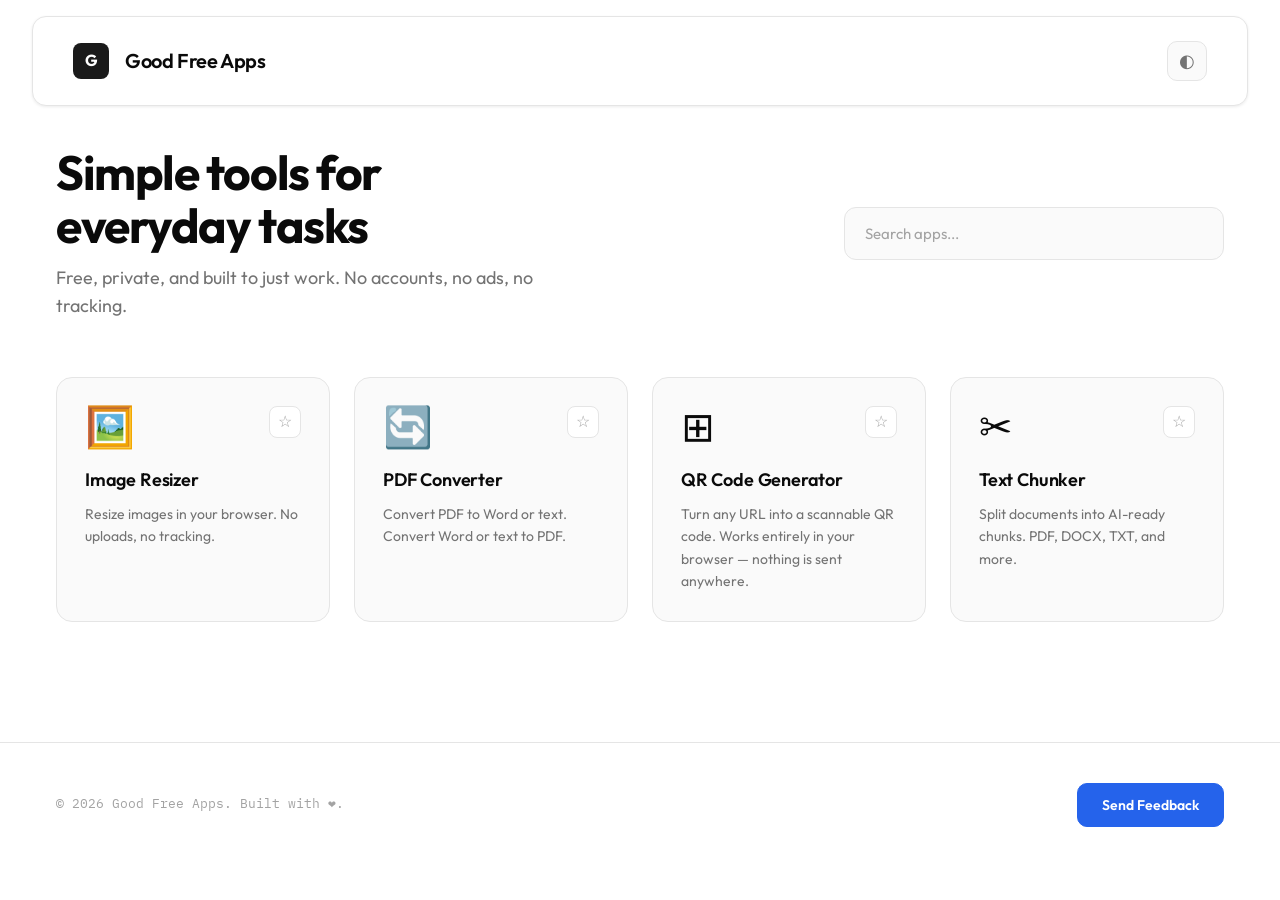
<file: index.html>
<!DOCTYPE html>
<html lang="en" data-theme="light">
<head>
  <meta charset="UTF-8">
  <meta name="viewport" content="width=device-width, initial-scale=1.0">
  <title>Good Free Apps — Simple tools for everyday tasks</title>
  <meta name="description" content="Free, simple web applications for everyday tasks. No ads, no accounts, no tracking. Just tools that work.">

  <!-- Design System -->
  <link rel="stylesheet" href="shared/design-tokens.css">

  <!-- Fonts -->
  <link rel="preconnect" href="https://fonts.googleapis.com">
  <link rel="preconnect" href="https://fonts.gstatic.com" crossorigin>
  <link href="https://fonts.googleapis.com/css2?family=Outfit:wght@300;400;500;600;700&family=IBM+Plex+Mono:wght@400;500;600&display=swap" rel="stylesheet">

  <style>
    /* =========================================
       HUB-SPECIFIC STYLES
       ========================================= */

    /* --- Header --- */
    .header {
      padding: 1.5rem 2.5rem;
      display: flex;
      align-items: center;
      justify-content: space-between;
      background: var(--color-background);
      position: sticky;
      top: 1rem;
      margin: 1rem 2rem 0;
      border: 1px solid var(--color-border);
      border-radius: 14px;
      z-index: 100;
      backdrop-filter: blur(12px);
      transition: all var(--transition-slow);
      box-shadow: var(--shadow-sm);
    }

    .header:hover {
      box-shadow: var(--shadow-md);
    }

    .logo {
      display: flex;
      align-items: center;
      gap: 1rem;
      font-size: var(--font-size-lg);
      font-weight: var(--font-weight-semibold);
      color: var(--color-text-primary);
      letter-spacing: -0.02em;
    }

    .logo-mark {
      width: 36px;
      height: 36px;
      background: var(--color-primary);
      color: var(--color-background);
      font-weight: var(--font-weight-bold);
      font-size: var(--font-size-base);
      border-radius: 8px;
      display: flex;
      align-items: center;
      justify-content: center;
    }

    .header-actions {
      display: flex;
      align-items: center;
      gap: 0.75rem;
    }

    /* --- Main Content --- */
    main {
      padding: var(--content-padding) 3.5rem;
      max-width: var(--max-width);
      margin: 0 auto;
    }

    /* --- Hero --- */
    .hero {
      margin-bottom: 3.5rem;
      display: flex;
      align-items: center;
      justify-content: space-between;
      gap: 2rem;
    }

    .hero-content {
      flex: 1;
    }

    .hero-title {
      font-size: var(--font-size-4xl);
      font-weight: var(--font-weight-bold);
      line-height: var(--line-height-tight);
      margin-bottom: 0.75rem;
      letter-spacing: -0.03em;
      color: var(--color-text-primary);
    }

    .hero-subtitle {
      font-size: var(--font-size-md);
      color: var(--color-text-secondary);
      max-width: 500px;
      font-weight: var(--font-weight-normal);
    }

    .search-box {
      flex: 0 0 380px;
      position: relative;
    }

    .search-input {
      width: 100%;
      padding: 1rem 1.25rem;
      border: 1px solid var(--color-border);
      background: var(--color-surface);
      color: var(--color-text-primary);
      font-family: var(--font-primary);
      font-size: 0.9375rem;
      border-radius: 12px;
      transition: all var(--transition-normal);
    }

    .search-input:focus {
      outline: none;
      border-color: var(--color-accent);
      box-shadow: 0 0 0 3px var(--color-accent-subtle);
      background: var(--color-background);
    }

    .search-input::placeholder {
      color: var(--color-text-tertiary);
    }

    /* --- App Grid --- */
    .app-grid {
      display: grid;
      grid-template-columns: repeat(4, 1fr);
      gap: 1.5rem;
    }

    .app-card {
      background: var(--color-surface);
      border: 1px solid var(--color-border);
      border-radius: var(--radius-lg);
      padding: 1.75rem;
      transition: all var(--transition-spring);
      cursor: pointer;
      position: relative;
      text-decoration: none;
      color: inherit;
      display: block;
      animation: slideUp 0.5s ease forwards;
      animation-delay: calc(var(--index) * 0.04s);
      opacity: 0;
    }

    @keyframes slideUp {
      from {
        opacity: 0;
        transform: translateY(20px);
      }
      to {
        opacity: 1;
        transform: translateY(0);
      }
    }

    .app-card:hover {
      transform: translateY(-6px);
      border-color: var(--color-accent);
      box-shadow: var(--shadow-md);
    }

    .app-card-header {
      display: flex;
      justify-content: space-between;
      align-items: flex-start;
      margin-bottom: 1.25rem;
    }

    .app-icon {
      font-size: 2.5rem;
      line-height: 1;
      transition: transform var(--transition-slow);
    }

    .app-card:hover .app-icon {
      transform: scale(1.1);
    }

    .bookmark-btn {
      width: 32px;
      height: 32px;
      border: 1px solid var(--color-border);
      background: var(--color-background);
      border-radius: 8px;
      display: flex;
      align-items: center;
      justify-content: center;
      cursor: pointer;
      transition: all var(--transition-normal);
      font-size: 1rem;
      color: var(--color-text-tertiary);
      line-height: 1;
      padding: 0;
    }

    .bookmark-btn:hover {
      border-color: var(--color-accent);
      color: var(--color-accent);
      background: var(--color-surface-elevated);
    }

    .bookmark-btn.active {
      background: var(--color-accent);
      border-color: var(--color-accent);
      color: #ffffff;
    }

    .app-name {
      font-size: var(--font-size-md);
      font-weight: var(--font-weight-semibold);
      margin-bottom: 0.5rem;
      letter-spacing: -0.01em;
      color: var(--color-text-primary);
    }

    .app-description {
      font-size: var(--font-size-sm);
      color: var(--color-text-secondary);
      line-height: var(--line-height-normal);
    }

    /* --- Empty State --- */
    .empty-state {
      display: none;
      text-align: center;
      padding: 4rem 2rem;
      color: var(--color-text-tertiary);
    }

    .empty-state.visible {
      display: block;
    }

    .empty-state-icon {
      font-size: 3rem;
      margin-bottom: 1rem;
    }

    .empty-state-text {
      font-size: var(--font-size-md);
    }

    /* --- Footer --- */
    footer {
      margin-top: 5rem;
      padding: 2.5rem 3.5rem;
      border-top: 1px solid var(--color-border);
    }

    .footer-content {
      max-width: var(--max-width);
      margin: 0 auto;
      display: flex;
      justify-content: space-between;
      align-items: center;
      flex-wrap: wrap;
      gap: 1.5rem;
    }

    .footer-text {
      font-family: var(--font-mono);
      font-size: 0.8125rem;
      color: var(--color-text-tertiary);
    }

    .btn-feedback {
      padding: 0.75rem 1.5rem;
      border: 1px solid var(--color-accent);
      background: var(--color-accent);
      color: #ffffff;
      font-family: var(--font-primary);
      font-weight: var(--font-weight-semibold);
      font-size: var(--font-size-sm);
      cursor: pointer;
      transition: all var(--transition-normal);
      border-radius: var(--radius-md);
    }

    .btn-feedback:hover {
      background: var(--color-accent-hover);
      border-color: var(--color-accent-hover);
      transform: translateY(-1px);
      box-shadow: 0 4px 8px rgba(37, 99, 235, 0.2);
    }

    /* --- Feedback Modal --- */
    .modal-overlay {
      display: none;
      position: fixed;
      top: 0;
      left: 0;
      right: 0;
      bottom: 0;
      background: rgba(0, 0, 0, 0.5);
      backdrop-filter: blur(8px);
      z-index: 1000;
      align-items: center;
      justify-content: center;
      padding: 1rem;
    }

    .modal-overlay.active {
      display: flex;
    }

    .modal {
      background: var(--color-surface);
      border-radius: var(--radius-xl);
      max-width: 540px;
      width: 100%;
      padding: 2.5rem;
      box-shadow: var(--shadow-lg);
      animation: modalSlideIn 0.3s var(--transition-spring);
      border: 1px solid var(--color-border);
    }

    @keyframes modalSlideIn {
      from {
        transform: translateY(-20px) scale(0.95);
        opacity: 0;
      }
      to {
        transform: translateY(0) scale(1);
        opacity: 1;
      }
    }

    .modal-header {
      display: flex;
      justify-content: space-between;
      align-items: center;
      margin-bottom: 2rem;
      padding-bottom: 1.25rem;
      border-bottom: 1px solid var(--color-border);
    }

    .modal-title {
      font-size: var(--font-size-xl);
      font-weight: var(--font-weight-bold);
      letter-spacing: -0.01em;
    }

    .modal-close {
      background: none;
      border: none;
      font-size: 1.5rem;
      cursor: pointer;
      color: var(--color-text-tertiary);
      padding: 0.25rem;
      transition: color var(--transition-fast);
    }

    .modal-close:hover {
      color: var(--color-text-primary);
    }

    .form-group {
      margin-bottom: 1.5rem;
    }

    .form-label {
      display: block;
      font-size: var(--font-size-sm);
      font-weight: var(--font-weight-medium);
      margin-bottom: 0.5rem;
      color: var(--color-text-primary);
    }

    .star-rating {
      display: flex;
      gap: 0.5rem;
      margin-bottom: 0.25rem;
    }

    .star-rating button {
      background: none;
      border: none;
      font-size: 1.75rem;
      cursor: pointer;
      color: var(--color-border-strong);
      transition: all var(--transition-fast);
      padding: 0;
      line-height: 1;
    }

    .star-rating button:hover,
    .star-rating button.active {
      color: #f59e0b;
      transform: scale(1.15);
    }

    .anonymous-toggle {
      display: flex;
      align-items: center;
      gap: 0.75rem;
      margin-top: 0.75rem;
    }

    .anonymous-toggle input[type="checkbox"] {
      width: 18px;
      height: 18px;
      accent-color: var(--color-accent);
      cursor: pointer;
    }

    .anonymous-toggle label {
      font-size: var(--font-size-sm);
      color: var(--color-text-secondary);
      cursor: pointer;
    }

    .email-field {
      transition: all var(--transition-normal);
      overflow: hidden;
    }

    .email-field.hidden {
      max-height: 0;
      opacity: 0;
      margin: 0;
      padding: 0;
    }

    .email-field.visible {
      max-height: 120px;
      opacity: 1;
    }

    .btn-submit {
      width: 100%;
      padding: 1rem;
      background: var(--color-primary);
      color: var(--color-background);
      border: none;
      border-radius: var(--radius-md);
      font-family: var(--font-primary);
      font-weight: var(--font-weight-semibold);
      font-size: var(--font-size-base);
      cursor: pointer;
      transition: all var(--transition-normal);
    }

    .btn-submit:hover {
      background: var(--color-primary-hover);
      transform: translateY(-1px);
    }

    /* --- Responsive --- */
    @media (max-width: 1200px) {
      .app-grid {
        grid-template-columns: repeat(3, 1fr);
      }
    }

    @media (max-width: 768px) {
      .hero {
        flex-direction: column;
        align-items: flex-start;
      }

      .hero-subtitle {
        max-width: 100%;
      }

      .search-box {
        flex: 1;
        width: 100%;
      }

      .app-grid {
        grid-template-columns: repeat(2, 1fr);
      }

      .hero-title {
        font-size: var(--font-size-2xl);
      }

      main {
        padding: 2rem;
      }

      footer {
        padding: 2rem;
      }

      .header {
        margin: 0.5rem 1rem 0;
        padding: 1rem 1.5rem;
      }
    }

    @media (max-width: 480px) {
      .app-grid {
        grid-template-columns: 1fr;
      }

      .footer-content {
        flex-direction: column;
        text-align: center;
      }
    }
  </style>
</head>
<body>

  <!-- Header -->
  <header class="header">
    <div class="logo">
      <div class="logo-mark">G</div>
      <span>Good Free Apps</span>
    </div>
    <div class="header-actions">
      <button class="icon-btn" onclick="toggleTheme()" aria-label="Toggle theme">
        <span id="theme-icon">◐</span>
      </button>
    </div>
  </header>

  <!-- Main Content -->
  <main>
    <section class="hero">
      <div class="hero-content">
        <h1 class="hero-title">Simple tools for<br>everyday tasks</h1>
        <p class="hero-subtitle">Free, private, and built to just work. No accounts, no ads, no tracking.</p>
      </div>
      <div class="search-box">
        <input
          type="text"
          class="search-input"
          placeholder="Search apps..."
          id="search-input"
          oninput="filterApps()"
          aria-label="Search applications"
        >
      </div>
    </section>

    <!-- App Grid -->
    <div class="app-grid" id="app-grid">
      <!-- Apps are rendered by JavaScript from the registry below -->
    </div>

    <!-- Empty State -->
    <div class="empty-state" id="empty-state">
      <div class="empty-state-icon">🔍</div>
      <p class="empty-state-text">No apps match your search</p>
    </div>
  </main>

  <!-- Footer -->
  <footer>
    <div class="footer-content">
      <span class="footer-text">© 2026 Good Free Apps. Built with ❤️.</span>
      <button class="btn-feedback" onclick="openFeedbackModal()">Send Feedback</button>
    </div>
  </footer>

  <!-- Feedback Modal -->
  <div class="modal-overlay" id="feedback-modal">
    <div class="modal">
      <div class="modal-header">
        <h2 class="modal-title">Send Feedback</h2>
        <button class="modal-close" onclick="closeFeedbackModal()" aria-label="Close">&times;</button>
      </div>

      <div class="form-group">
        <label class="form-label">Rating</label>
        <div class="star-rating" id="star-rating">
          <button onclick="setRating(1)" aria-label="1 star">★</button>
          <button onclick="setRating(2)" aria-label="2 stars">★</button>
          <button onclick="setRating(3)" aria-label="3 stars">★</button>
          <button onclick="setRating(4)" aria-label="4 stars">★</button>
          <button onclick="setRating(5)" aria-label="5 stars">★</button>
        </div>
      </div>

      <div class="form-group">
        <label class="form-label" for="feedback-category">Category</label>
        <select class="select" id="feedback-category">
          <option value="">Select a category</option>
          <option value="bug">Bug Report</option>
          <option value="feature">Feature Request</option>
          <option value="general">General Feedback</option>
          <option value="other">Other</option>
        </select>
      </div>

      <div class="form-group">
        <label class="form-label" for="feedback-text">Your feedback</label>
        <textarea class="textarea" id="feedback-text" placeholder="Tell us what you think..." rows="4"></textarea>
      </div>

      <div class="form-group">
        <div class="anonymous-toggle">
          <input type="checkbox" id="anonymous-toggle" checked onchange="toggleEmailField()">
          <label for="anonymous-toggle">Submit anonymously</label>
        </div>
      </div>

      <div class="form-group email-field hidden" id="email-field">
        <label class="form-label" for="feedback-email">Email (for follow-up)</label>
        <input class="input" type="email" id="feedback-email" placeholder="your@email.com">
      </div>

      <button class="btn-submit" onclick="submitFeedback()">Submit Feedback</button>
    </div>
  </div>

  <!-- Analytics (shared) -->
  <!-- <script src="shared/analytics.js"></script> -->

  <script>
    // =========================================
    // APP REGISTRY
    // Add new apps here. The grid renders from this array.
    // =========================================
    const apps = [
  {
    id: 'image-resizer',
    name: 'Image Resizer',
    description: 'Resize images in your browser. No uploads, no tracking.',
    icon: '🖼️',
    url: 'apps/image-resizer/index.html'
  },
  {
    id: 'text-chunker',
    name: 'Text Chunker',
    description: 'Split documents into AI-ready chunks. PDF, DOCX, TXT, and more.',
    icon: '✂️',
    url: 'apps/text-chunker/index.html'
  },
  {
    id: 'pdf-converter',
    name: 'PDF Converter',
    description: 'Convert PDF to Word or text. Convert Word or text to PDF.',
    icon: '🔄',
    url: 'apps/pdf-converter/index.html'
  },
  {
  id: 'qr-code-generator',
  name: 'QR Code Generator',
  description: 'Turn any URL into a scannable QR code. Works entirely in your browser — nothing is sent anywhere.',
  icon: '⊞',
  url: 'apps/qr-code-generator/index.html'
  },
    ];

    // =========================================
    // THEME MANAGEMENT
    // =========================================
    function toggleTheme() {
      const html = document.documentElement;
      const current = html.getAttribute('data-theme');
      const next = current === 'dark' ? 'light' : 'dark';
      html.setAttribute('data-theme', next);
      localStorage.setItem('theme', next);
    }

    function initTheme() {
      const saved = localStorage.getItem('theme');
      const systemDark = window.matchMedia('(prefers-color-scheme: dark)').matches;
      const theme = saved || (systemDark ? 'dark' : 'light');
      document.documentElement.setAttribute('data-theme', theme);
    }

    // =========================================
    // BOOKMARKS
    // =========================================
    function getBookmarks() {
      try {
        return JSON.parse(localStorage.getItem('bookmarks') || '[]');
      } catch {
        return [];
      }
    }

    function toggleBookmark(appId, event) {
      event.preventDefault();
      event.stopPropagation();
      let bookmarks = getBookmarks();
      if (bookmarks.includes(appId)) {
        bookmarks = bookmarks.filter(id => id !== appId);
      } else {
        bookmarks.push(appId);
      }
      localStorage.setItem('bookmarks', JSON.stringify(bookmarks));
      renderApps();
    }

    // =========================================
    // APP RENDERING
    // =========================================
    function renderApps(filter = '') {
      const grid = document.getElementById('app-grid');
      const empty = document.getElementById('empty-state');
      const bookmarks = getBookmarks();
      const query = filter.toLowerCase().trim();

      const filtered = apps.filter(app =>
        app.name.toLowerCase().includes(query) ||
        app.description.toLowerCase().includes(query)
      );

      // Sort: bookmarked first, then alphabetical
      filtered.sort((a, b) => {
        const aBookmarked = bookmarks.includes(a.id);
        const bBookmarked = bookmarks.includes(b.id);
        if (aBookmarked && !bBookmarked) return -1;
        if (!aBookmarked && bBookmarked) return 1;
        return a.name.localeCompare(b.name);
      });

      if (filtered.length === 0 && apps.length > 0) {
        grid.innerHTML = '';
        empty.classList.add('visible');
        return;
      }

      empty.classList.remove('visible');

      grid.innerHTML = filtered.map((app, i) => {
        const isBookmarked = bookmarks.includes(app.id);
        return `
          <a href="${app.url}" class="app-card" style="--index: ${i}" title="${app.name}">
            <div class="app-card-header">
              <div class="app-icon">${app.icon}</div>
              <button
                class="bookmark-btn ${isBookmarked ? 'active' : ''}"
                onclick="toggleBookmark('${app.id}', event)"
                aria-label="${isBookmarked ? 'Remove bookmark' : 'Bookmark'}"
              >
                ${isBookmarked ? '★' : '☆'}
              </button>
            </div>
            <div class="app-name">${app.name}</div>
            <div class="app-description">${app.description}</div>
          </a>
        `;
      }).join('');

      // Show placeholder if no apps registered yet
      if (apps.length === 0) {
        grid.innerHTML = `
          <div class="app-card" style="--index: 0; cursor: default; opacity: 0.5;">
            <div class="app-card-header">
              <div class="app-icon">🚧</div>
            </div>
            <div class="app-name">Coming Soon</div>
            <div class="app-description">Apps are on their way. Check back soon.</div>
          </div>
        `;
      }
    }

    function filterApps() {
      const query = document.getElementById('search-input').value;
      renderApps(query);
    }

    // =========================================
    // FEEDBACK MODAL
    // =========================================
    let feedbackRating = 0;

    function openFeedbackModal() {
      document.getElementById('feedback-modal').classList.add('active');
      document.body.style.overflow = 'hidden';
    }

    function closeFeedbackModal() {
      document.getElementById('feedback-modal').classList.remove('active');
      document.body.style.overflow = '';
      resetFeedbackForm();
    }

    function setRating(rating) {
      feedbackRating = rating;
      const stars = document.querySelectorAll('#star-rating button');
      stars.forEach((star, i) => {
        star.classList.toggle('active', i < rating);
      });
    }

    function toggleEmailField() {
      const anonymous = document.getElementById('anonymous-toggle').checked;
      const emailField = document.getElementById('email-field');
      emailField.classList.toggle('hidden', anonymous);
      emailField.classList.toggle('visible', !anonymous);
    }

    function resetFeedbackForm() {
      feedbackRating = 0;
      document.querySelectorAll('#star-rating button').forEach(s => s.classList.remove('active'));
      document.getElementById('feedback-category').value = '';
      document.getElementById('feedback-text').value = '';
      document.getElementById('feedback-email').value = '';
      document.getElementById('anonymous-toggle').checked = true;
      document.getElementById('email-field').classList.add('hidden');
      document.getElementById('email-field').classList.remove('visible');
    }

    async function submitFeedback() {
      const category = document.getElementById('feedback-category').value;
      const text = document.getElementById('feedback-text').value.trim();
      const anonymous = document.getElementById('anonymous-toggle').checked;
      const email = anonymous ? null : document.getElementById('feedback-email').value.trim();

      if (!text) {
        alert('Please enter your feedback.');
        return;
      }

      const feedback = {
        rating: feedbackRating,
        category,
        text,
        anonymous,
        email,
        app: 'hub',
        timestamp: new Date().toISOString()
      };

      // Send to backend
      try {
        const response = await fetch('https://good-free-apps-api.alexanderdavis0293.workers.dev/api/feedback', {
          method: 'POST',
          headers: { 'Content-Type': 'application/json' },
          body: JSON.stringify(feedback)
        });

        if (!response.ok) {
          throw new Error('Failed to submit feedback');
        }

        console.log('Feedback submitted:', feedback);
        closeFeedbackModal();
        alert('Thank you for your feedback!');
      } catch (error) {
        console.error('Feedback submission error:', error);
        alert('Failed to submit feedback. Please try again.');
      }
    }

    // Close modal on overlay click
    document.getElementById('feedback-modal').addEventListener('click', function(e) {
      if (e.target === this) closeFeedbackModal();
    });

    // Close modal on Escape
    document.addEventListener('keydown', function(e) {
      if (e.key === 'Escape') closeFeedbackModal();
    });

    // =========================================
    // INIT
    // =========================================
    initTheme();
    renderApps();
  </script>
</body>
</html>
</file>
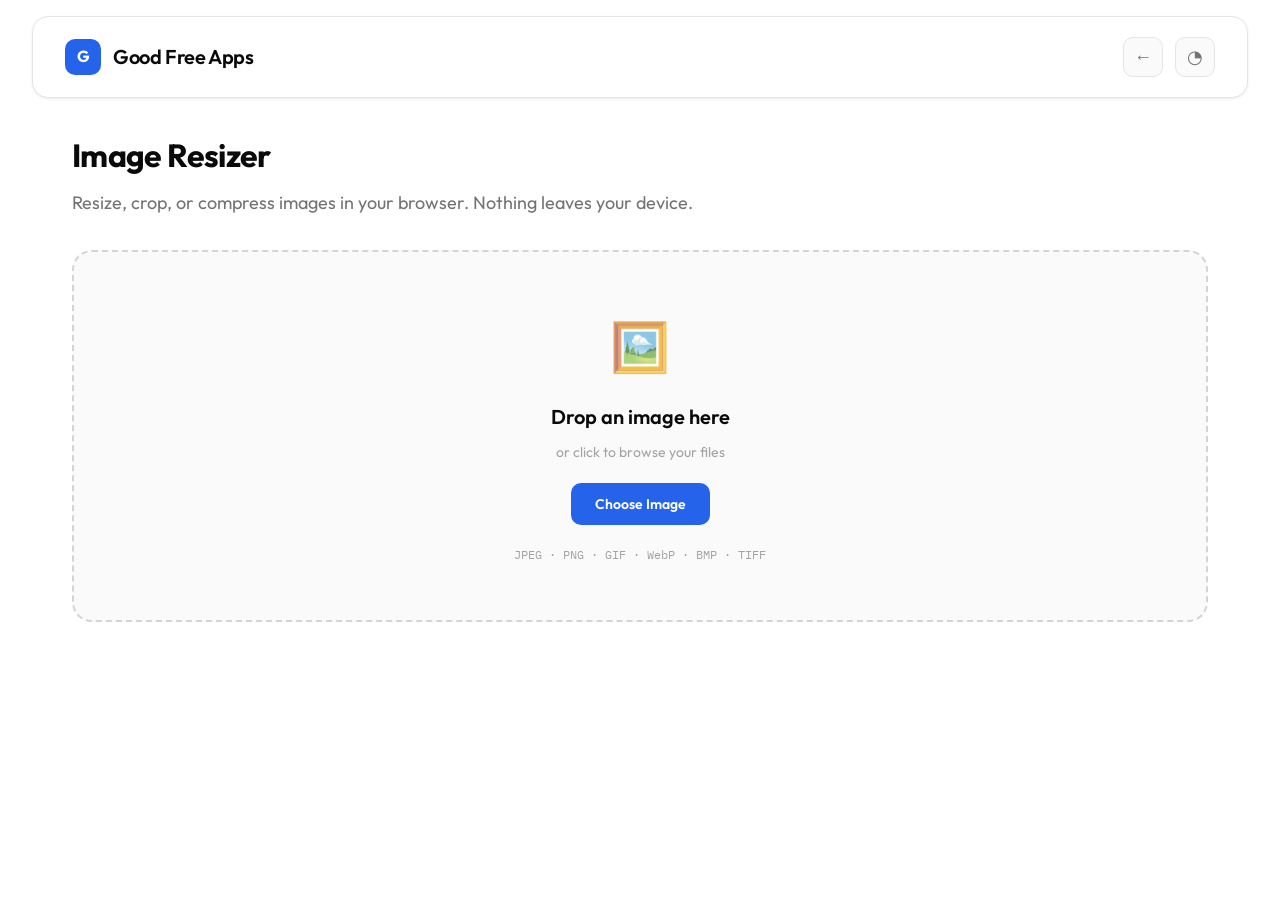
<file: apps/image-resizer/index.html>
<!DOCTYPE html>
<html lang="en" data-theme="light">
<head>
  <meta charset="UTF-8">
  <meta name="viewport" content="width=device-width, initial-scale=1.0">
  <title>Image Resizer — Good Free Apps</title>
  <meta name="description" content="Resize, crop, or compress images in your browser. No uploads, no accounts, no tracking.">
  <link rel="stylesheet" href="../../shared/design-tokens.css">
  <link rel="preconnect" href="https://fonts.googleapis.com">
  <link rel="preconnect" href="https://fonts.gstatic.com" crossorigin>
  <link href="https://fonts.googleapis.com/css2?family=Outfit:wght@300;400;500;600;700&family=IBM+Plex+Mono:wght@400;500;600&display=swap" rel="stylesheet">
  <style>
    .app-header{padding:1.25rem 2rem;display:flex;align-items:center;justify-content:space-between;background:var(--color-background);position:sticky;top:1rem;margin:1rem 2rem 0;border:1px solid var(--color-border);border-radius:var(--radius-lg);z-index:100;backdrop-filter:blur(12px);box-shadow:var(--shadow-sm)}
    .app-header-left{display:flex;align-items:center;gap:.75rem}
    .logo{display:flex;align-items:center;gap:.75rem;font-size:var(--font-size-lg);font-weight:var(--font-weight-semibold);color:var(--color-text-primary);letter-spacing:-.02em;text-decoration:none}
    .logo-mark{width:36px;height:36px;background:var(--color-accent);color:#fff;font-weight:var(--font-weight-bold);font-size:var(--font-size-base);border-radius:var(--radius-md);display:flex;align-items:center;justify-content:center}
    .header-actions{display:flex;align-items:center;gap:.75rem}
    .app-container{max-width:1200px;margin:0 auto;padding:2rem 2rem 4rem}
    .app-title-section{margin-bottom:2rem}
    .app-title{font-size:var(--font-size-2xl);font-weight:var(--font-weight-bold);letter-spacing:-.02em;margin-bottom:.5rem}
    .app-description{color:var(--color-text-secondary);font-size:var(--font-size-md)}
    .dropzone{border:2px dashed var(--color-border-strong);border-radius:var(--radius-xl);padding:3.5rem 2rem;text-align:center;cursor:pointer;transition:all var(--transition-normal);background:var(--color-surface)}
    .dropzone:hover,.dropzone.dragover{border-color:var(--color-accent);background:var(--color-accent-subtle)}
    .dropzone.dragover{transform:scale(1.01)}
    .dropzone-icon{font-size:3rem;margin-bottom:1rem;display:block;opacity:.7}
    .dropzone-title{font-size:var(--font-size-lg);font-weight:var(--font-weight-semibold);margin-bottom:.5rem}
    .dropzone-subtitle{color:var(--color-text-tertiary);font-size:var(--font-size-sm);margin-bottom:1.25rem}
    .dropzone-btn{display:inline-flex;align-items:center;gap:.5rem;padding:.75rem 1.5rem;background:var(--color-accent);color:#fff;border:none;border-radius:var(--radius-md);font-family:var(--font-primary);font-weight:var(--font-weight-semibold);font-size:var(--font-size-sm);cursor:pointer;transition:all var(--transition-normal)}
    .dropzone-btn:hover{background:var(--color-accent-hover);transform:translateY(-1px)}
    .dropzone-formats{margin-top:1.25rem;font-size:var(--font-size-xs);color:var(--color-text-tertiary);font-family:var(--font-mono)}
    .file-input{display:none}
    .workspace{display:none}.workspace.active{display:block}
    .info-bar{display:flex;align-items:center;justify-content:space-between;flex-wrap:wrap;gap:1rem;padding:1rem 1.5rem;background:var(--color-surface);border:1px solid var(--color-border);border-radius:var(--radius-lg);margin-bottom:1.5rem}
    .info-bar-left{display:flex;align-items:center;gap:1.5rem;flex-wrap:wrap}
    .info-item{display:flex;align-items:center;gap:.5rem}
    .info-label{font-size:var(--font-size-xs);color:var(--color-text-tertiary);text-transform:uppercase;letter-spacing:.05em;font-weight:var(--font-weight-semibold)}
    .info-value{font-family:var(--font-mono);font-size:var(--font-size-sm);font-weight:var(--font-weight-medium)}
    .btn-change-image{padding:.5rem 1rem;background:transparent;color:var(--color-text-secondary);border:1px solid var(--color-border);border-radius:var(--radius-md);font-family:var(--font-primary);font-size:var(--font-size-sm);font-weight:var(--font-weight-medium);cursor:pointer;transition:all var(--transition-normal)}
    .btn-change-image:hover{border-color:var(--color-accent);color:var(--color-accent)}
    .mode-tabs{display:flex;gap:.375rem;margin-bottom:1.5rem;background:var(--color-surface);border:1px solid var(--color-border);border-radius:var(--radius-lg);padding:.375rem}
    .mode-tab{flex:1;padding:.75rem 1rem;background:transparent;border:none;border-radius:var(--radius-md);font-family:var(--font-primary);font-size:var(--font-size-sm);font-weight:var(--font-weight-medium);color:var(--color-text-secondary);cursor:pointer;transition:all var(--transition-normal);text-align:center}
    .mode-tab:hover{color:var(--color-text-primary);background:var(--color-surface-elevated)}
    .mode-tab.active{background:var(--color-accent);color:#fff;font-weight:var(--font-weight-semibold)}
    .mode-tab-label{display:block;line-height:1.3}
    .mode-tab-desc{display:block;font-size:.6875rem;opacity:.7;margin-top:.125rem;font-weight:var(--font-weight-normal)}
    .workspace-grid{display:grid;grid-template-columns:1fr 360px;gap:1.5rem;align-items:start}
    .preview-panel{background:var(--color-surface);border:1px solid var(--color-border);border-radius:var(--radius-lg);overflow:hidden}
    .preview-header{display:flex;justify-content:space-between;align-items:center;padding:1rem 1.25rem;border-bottom:1px solid var(--color-border)}
    .preview-title{font-size:var(--font-size-sm);font-weight:var(--font-weight-semibold)}
    .preview-dimensions{font-family:var(--font-mono);font-size:var(--font-size-xs);color:var(--color-text-tertiary)}
    .checkerboard-bg{background-image:linear-gradient(45deg,var(--color-surface-elevated) 25%,transparent 25%),linear-gradient(-45deg,var(--color-surface-elevated) 25%,transparent 25%),linear-gradient(45deg,transparent 75%,var(--color-surface-elevated) 75%),linear-gradient(-45deg,transparent 75%,var(--color-surface-elevated) 75%);background-size:16px 16px;background-position:0 0,0 8px,8px -8px,-8px 0}
    .preview-area{padding:1.5rem;display:flex;align-items:center;justify-content:center;min-height:300px;max-height:520px;position:relative}
    .preview-area img{max-width:100%;max-height:480px;object-fit:contain;border-radius:var(--radius-sm);box-shadow:var(--shadow-sm)}
    .preview-footer{display:flex;justify-content:space-between;align-items:center;padding:.875rem 1.25rem;border-top:1px solid var(--color-border)}
    .output-size{font-family:var(--font-mono);font-size:var(--font-size-xs);color:var(--color-text-secondary)}
    .output-size-label{color:var(--color-text-tertiary)}
    .crop-editor{background:var(--color-surface);border:1px solid var(--color-border);border-radius:var(--radius-lg);overflow:hidden;display:none}
    .crop-header{display:flex;justify-content:space-between;align-items:center;padding:1rem 1.25rem;border-bottom:1px solid var(--color-border)}
    .crop-title{font-size:var(--font-size-sm);font-weight:var(--font-weight-semibold)}
    .crop-hint{font-size:var(--font-size-xs);color:var(--color-text-tertiary);font-family:var(--font-mono)}
    .crop-canvas-wrapper{position:relative;display:flex;align-items:center;justify-content:center;padding:1rem;min-height:300px;max-height:520px;overflow:hidden;background:var(--color-surface-elevated);user-select:none;touch-action:none}
    .crop-image-container{position:relative;display:inline-block;line-height:0}
    .crop-image-container img{display:block;max-width:100%;max-height:480px;pointer-events:none}
    .crop-box{position:absolute;z-index:2;cursor:grab;border:2px solid #fff;box-shadow:0 0 0 9999px rgba(0,0,0,.55)}
    .crop-box:active{cursor:grabbing}
    .crop-box::before{content:'';position:absolute;inset:0;background:linear-gradient(to right,rgba(255,255,255,.2) 1px,transparent 1px),linear-gradient(to bottom,rgba(255,255,255,.2) 1px,transparent 1px);background-size:33.333% 33.333%;background-position:33.333% 33.333%;pointer-events:none}
    .crop-handle{position:absolute;width:24px;height:24px;z-index:3}
    .crop-handle::after{content:'';position:absolute;width:16px;height:16px;background:transparent;border:3px solid #fff;border-radius:2px}
    .crop-handle-nw{top:-3px;left:-3px;cursor:nw-resize}.crop-handle-nw::after{top:0;left:0;border-right:none;border-bottom:none}
    .crop-handle-ne{top:-3px;right:-3px;cursor:ne-resize}.crop-handle-ne::after{top:0;right:0;left:auto;border-left:none;border-bottom:none}
    .crop-handle-se{bottom:-3px;right:-3px;cursor:se-resize}.crop-handle-se::after{bottom:0;right:0;left:auto;top:auto;border-left:none;border-top:none}
    .crop-handle-sw{bottom:-3px;left:-3px;cursor:sw-resize}.crop-handle-sw::after{bottom:0;left:0;top:auto;border-right:none;border-top:none}
    .crop-footer{display:flex;justify-content:space-between;align-items:center;padding:.875rem 1.25rem;border-top:1px solid var(--color-border)}
    .controls-panel{display:flex;flex-direction:column;gap:1.25rem}
    .control-card{background:var(--color-surface);border:1px solid var(--color-border);border-radius:var(--radius-lg);padding:1.25rem}
    .control-card-title{font-size:var(--font-size-sm);font-weight:var(--font-weight-semibold);margin-bottom:1rem;display:flex;align-items:center;gap:.5rem}
    .mode-panel{display:none}.mode-panel.active{display:flex;flex-direction:column;gap:1.25rem}
    .dimensions-row{display:flex;align-items:center;gap:.625rem}
    .dim-input-group{flex:1}
    .dim-label{display:block;font-size:var(--font-size-xs);color:var(--color-text-tertiary);margin-bottom:.375rem;font-weight:var(--font-weight-medium)}
    .dim-input{width:100%;padding:.75rem .875rem;border:1px solid var(--color-border);background:var(--color-surface-elevated);color:var(--color-text-primary);font-family:var(--font-mono);font-size:var(--font-size-sm);font-weight:var(--font-weight-medium);border-radius:var(--radius-md);transition:all var(--transition-normal);text-align:center}
    .dim-input:focus{outline:none;border-color:var(--color-accent);box-shadow:0 0 0 3px var(--color-accent-subtle);background:var(--color-background)}
    .dim-input::-webkit-outer-spin-button,.dim-input::-webkit-inner-spin-button{-webkit-appearance:none;margin:0}
    .dim-input[type=number]{-moz-appearance:textfield}
    .link-icon{margin-top:1.25rem;flex-shrink:0;width:28px;display:flex;align-items:center;justify-content:center;color:var(--color-accent);font-size:1rem}
    .scale-info{margin-top:.5rem;font-family:var(--font-mono);font-size:var(--font-size-xs);color:var(--color-text-tertiary);text-align:center}
    .scale-pct{color:var(--color-accent);font-weight:var(--font-weight-semibold)}
    .presets-grid{display:grid;grid-template-columns:1fr 1fr;gap:.5rem}
    .preset-btn{padding:.625rem .75rem;background:var(--color-surface-elevated);border:1px solid var(--color-border);border-radius:var(--radius-md);font-family:var(--font-primary);font-size:var(--font-size-xs);font-weight:var(--font-weight-medium);color:var(--color-text-primary);cursor:pointer;transition:all var(--transition-normal);text-align:left;line-height:1.3}
    .preset-btn:hover{border-color:var(--color-accent);background:var(--color-accent-subtle);color:var(--color-accent)}
    .preset-btn.active{border-color:var(--color-accent);background:var(--color-accent-subtle);color:var(--color-accent)}
    .preset-name{display:block;margin-bottom:.125rem}
    .preset-size{font-family:var(--font-mono);font-size:.6875rem;color:var(--color-text-tertiary)}
    .preset-btn.active .preset-size,.preset-btn:hover .preset-size{color:var(--color-accent);opacity:.7}
    .crop-dims-title{font-size:var(--font-size-xs);font-weight:var(--font-weight-semibold);color:var(--color-text-tertiary);text-transform:uppercase;letter-spacing:.05em;margin-bottom:.625rem}
    .file-size-row{display:flex;gap:.625rem;align-items:flex-end}
    .file-size-input-group{flex:1}
    .file-size-input{width:100%;padding:.75rem .875rem;border:1px solid var(--color-border);background:var(--color-surface-elevated);color:var(--color-text-primary);font-family:var(--font-mono);font-size:var(--font-size-sm);font-weight:var(--font-weight-medium);border-radius:var(--radius-md);transition:all var(--transition-normal)}
    .file-size-input:focus{outline:none;border-color:var(--color-accent);box-shadow:0 0 0 3px var(--color-accent-subtle);background:var(--color-background)}
    .unit-select{padding:.75rem .875rem;border:1px solid var(--color-border);background:var(--color-surface-elevated);color:var(--color-text-primary);font-family:var(--font-mono);font-size:var(--font-size-sm);border-radius:var(--radius-md);cursor:pointer;min-width:72px}
    .compress-presets{display:flex;gap:.375rem;flex-wrap:wrap;margin-top:.75rem}
    .compress-preset-btn{padding:.375rem .75rem;background:var(--color-surface-elevated);border:1px solid var(--color-border);border-radius:var(--radius-full);font-family:var(--font-mono);font-size:var(--font-size-xs);color:var(--color-text-secondary);cursor:pointer;transition:all var(--transition-normal)}
    .compress-preset-btn:hover{border-color:var(--color-accent);color:var(--color-accent)}
    .compress-result{padding:1rem;background:var(--color-surface-elevated);border-radius:var(--radius-md);font-size:var(--font-size-sm);text-align:center;margin-top:.75rem;display:none}
    .compress-result .result-size{font-family:var(--font-mono);font-weight:var(--font-weight-semibold);color:var(--color-accent);font-size:var(--font-size-base)}
    .compress-result .result-detail{font-family:var(--font-mono);font-size:var(--font-size-xs);color:var(--color-text-tertiary);margin-top:.25rem}
    .compress-status{font-size:var(--font-size-xs);color:var(--color-text-tertiary);text-align:center;margin-top:.5rem;font-family:var(--font-mono)}
    .compress-status.success{color:var(--color-success)}.compress-status.warning{color:var(--color-warning)}
    .format-row{display:flex;gap:.5rem}
    .format-btn{flex:1;padding:.625rem;background:var(--color-surface-elevated);border:1px solid var(--color-border);border-radius:var(--radius-md);font-family:var(--font-mono);font-size:var(--font-size-xs);font-weight:var(--font-weight-semibold);color:var(--color-text-secondary);cursor:pointer;transition:all var(--transition-normal);text-align:center;text-transform:uppercase}
    .format-btn:hover{border-color:var(--color-accent);color:var(--color-accent)}
    .format-btn.active{border-color:var(--color-accent);background:var(--color-accent-subtle);color:var(--color-accent)}
    .quality-row{margin-top:.875rem;display:none}.quality-row.visible{display:block}
    .quality-label-row{display:flex;justify-content:space-between;margin-bottom:.375rem}
    .quality-label{font-size:var(--font-size-xs);color:var(--color-text-tertiary);font-weight:var(--font-weight-medium)}
    .quality-value{font-family:var(--font-mono);font-size:var(--font-size-xs);color:var(--color-accent);font-weight:var(--font-weight-semibold)}
    .quality-slider{width:100%;height:6px;-webkit-appearance:none;appearance:none;background:var(--color-surface-elevated);border-radius:var(--radius-full);outline:none;cursor:pointer}
    .quality-slider::-webkit-slider-thumb{-webkit-appearance:none;width:18px;height:18px;background:var(--color-accent);border-radius:50%;cursor:pointer;border:2px solid var(--color-background);box-shadow:var(--shadow-sm)}
    .quality-slider::-moz-range-thumb{width:18px;height:18px;background:var(--color-accent);border-radius:50%;cursor:pointer;border:2px solid var(--color-background);box-shadow:var(--shadow-sm)}
    .action-buttons{display:flex;flex-direction:column;gap:.625rem}
    .btn-download{width:100%;padding:.9375rem;background:var(--color-accent);color:#fff;border:none;border-radius:var(--radius-md);font-family:var(--font-primary);font-weight:var(--font-weight-semibold);font-size:var(--font-size-sm);cursor:pointer;transition:all var(--transition-normal);display:flex;align-items:center;justify-content:center;gap:.5rem}
    .btn-download:hover{background:var(--color-accent-hover);transform:translateY(-1px);box-shadow:var(--shadow-md)}
    .btn-copy{width:100%;padding:.9375rem;background:transparent;color:var(--color-text-primary);border:1px solid var(--color-border);border-radius:var(--radius-md);font-family:var(--font-primary);font-weight:var(--font-weight-semibold);font-size:var(--font-size-sm);cursor:pointer;transition:all var(--transition-normal);display:flex;align-items:center;justify-content:center;gap:.5rem}
    .btn-copy:hover{border-color:var(--color-accent);color:var(--color-accent);background:var(--color-accent-subtle)}
    .btn-copy.copied{border-color:var(--color-success);color:var(--color-success);background:rgba(22,163,74,.08)}
    .btn-share{width:100%;padding:.9375rem;background:transparent;color:var(--color-text-primary);border:1px solid var(--color-border);border-radius:var(--radius-md);font-family:var(--font-primary);font-weight:var(--font-weight-semibold);font-size:var(--font-size-sm);cursor:pointer;transition:all var(--transition-normal);display:none;align-items:center;justify-content:center;gap:.5rem}
    .btn-share:hover{border-color:var(--color-accent);color:var(--color-accent);background:var(--color-accent-subtle)}
    .btn-share.visible{display:flex}
    .toast{position:fixed;bottom:2rem;left:50%;transform:translateX(-50%) translateY(100px);background:var(--color-primary);color:var(--color-background);padding:.875rem 1.5rem;border-radius:var(--radius-md);font-size:var(--font-size-sm);font-weight:var(--font-weight-medium);box-shadow:var(--shadow-lg);z-index:1000;opacity:0;transition:all .3s cubic-bezier(.4,0,.2,1);pointer-events:none}
    .toast.visible{transform:translateX(-50%) translateY(0);opacity:1}
    @media(max-width:900px){.workspace-grid{grid-template-columns:1fr}.app-container{padding:1.5rem 1rem 3rem}.app-header{margin:.75rem 1rem 0;padding:1rem 1.25rem}.info-bar{flex-direction:column;align-items:flex-start}.info-bar-left{width:100%}.btn-change-image{width:100%;text-align:center}}
    @media(max-width:600px){.dropzone{padding:2.5rem 1.25rem}.presets-grid{grid-template-columns:1fr}.app-title{font-size:var(--font-size-xl)}.preview-area,.crop-canvas-wrapper{min-height:220px}.info-bar-left{flex-direction:column;gap:.5rem}.mode-tab-desc{display:none}}
  </style>
</head>
<body>
  <header class="app-header">
    <div class="app-header-left">
      <a href="../../index.html" class="logo" title="Back to hub">
        <div class="logo-mark">G</div><span>Good Free Apps</span>
      </a>
    </div>
    <div class="header-actions">
      <button class="icon-btn" onclick="window.location.href='../../index.html'" title="Back to all apps">&#8592;</button>
      <button class="icon-btn" onclick="toggleTheme()" aria-label="Toggle theme"><span id="theme-icon">&#9684;</span></button>
    </div>
  </header>

  <main class="app-container">
    <div class="app-title-section">
      <h1 class="app-title">Image Resizer</h1>
      <p class="app-description">Resize, crop, or compress images in your browser. Nothing leaves your device.</p>
    </div>

    <div class="dropzone" id="dropzone">
      <span class="dropzone-icon">&#128444;&#65039;</span>
      <div class="dropzone-title">Drop an image here</div>
      <div class="dropzone-subtitle">or click to browse your files</div>
      <button class="dropzone-btn" id="browse-btn" type="button">Choose Image</button>
      <div class="dropzone-formats">JPEG &middot; PNG &middot; GIF &middot; WebP &middot; BMP &middot; TIFF</div>
      <input type="file" class="file-input" id="file-input" accept="image/jpeg,image/png,image/gif,image/webp,image/bmp,image/tiff">
    </div>

    <div class="workspace" id="workspace">
      <div class="info-bar">
        <div class="info-bar-left">
          <div class="info-item"><span class="info-label">File</span><span class="info-value" id="info-filename">&mdash;</span></div>
          <div class="info-item"><span class="info-label">Size</span><span class="info-value" id="info-filesize">&mdash;</span></div>
          <div class="info-item"><span class="info-label">Original</span><span class="info-value" id="info-dimensions">&mdash;</span></div>
        </div>
        <button class="btn-change-image" id="change-image-btn" type="button">Change Image</button>
      </div>

      <div class="mode-tabs">
        <button class="mode-tab active" data-mode="scale" type="button">
          <span class="mode-tab-label">Scale</span><span class="mode-tab-desc">Keep original ratio</span>
        </button>
        <button class="mode-tab" data-mode="crop" type="button">
          <span class="mode-tab-label">Crop &amp; Resize</span><span class="mode-tab-desc">Fit to exact size</span>
        </button>
        <button class="mode-tab" data-mode="compress" type="button">
          <span class="mode-tab-label">Compress</span><span class="mode-tab-desc">Target a file size</span>
        </button>
      </div>

      <div class="workspace-grid">
        <div>
          <!-- Preview for scale + compress -->
          <div class="preview-panel" id="preview-panel">
            <div class="preview-header"><span class="preview-title">Preview</span><span class="preview-dimensions" id="preview-dimensions">&mdash;</span></div>
            <div class="preview-area checkerboard-bg"><img id="preview-image" alt="Resized preview"></div>
            <div class="preview-footer"><span class="output-size"><span class="output-size-label">Est. size: </span><span id="output-filesize">&mdash;</span></span></div>
          </div>
          <!-- Crop editor -->
          <div class="crop-editor" id="crop-editor">
            <div class="crop-header"><span class="crop-title">Position Your Crop</span><span class="crop-hint">Drag to move &middot; corners to resize</span></div>
            <div class="crop-canvas-wrapper" id="crop-wrapper">
              <div class="crop-image-container" id="crop-container">
                <img id="crop-image" alt="Crop source">
                <div class="crop-box" id="crop-box">
                  <div class="crop-handle crop-handle-nw" data-handle="nw"></div>
                  <div class="crop-handle crop-handle-ne" data-handle="ne"></div>
                  <div class="crop-handle crop-handle-se" data-handle="se"></div>
                  <div class="crop-handle crop-handle-sw" data-handle="sw"></div>
                </div>
              </div>
            </div>
            <div class="crop-footer">
              <span class="output-size"><span class="output-size-label">Output: </span><span id="crop-output-dims">&mdash;</span></span>
              <span class="output-size"><span class="output-size-label">Est. size: </span><span id="crop-output-filesize">&mdash;</span></span>
            </div>
          </div>
        </div>

        <div class="controls-panel">
          <!-- SCALE -->
          <div class="mode-panel active" id="panel-scale">
            <div class="control-card">
              <div class="control-card-title">&#128207; Dimensions</div>
              <div class="dimensions-row">
                <div class="dim-input-group"><label class="dim-label" for="scale-width">Width (px)</label><input type="number" class="dim-input" id="scale-width" min="1" max="10000"></div>
                <div class="link-icon">&#128279;</div>
                <div class="dim-input-group"><label class="dim-label" for="scale-height">Height (px)</label><input type="number" class="dim-input" id="scale-height" min="1" max="10000"></div>
              </div>
              <div class="scale-info" id="scale-info"></div>
            </div>
            <div class="control-card">
              <div class="control-card-title">&#128190; Output Format</div>
              <div class="format-row" id="scale-format-row"></div>
              <div class="quality-row" id="scale-quality-row"><div class="quality-label-row"><span class="quality-label">Quality</span><span class="quality-value" id="scale-quality-value">92%</span></div><input type="range" class="quality-slider" id="scale-quality-slider" min="10" max="100" value="92"></div>
            </div>
            <div class="action-buttons">
              <button class="btn-download" id="scale-download-btn" type="button"><span>&#11015;</span> Download</button>
              <button class="btn-copy" id="scale-copy-btn" type="button"><span>&#128203;</span> Copy to Clipboard</button>
              <button class="btn-share" id="scale-share-btn" type="button"><span>&#128228;</span> Share / Save to Photos</button>
            </div>
          </div>
          <!-- CROP -->
          <div class="mode-panel" id="panel-crop">
            <div class="control-card">
              <div class="control-card-title">&#128208; Target Size</div>
              <div class="presets-grid" id="presets-grid"></div>
              <div style="margin-top:1rem">
                <div class="crop-dims-title">Custom Size</div>
                <div class="dimensions-row">
                  <div class="dim-input-group"><label class="dim-label" for="crop-width">Width (px)</label><input type="number" class="dim-input" id="crop-width" min="1" max="10000"></div>
                  <div class="link-icon" style="color:var(--color-text-tertiary)">&times;</div>
                  <div class="dim-input-group"><label class="dim-label" for="crop-height">Height (px)</label><input type="number" class="dim-input" id="crop-height" min="1" max="10000"></div>
                </div>
              </div>
            </div>
            <div class="control-card">
              <div class="control-card-title">&#128190; Output Format</div>
              <div class="format-row" id="crop-format-row"></div>
              <div class="quality-row" id="crop-quality-row"><div class="quality-label-row"><span class="quality-label">Quality</span><span class="quality-value" id="crop-quality-value">92%</span></div><input type="range" class="quality-slider" id="crop-quality-slider" min="10" max="100" value="92"></div>
            </div>
            <div class="action-buttons">
              <button class="btn-download" id="crop-download-btn" type="button"><span>&#11015;</span> Download</button>
              <button class="btn-copy" id="crop-copy-btn" type="button"><span>&#128203;</span> Copy to Clipboard</button>
              <button class="btn-share" id="crop-share-btn" type="button"><span>&#128228;</span> Share / Save to Photos</button>
            </div>
          </div>
          <!-- COMPRESS -->
          <div class="mode-panel" id="panel-compress">
            <div class="control-card">
              <div class="control-card-title">&#127919; Target File Size</div>
              <div class="file-size-row">
                <div class="file-size-input-group"><label class="dim-label" for="target-size-input">Max file size</label><input type="number" class="file-size-input" id="target-size-input" min="1" placeholder="e.g. 500"></div>
                <div><label class="dim-label">&nbsp;</label><select class="unit-select" id="target-size-unit"><option value="KB">KB</option><option value="MB">MB</option></select></div>
              </div>
              <div class="compress-presets">
                <button class="compress-preset-btn" data-size="100" data-unit="KB" type="button">100 KB</button>
                <button class="compress-preset-btn" data-size="250" data-unit="KB" type="button">250 KB</button>
                <button class="compress-preset-btn" data-size="500" data-unit="KB" type="button">500 KB</button>
                <button class="compress-preset-btn" data-size="1" data-unit="MB" type="button">1 MB</button>
                <button class="compress-preset-btn" data-size="2" data-unit="MB" type="button">2 MB</button>
              </div>
              <div class="compress-result" id="compress-result"><div class="result-size" id="compress-result-size">&mdash;</div><div class="result-detail" id="compress-result-detail">&mdash;</div></div>
              <div class="compress-status" id="compress-status"></div>
            </div>
            <div class="control-card">
              <div class="control-card-title">&#128190; Output Format</div>
              <div class="format-row" id="compress-format-row"></div>
            </div>
            <div class="action-buttons">
              <button class="btn-download" id="compress-download-btn" type="button"><span>&#11015;</span> Download</button>
              <button class="btn-copy" id="compress-copy-btn" type="button"><span>&#128203;</span> Copy to Clipboard</button>
              <button class="btn-share" id="compress-share-btn" type="button"><span>&#128228;</span> Share / Save to Photos</button>
            </div>
          </div>
        </div>
      </div>
    </div>
  </main>

  <div class="toast" id="toast"></div>
  <canvas id="resize-canvas" style="display:none"></canvas>

  <script>
  (function(){
    'use strict';
    var PRESETS=[
      {name:'Profile Photo',w:200,h:200},{name:'Favicon',w:32,h:32},
      {name:'Instagram Square',w:1080,h:1080},{name:'Passport Photo',w:600,h:600},
      {name:'Twitter/X Header',w:1500,h:500},{name:'Facebook Cover',w:820,h:312},
      {name:'LinkedIn Banner',w:1584,h:396}
    ];
    var FORMATS=[
      {id:'jpeg',label:'JPEG',mime:'image/jpeg',hasQ:true},
      {id:'png',label:'PNG',mime:'image/png',hasQ:false},
      {id:'webp',label:'WebP',mime:'image/webp',hasQ:true}
    ];

    var S={img:null,file:null,imgDataUrl:null,ow:0,oh:0,mode:'scale',
      sw:0,sh:0,sFmt:'jpeg',sQ:.92,sBlob:null,
      ctw:1080,cth:1080,cFmt:'jpeg',cQ:.92,cBlob:null,cx:0,cy:0,cw:0,ch:0,preset:null,
      xFmt:'jpeg',xBlob:null,xTarget:0,xW:0,xH:0};

    var sel=function(s){return document.querySelector(s)};
    var selAll=function(s){return document.querySelectorAll(s)};
    var canvas=sel('#resize-canvas'),ctx=canvas.getContext('2d');

    // Detect mobile / share API support
    var canShare=!!(navigator.share && navigator.canShare);
    // Show share buttons if supported
    if(canShare){selAll('.btn-share').forEach(function(b){b.classList.add('visible')})}

    // Theme
    window.toggleTheme=function(){
      var h=document.documentElement;
      h.setAttribute('data-theme',h.getAttribute('data-theme')==='dark'?'light':'dark');
      localStorage.setItem('theme',h.getAttribute('data-theme'));
    };
    (function(){
      var s=localStorage.getItem('theme');
      var d=window.matchMedia('(prefers-color-scheme: dark)').matches;
      document.documentElement.setAttribute('data-theme',s||(d?'dark':'light'));
    })();

    // Upload
    var dz=sel('#dropzone'),fi=sel('#file-input');
    dz.addEventListener('click',function(){fi.click()});
    sel('#browse-btn').addEventListener('click',function(e){e.stopPropagation();fi.click()});
    fi.addEventListener('change',function(e){if(e.target.files[0])loadImage(e.target.files[0])});
    dz.addEventListener('dragover',function(e){e.preventDefault();dz.classList.add('dragover')});
    dz.addEventListener('dragleave',function(){dz.classList.remove('dragover')});
    dz.addEventListener('drop',function(e){
      e.preventDefault();dz.classList.remove('dragover');
      var f=e.dataTransfer.files[0];
      if(f&&f.type.startsWith('image/'))loadImage(f);else showToast('Please drop an image file');
    });
    sel('#change-image-btn').addEventListener('click',function(){fi.value='';fi.click()});
    document.addEventListener('dragover',function(e){if(sel('#workspace').classList.contains('active'))e.preventDefault()});
    document.addEventListener('drop',function(e){
      if(!sel('#workspace').classList.contains('active'))return;e.preventDefault();
      var f=e.dataTransfer.files[0];if(f&&f.type.startsWith('image/'))loadImage(f);
    });

    function loadImage(file){
      var ok=['image/jpeg','image/png','image/gif','image/webp','image/bmp','image/tiff'];
      if(ok.indexOf(file.type)<0){showToast('Unsupported format');return}
      S.file=file;
      var reader=new FileReader();
      reader.onload=function(ev){
        S.imgDataUrl=ev.target.result;
        var img=new Image();
        img.onload=function(){
          S.img=img;S.ow=img.naturalWidth;S.oh=img.naturalHeight;
          S.sw=S.ow;S.sh=S.oh;
          sel('#dropzone').style.display='none';
          sel('#workspace').classList.add('active');
          sel('#info-filename').textContent=truncName(file.name,28);
          sel('#info-filesize').textContent=fmtSize(file.size);
          sel('#info-dimensions').textContent=S.ow+' \u00d7 '+S.oh;

          // Set crop image source
          sel('#crop-image').src=S.imgDataUrl;

          // Show original in preview immediately (before canvas render completes)
          sel('#preview-image').src=S.imgDataUrl;
          sel('#preview-dimensions').textContent=S.ow+' \u00d7 '+S.oh;
          sel('#output-filesize').textContent=fmtSize(file.size);

          initCropForTarget(S.ctw,S.cth);
          updateScaleInputs();
          switchMode(S.mode);
        };
        img.onerror=function(){showToast('Could not load image')};
        img.src=ev.target.result;
      };
      reader.readAsDataURL(file);
    }

    // Mode tabs
    selAll('.mode-tab').forEach(function(t){
      t.addEventListener('click',function(){switchMode(t.dataset.mode)});
    });
    function switchMode(mode){
      S.mode=mode;
      selAll('.mode-tab').forEach(function(t){t.classList.toggle('active',t.dataset.mode===mode)});
      selAll('.mode-panel').forEach(function(p){p.classList.toggle('active',p.id==='panel-'+mode)});

      // FIX: Use explicit 'block' instead of '' to override CSS display:none
      sel('#preview-panel').style.display=mode==='crop'?'none':'block';
      sel('#crop-editor').style.display=mode==='crop'?'block':'none';

      if(!S.img)return;
      if(mode==='scale')renderScale();
      else if(mode==='crop'){
        // Give the crop editor a frame to be visible before measuring
        requestAnimationFrame(function(){updateCropBox();renderCrop()});
      }
      else if(mode==='compress')runCompress();
    }

    // === SCALE ===
    var swI=sel('#scale-width'),shI=sel('#scale-height');
    function ratio(){return S.ow/S.oh}
    swI.addEventListener('input',function(){
      var w=parseInt(swI.value);if(!w||w<1)return;
      S.sw=w;S.sh=Math.round(w/ratio());shI.value=S.sh;updateScaleInfo();debounce('scale',renderScale,150);
    });
    shI.addEventListener('input',function(){
      var h=parseInt(shI.value);if(!h||h<1)return;
      S.sh=h;S.sw=Math.round(h*ratio());swI.value=S.sw;updateScaleInfo();debounce('scale',renderScale,150);
    });
    swI.addEventListener('blur',function(){finalizeScale('w')});
    shI.addEventListener('blur',function(){finalizeScale('h')});
    function finalizeScale(axis){
      var r=ratio();
      if(axis==='w'){var w=parseInt(swI.value)||S.ow;w=clamp(w,1,10000);S.sw=w;S.sh=Math.round(w/r)}
      else{var h=parseInt(shI.value)||S.oh;h=clamp(h,1,10000);S.sh=h;S.sw=Math.round(h*r)}
      updateScaleInputs();renderScale();
    }
    function updateScaleInputs(){swI.value=S.sw;shI.value=S.sh;updateScaleInfo()}
    function updateScaleInfo(){
      var p=((S.sw/S.ow)*100).toFixed(0);
      sel('#scale-info').innerHTML='Scale: <span class="scale-pct">'+p+'%</span>';
    }
    buildFormatRow('scale-format-row','scale-quality-row','scale-quality-slider','scale-quality-value',
      function(){return S.sFmt},function(f){S.sFmt=f},function(){return S.sQ},function(q){S.sQ=q},renderScale);
    sel('#scale-download-btn').addEventListener('click',function(){dlBlob(S.sBlob,S.sFmt,S.sw,S.sh)});
    sel('#scale-copy-btn').addEventListener('click',function(){cpBlob(S.sBlob,'#scale-copy-btn')});
    sel('#scale-share-btn').addEventListener('click',function(){shareBlob(S.sBlob,S.sFmt,S.sw,S.sh)});

    function renderScale(){
      if(!S.img||!S.sw||!S.sh)return;
      canvas.width=S.sw;canvas.height=S.sh;
      ctx.imageSmoothingEnabled=true;ctx.imageSmoothingQuality='high';
      ctx.clearRect(0,0,S.sw,S.sh);ctx.drawImage(S.img,0,0,S.sw,S.sh);
      var fmt=FORMATS.find(function(f){return f.id===S.sFmt});
      canvas.toBlob(function(blob){
        if(!blob)return;S.sBlob=blob;showPreview(blob,S.sw,S.sh);
      },fmt.mime,fmt.hasQ?S.sQ:undefined);
    }

    // === CROP ===
    var grid=sel('#presets-grid');
    grid.innerHTML=PRESETS.map(function(p,i){
      return '<button class="preset-btn" data-i="'+i+'" type="button"><span class="preset-name">'+p.name+'</span><span class="preset-size">'+p.w+' \u00d7 '+p.h+'</span></button>';
    }).join('');
    grid.addEventListener('click',function(e){
      var b=e.target.closest('.preset-btn');if(!b)return;
      var i=+b.dataset.i;S.preset=i;S.ctw=PRESETS[i].w;S.cth=PRESETS[i].h;
      sel('#crop-width').value=S.ctw;sel('#crop-height').value=S.cth;
      selAll('.preset-btn').forEach(function(b2,j){b2.classList.toggle('active',j===i)});
      initCropForTarget(S.ctw,S.cth);
      if(S.mode==='crop'){requestAnimationFrame(function(){updateCropBox();renderCrop()})}
    });
    var cwI=sel('#crop-width'),chI=sel('#crop-height');
    cwI.value=S.ctw;chI.value=S.cth;
    function onCustomCrop(){
      var w=parseInt(cwI.value),h=parseInt(chI.value);
      if(!w||!h||w<1||h<1)return;
      S.ctw=clamp(w,1,10000);S.cth=clamp(h,1,10000);
      S.preset=null;selAll('.preset-btn').forEach(function(b){b.classList.remove('active')});
      initCropForTarget(S.ctw,S.cth);
      if(S.mode==='crop'){requestAnimationFrame(function(){updateCropBox();renderCrop()})}
    }
    cwI.addEventListener('change',onCustomCrop);chI.addEventListener('change',onCustomCrop);
    buildFormatRow('crop-format-row','crop-quality-row','crop-quality-slider','crop-quality-value',
      function(){return S.cFmt},function(f){S.cFmt=f},function(){return S.cQ},function(q){S.cQ=q},renderCrop);
    sel('#crop-download-btn').addEventListener('click',function(){dlBlob(S.cBlob,S.cFmt,S.ctw,S.cth)});
    sel('#crop-copy-btn').addEventListener('click',function(){cpBlob(S.cBlob,'#crop-copy-btn')});
    sel('#crop-share-btn').addEventListener('click',function(){shareBlob(S.cBlob,S.cFmt,S.ctw,S.cth)});

    function initCropForTarget(tw,th){
      var r=tw/th,cw,ch;
      if(S.ow/S.oh>r){ch=S.oh;cw=Math.round(S.oh*r)}else{cw=S.ow;ch=Math.round(S.ow/r)}
      S.cw=cw;S.ch=ch;S.cx=Math.round((S.ow-cw)/2);S.cy=Math.round((S.oh-ch)/2);
    }
    function updateCropBox(){
      var di=sel('#crop-image');
      if(!di.naturalWidth||!di.clientWidth)return;
      var sx=di.clientWidth/S.ow,sy=di.clientHeight/S.oh;
      var box=sel('#crop-box');
      box.style.left=(S.cx*sx)+'px';box.style.top=(S.cy*sy)+'px';
      box.style.width=(S.cw*sx)+'px';box.style.height=(S.ch*sy)+'px';
      sel('#crop-output-dims').textContent=S.ctw+' \u00d7 '+S.cth;
    }
    // Crop drag
    (function(){
      var box=sel('#crop-box'),dragging=false,resizing=false,handle='';
      var mx0,my0,bx0,by0,bw0,bh0;
      function sc(){var i=sel('#crop-image');return{x:i.clientWidth/S.ow,y:i.clientHeight/S.oh}}
      box.addEventListener('pointerdown',function(e){
        e.preventDefault();var h=e.target.closest('.crop-handle');var s=sc();
        mx0=e.clientX;my0=e.clientY;bx0=S.cx*s.x;by0=S.cy*s.y;bw0=S.cw*s.x;bh0=S.ch*s.y;
        if(h){resizing=true;handle=h.dataset.handle}else{dragging=true}
        document.addEventListener('pointermove',onMove);document.addEventListener('pointerup',onUp);
      });
      function onMove(e){
        e.preventDefault();var s=sc(),dx=e.clientX-mx0,dy=e.clientY-my0,r=S.ctw/S.cth;
        if(dragging){
          S.cx=clamp(Math.round((bx0+dx)/s.x),0,S.ow-S.cw);
          S.cy=clamp(Math.round((by0+dy)/s.y),0,S.oh-S.ch);
          updateCropBox();debounce('crop',renderCrop,80);
        }
        if(resizing){
          var nw,nh,nx,ny;
          if(handle==='se'){nw=(bw0+dx)/s.x;nh=nw/r;nx=S.cx;ny=S.cy}
          else if(handle==='sw'){nw=(bw0-dx)/s.x;nh=nw/r;nx=(bx0+dx)/s.x;ny=S.cy}
          else if(handle==='ne'){nw=(bw0+dx)/s.x;nh=nw/r;nx=S.cx;ny=(by0-(nh*s.y-bh0))/s.y}
          else{nw=(bw0-dx)/s.x;nh=nw/r;nx=(bx0+dx)/s.x;ny=(by0-(nh*s.y-bh0))/s.y}
          if(nw<20||nh<20)return;
          nx=Math.max(0,nx);ny=Math.max(0,ny);
          if(nx+nw>S.ow){nw=S.ow-nx;nh=nw/r}
          if(ny+nh>S.oh){nh=S.oh-ny;nw=nh*r}
          S.cx=Math.round(nx);S.cy=Math.round(ny);S.cw=Math.round(nw);S.ch=Math.round(nh);
          updateCropBox();debounce('crop',renderCrop,80);
        }
      }
      function onUp(){
        dragging=false;resizing=false;
        document.removeEventListener('pointermove',onMove);document.removeEventListener('pointerup',onUp);
        renderCrop();
      }
    })();
    sel('#crop-image').addEventListener('load',function(){
      requestAnimationFrame(function(){
        if(S.mode==='crop'){updateCropBox();renderCrop()}
      });
    });
    window.addEventListener('resize',function(){if(S.mode==='crop')updateCropBox()});

    function renderCrop(){
      if(!S.img||!S.cw||!S.ch)return;
      canvas.width=S.ctw;canvas.height=S.cth;
      ctx.imageSmoothingEnabled=true;ctx.imageSmoothingQuality='high';
      ctx.clearRect(0,0,S.ctw,S.cth);
      ctx.drawImage(S.img,S.cx,S.cy,S.cw,S.ch,0,0,S.ctw,S.cth);
      var fmt=FORMATS.find(function(f){return f.id===S.cFmt});
      canvas.toBlob(function(blob){
        if(!blob)return;S.cBlob=blob;
        sel('#crop-output-filesize').textContent=fmtSize(blob.size);
      },fmt.mime,fmt.hasQ?S.cQ:undefined);
    }

    // === COMPRESS ===
    var tsI=sel('#target-size-input'),tuS=sel('#target-size-unit');
    function triggerCompress(){
      var v=parseFloat(tsI.value);if(!v||v<=0)return;
      S.xTarget=tuS.value==='MB'?v*1048576:v*1024;runCompress();
    }
    tsI.addEventListener('change',triggerCompress);tuS.addEventListener('change',triggerCompress);
    selAll('.compress-preset-btn').forEach(function(b){
      b.addEventListener('click',function(){tsI.value=b.dataset.size;tuS.value=b.dataset.unit;triggerCompress()});
    });
    buildFormatRow('compress-format-row',null,null,null,
      function(){return S.xFmt},function(f){S.xFmt=f},null,null,runCompress);
    sel('#compress-download-btn').addEventListener('click',function(){
      if(!S.xBlob){showToast('Set a target file size first');return}
      dlBlob(S.xBlob,S.xFmt,S.xW||S.ow,S.xH||S.oh);
    });
    sel('#compress-copy-btn').addEventListener('click',function(){cpBlob(S.xBlob,'#compress-copy-btn')});
    sel('#compress-share-btn').addEventListener('click',function(){shareBlob(S.xBlob,S.xFmt,S.xW||S.ow,S.xH||S.oh)});

    async function runCompress(){
      if(!S.img||!S.xTarget)return;
      var st=sel('#compress-status'),rs=sel('#compress-result');
      st.textContent='Compressing\u2026';st.className='compress-status';rs.style.display='none';
      var fmt=FORMATS.find(function(f){return f.id===S.xFmt});
      var target=S.xTarget;
      function render(w,h,q){
        return new Promise(function(resolve){
          canvas.width=w;canvas.height=h;ctx.imageSmoothingEnabled=true;ctx.imageSmoothingQuality='high';
          ctx.clearRect(0,0,w,h);ctx.drawImage(S.img,0,0,w,h);
          canvas.toBlob(function(b){resolve(b)},fmt.mime,fmt.hasQ?q:undefined);
        });
      }
      var best=null,fw=S.ow,fh=S.oh,fq=1;
      if(fmt.hasQ){
        var lo=.05,hi=1;
        for(var i=0;i<10;i++){
          var mid=(lo+hi)/2;var b=await render(fw,fh,mid);if(!b)break;
          if(b.size<=target){best=b;fq=mid;lo=mid}else hi=mid;
        }
      }else{best=await render(fw,fh,1)}
      if(!best||best.size>target){
        var scale=1;
        for(var j=0;j<20;j++){
          scale*=.82;var w=Math.max(1,Math.round(S.ow*scale));var h=Math.max(1,Math.round(S.oh*scale));
          var q=fmt.hasQ?(best?fq:.8):1;var b2=await render(w,h,q);if(!b2)break;
          if(b2.size<=target){best=b2;fw=w;fh=h;fq=q;break}
          if(w<16||h<16){best=b2;fw=w;fh=h;break}
        }
      }
      if(best){
        S.xBlob=best;S.xW=fw;S.xH=fh;showPreview(best,fw,fh);
        rs.style.display='block';
        sel('#compress-result-size').textContent=fmtSize(best.size);
        var qStr=fmt.hasQ?' \u00b7 Quality: '+Math.round(fq*100)+'%':'';
        sel('#compress-result-detail').textContent=fw+' \u00d7 '+fh+qStr;
        if(best.size<=target){st.textContent='\u2713 Under target size';st.className='compress-status success'}
        else{st.textContent='\u26a0 Smallest achievable size';st.className='compress-status warning'}
      }
    }

    // === SHARED ===
    function showPreview(blob,w,h){
      var url=URL.createObjectURL(blob);var img=sel('#preview-image');
      img.onload=function(){URL.revokeObjectURL(url)};img.src=url;
      sel('#preview-dimensions').textContent=w+' \u00d7 '+h;
      sel('#output-filesize').textContent=fmtSize(blob.size);
    }
    function buildFormatRow(rowId,qRowId,sliderId,valId,getFmt,setFmt,getQ,setQ,onChange){
      var row=sel('#'+rowId);
      row.innerHTML=FORMATS.map(function(f){
        return '<button class="format-btn '+(f.id===getFmt()?'active':'')+'" data-fmt="'+f.id+'" type="button">'+f.label+'</button>';
      }).join('');
      row.addEventListener('click',function(e){
        var b=e.target.closest('.format-btn');if(!b)return;
        setFmt(b.dataset.fmt);
        row.querySelectorAll('.format-btn').forEach(function(b2){b2.classList.toggle('active',b2.dataset.fmt===getFmt())});
        if(qRowId){var f=FORMATS.find(function(x){return x.id===getFmt()});sel('#'+qRowId).classList.toggle('visible',f&&f.hasQ)}
        if(onChange)onChange();
      });
      if(sliderId&&valId&&getQ&&setQ){
        var sl=sel('#'+sliderId),vl=sel('#'+valId);
        sl.addEventListener('input',function(){
          setQ(parseInt(sl.value)/100);vl.textContent=sl.value+'%';
          if(onChange)debounce('q',onChange,150);
        });
        if(qRowId){var f=FORMATS.find(function(x){return x.id===getFmt()});sel('#'+qRowId).classList.toggle('visible',f&&f.hasQ)}
      }
    }
    function dlBlob(blob,fmtId,w,h){
      if(!blob){showToast('Nothing to download');return}
      var ext=fmtId==='jpeg'?'jpg':fmtId;
      var base=S.file.name.replace(/\.[^/.]+$/,'');
      var url=URL.createObjectURL(blob);var a=document.createElement('a');
      a.href=url;a.download=base+'_'+w+'x'+h+'.'+ext;
      document.body.appendChild(a);a.click();document.body.removeChild(a);
      URL.revokeObjectURL(url);showToast('Image downloaded');
    }

    // FIX: Safari-compatible clipboard copy
    // Safari requires ClipboardItem to be created synchronously in the click handler
    // with a Promise for the blob data (not an already-resolved blob)
    function cpBlob(blob,btnSel){
      if(!blob){showToast('Nothing to copy');return}
      try{
        // Create ClipboardItem with a Promise — this keeps the user gesture alive in Safari
        var pngPromise=new Promise(function(resolve,reject){
          if(blob.type==='image/png'){resolve(blob);return}
          // Need to re-render current canvas content as PNG
          canvas.toBlob(function(pngBlob){
            if(pngBlob)resolve(pngBlob);else reject(new Error('PNG conversion failed'));
          },'image/png');
        });
        // Write must be called synchronously in the click handler
        navigator.clipboard.write([new ClipboardItem({'image/png':pngPromise})]).then(function(){
          var btn=sel(btnSel);btn.classList.add('copied');btn.innerHTML='<span>\u2713</span> Copied!';
          showToast('Copied to clipboard');
          setTimeout(function(){btn.classList.remove('copied');btn.innerHTML='<span>&#128203;</span> Copy to Clipboard'},2000);
        }).catch(function(){
          showToast('Copy failed \u2014 try the Share button on mobile');
        });
      }catch(e){
        showToast('Copy not supported in this browser');
      }
    }

    // Share / Save to Photos via Web Share API
    function shareBlob(blob,fmtId,w,h){
      if(!blob){showToast('Nothing to share');return}
      var ext=fmtId==='jpeg'?'jpg':fmtId;
      var mime=fmtId==='jpeg'?'image/jpeg':fmtId==='png'?'image/png':'image/webp';
      var base=S.file.name.replace(/\.[^/.]+$/,'');
      var filename=base+'_'+w+'x'+h+'.'+ext;
      var file=new File([blob],filename,{type:mime});
      if(navigator.canShare&&navigator.canShare({files:[file]})){
        navigator.share({files:[file],title:'Resized Image'}).then(function(){
          showToast('Shared successfully');
        }).catch(function(err){
          if(err.name!=='AbortError')showToast('Share cancelled');
        });
      }else{
        showToast('Sharing not supported \u2014 use Download instead');
      }
    }

    function fmtSize(b){if(b<1024)return b+' B';if(b<1048576)return(b/1024).toFixed(1)+' KB';return(b/1048576).toFixed(2)+' MB'}
    function truncName(n,m){if(n.length<=m)return n;var e=n.split('.').pop();return n.substring(0,m-e.length-4)+'\u2026.'+e}
    function clamp(v,lo,hi){return Math.max(lo,Math.min(hi,v))}
    var _tt=null;
    function showToast(msg){var t=sel('#toast');t.textContent=msg;t.classList.add('visible');clearTimeout(_tt);_tt=setTimeout(function(){t.classList.remove('visible')},2500)}
    var _db={};
    function debounce(k,fn,ms){clearTimeout(_db[k]);_db[k]=setTimeout(fn,ms)}
    document.addEventListener('keydown',function(e){
      if((e.metaKey||e.ctrlKey)&&e.key==='s'){e.preventDefault();var b=sel('#'+S.mode+'-download-btn');if(b)b.click()}
    });
  })();
  </script>
</body>
</html>
</file>
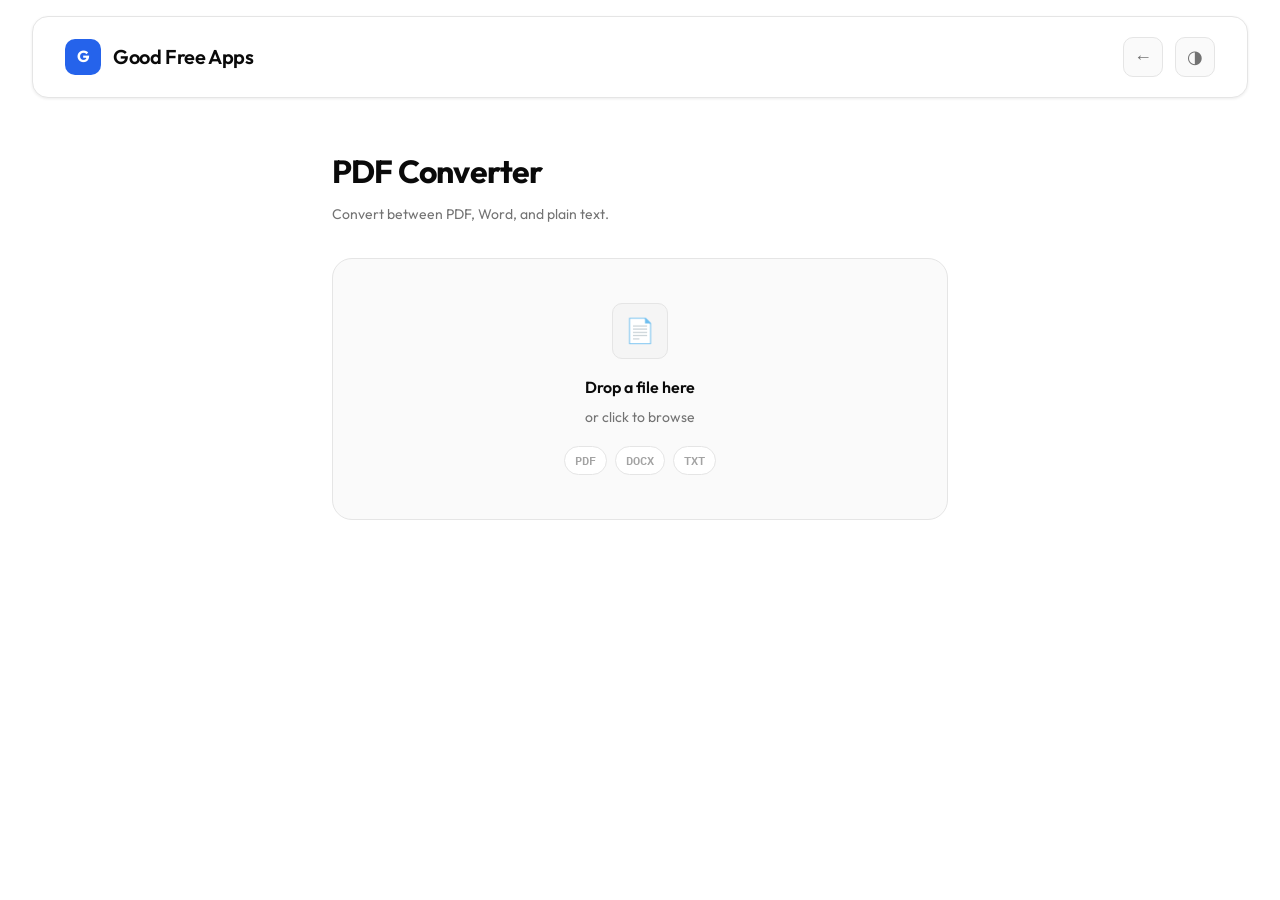
<file: apps/pdf-converter/index.html>
<!DOCTYPE html>
<html lang="en" data-theme="light">
<head>
  <meta charset="UTF-8">
  <meta name="viewport" content="width=device-width, initial-scale=1.0">
  <title>PDF Converter – Good Free Apps</title>
  <meta name="description" content="Convert PDF to Word or text. Convert Word or text to PDF. Free, no account required.">

  <!-- Shared Design System -->
  <link rel="stylesheet" href="../../shared/design-tokens.css">

  <!-- Fonts -->
  <link rel="preconnect" href="https://fonts.googleapis.com">
  <link rel="preconnect" href="https://fonts.gstatic.com" crossorigin>
  <link href="https://fonts.googleapis.com/css2?family=Outfit:wght@300;400;500;600;700&family=IBM+Plex+Mono:wght@400;500;600&display=swap" rel="stylesheet">

  <style>
    /* =========================================
       HEADER
       ========================================= */
    .app-header {
      padding: 1.25rem 2rem;
      display: flex;
      align-items: center;
      justify-content: space-between;
      background: var(--color-background);
      position: sticky;
      top: 1rem;
      margin: 1rem 2rem 0;
      border: 1px solid var(--color-border);
      border-radius: var(--radius-lg);
      z-index: 100;
      backdrop-filter: blur(12px);
      box-shadow: var(--shadow-sm);
    }

    .app-header-left {
      display: flex;
      align-items: center;
      gap: 0.75rem;
    }

    .logo {
      display: flex;
      align-items: center;
      gap: 0.75rem;
      font-size: var(--font-size-lg);
      font-weight: var(--font-weight-semibold);
      color: var(--color-text-primary);
      letter-spacing: -0.02em;
      text-decoration: none;
    }

    .logo-mark {
      width: 36px;
      height: 36px;
      background: var(--color-accent);
      color: #fff;
      font-weight: var(--font-weight-bold);
      font-size: var(--font-size-base);
      border-radius: var(--radius-md);
      display: flex;
      align-items: center;
      justify-content: center;
    }

    .header-actions {
      display: flex;
      align-items: center;
      gap: 0.75rem;
    }

    /* =========================================
       LAYOUT
       ========================================= */
    main {
      max-width: 680px;
      margin: 0 auto;
      padding: 3rem 2rem 5rem;
    }

    .page-title {
      font-size: var(--font-size-2xl);
      font-weight: var(--font-weight-bold);
      letter-spacing: -0.025em;
      margin-bottom: 0.375rem;
    }

    .page-subtitle {
      font-size: var(--font-size-sm);
      color: var(--color-text-secondary);
      margin-bottom: 2rem;
    }

    /* =========================================
       CONVERTER CARD
       ========================================= */
    .converter-card {
      background: var(--color-surface);
      border: 1px solid var(--color-border);
      border-radius: var(--radius-xl);
      overflow: hidden;
    }

    /* ── Upload zone ── */
    .upload-zone {
      padding: 2.75rem 2rem;
      display: flex;
      flex-direction: column;
      align-items: center;
      justify-content: center;
      gap: 1rem;
      cursor: pointer;
      transition: background var(--transition-normal);
      position: relative;
      min-height: 220px;
    }

    .upload-zone:hover,
    .upload-zone.drag-over {
      background: var(--color-surface-elevated);
    }

    .upload-zone.drag-over {
      outline: 2px dashed var(--color-accent);
      outline-offset: -2px;
    }

    #file-input {
      position: absolute;
      inset: 0;
      opacity: 0;
      cursor: pointer;
      width: 100%;
      height: 100%;
    }

    .upload-icon {
      width: 56px;
      height: 56px;
      background: var(--color-surface-elevated);
      border: 1px solid var(--color-border);
      border-radius: var(--radius-md);
      display: flex;
      align-items: center;
      justify-content: center;
      font-size: 1.5rem;
      transition: all var(--transition-normal);
    }

    .upload-zone:hover .upload-icon,
    .upload-zone.drag-over .upload-icon {
      background: var(--color-accent-subtle);
      border-color: var(--color-accent);
    }

    .upload-label {
      text-align: center;
    }

    .upload-label strong {
      display: block;
      font-size: var(--font-size-base);
      font-weight: var(--font-weight-semibold);
      margin-bottom: 0.25rem;
      color: var(--color-text-primary);
    }

    .upload-label span {
      font-size: var(--font-size-sm);
      color: var(--color-text-secondary);
    }

    .upload-formats {
      display: flex;
      gap: 0.5rem;
    }

    .upload-format {
      padding: 0.25rem 0.625rem;
      background: var(--color-background);
      border: 1px solid var(--color-border);
      border-radius: var(--radius-full);
      font-size: var(--font-size-xs);
      font-weight: var(--font-weight-semibold);
      font-family: var(--font-mono);
      color: var(--color-text-tertiary);
    }

    /* ── Divider ── */
    .card-divider {
      height: 1px;
      background: var(--color-border);
    }

    /* ── File bar ── */
    .file-bar {
      display: none;
      padding: 1rem 1.25rem;
      align-items: center;
      gap: 0.875rem;
    }

    .file-bar.visible { display: flex; }

    .file-type-badge {
      min-width: 40px;
      height: 40px;
      border-radius: var(--radius-sm);
      display: flex;
      align-items: center;
      justify-content: center;
      font-size: 0.65rem;
      font-weight: var(--font-weight-bold);
      font-family: var(--font-mono);
      letter-spacing: 0.03em;
      flex-shrink: 0;
      padding: 0 0.5rem;
    }

    .file-type-badge.pdf  { background: rgba(220,38,38,0.08);  color: #dc2626; border: 1px solid rgba(220,38,38,0.15); }
    .file-type-badge.docx { background: rgba(37,99,235,0.07);  color: #2563eb; border: 1px solid rgba(37,99,235,0.15); }
    .file-type-badge.txt  { background: rgba(22,163,74,0.07);  color: #16a34a; border: 1px solid rgba(22,163,74,0.15); }

    .file-details { flex: 1; min-width: 0; }

    .file-name {
      font-size: var(--font-size-sm);
      font-weight: var(--font-weight-semibold);
      white-space: nowrap;
      overflow: hidden;
      text-overflow: ellipsis;
    }

    .file-size {
      font-size: var(--font-size-xs);
      color: var(--color-text-tertiary);
      font-family: var(--font-mono);
    }

    .btn-remove {
      background: none;
      border: none;
      color: var(--color-text-tertiary);
      cursor: pointer;
      padding: 0.25rem 0.375rem;
      border-radius: var(--radius-sm);
      font-size: 1.1rem;
      line-height: 1;
      transition: all var(--transition-fast);
    }

    .btn-remove:hover {
      color: var(--color-error);
      background: rgba(220,38,38,0.07);
    }

    /* ── Format picker ── */
    .format-picker {
      display: none;
      padding: 1.25rem;
      gap: 0.625rem;
      flex-direction: column;
    }

    .format-picker.visible { display: flex; }

    .format-picker-label {
      font-size: var(--font-size-xs);
      font-weight: var(--font-weight-semibold);
      color: var(--color-text-tertiary);
      text-transform: uppercase;
      letter-spacing: 0.06em;
    }

    .format-options {
      display: flex;
      gap: 0.625rem;
      flex-wrap: wrap;
    }

    .format-option {
      flex: 1;
      min-width: 120px;
      padding: 0.875rem 1rem;
      background: var(--color-background);
      border: 1.5px solid var(--color-border);
      border-radius: var(--radius-md);
      cursor: pointer;
      display: flex;
      align-items: center;
      gap: 0.625rem;
      font-family: var(--font-primary);
      transition: all var(--transition-fast);
      text-align: left;
    }

    .format-option:hover {
      border-color: var(--color-accent);
      background: var(--color-accent-subtle);
    }

    .format-option.selected {
      border-color: var(--color-accent);
      background: var(--color-accent-subtle);
      box-shadow: 0 0 0 3px rgba(37,99,235,0.1);
    }

    .format-option-icon { font-size: 1.25rem; }

    .format-option-label {
      font-size: var(--font-size-sm);
      font-weight: var(--font-weight-medium);
      color: var(--color-text-primary);
    }

    .format-option.selected .format-option-label {
      color: var(--color-accent);
      font-weight: var(--font-weight-semibold);
    }

    /* ── Action row ── */
    .action-row {
      display: none;
      padding: 1rem 1.25rem;
    }

    .action-row.visible { display: flex; }

    .btn-convert {
      flex: 1;
      width: 100%;
      padding: 0.875rem;
      background: var(--color-accent);
      color: #fff;
      border: none;
      border-radius: var(--radius-md);
      font-family: var(--font-primary);
      font-weight: var(--font-weight-semibold);
      font-size: var(--font-size-base);
      cursor: pointer;
      transition: all var(--transition-normal);
    }

    .btn-convert:hover:not(:disabled) {
      background: var(--color-accent-hover);
      transform: translateY(-1px);
      box-shadow: var(--shadow-md);
    }

    .btn-convert:disabled {
      opacity: 0.4;
      cursor: not-allowed;
      transform: none;
    }

    /* ── Processing ── */
    .processing {
      display: none;
      padding: 2.25rem 1.25rem;
      flex-direction: column;
      align-items: center;
      gap: 1rem;
    }

    .processing.visible { display: flex; }

    .spinner {
      width: 40px;
      height: 40px;
      border: 3px solid var(--color-border);
      border-top-color: var(--color-accent);
      border-radius: 50%;
      animation: spin 0.75s linear infinite;
    }

    @keyframes spin { to { transform: rotate(360deg); } }

    .processing-msg  { font-size: var(--font-size-sm); color: var(--color-text-secondary); }
    .processing-hint { font-size: var(--font-size-xs); color: var(--color-text-tertiary); font-family: var(--font-mono); margin-top: -0.5rem; }

    /* ── Result ── */
    .result {
      display: none;
      padding: 1.25rem;
      align-items: center;
      gap: 1rem;
    }

    .result.visible { display: flex; }

    .result-icon {
      width: 40px;
      height: 40px;
      border-radius: 50%;
      background: rgba(22,163,74,0.1);
      border: 1px solid rgba(22,163,74,0.2);
      display: flex;
      align-items: center;
      justify-content: center;
      font-size: 1.1rem;
      flex-shrink: 0;
      animation: popIn 0.25s cubic-bezier(0.34, 1.56, 0.64, 1);
    }

    @keyframes popIn {
      from { transform: scale(0.5); opacity: 0; }
      to   { transform: scale(1);   opacity: 1; }
    }

    .result-info { flex: 1; min-width: 0; }

    .result-filename {
      font-size: var(--font-size-sm);
      font-weight: var(--font-weight-semibold);
      white-space: nowrap;
      overflow: hidden;
      text-overflow: ellipsis;
    }

    .result-filesize {
      font-size: var(--font-size-xs);
      color: var(--color-text-tertiary);
      font-family: var(--font-mono);
    }

    .result-btns { display: flex; gap: 0.5rem; flex-shrink: 0; }

    .btn-download {
      padding: 0.625rem 1.125rem;
      background: var(--color-primary);
      color: var(--color-background);
      border: none;
      border-radius: var(--radius-md);
      font-family: var(--font-primary);
      font-weight: var(--font-weight-semibold);
      font-size: var(--font-size-sm);
      cursor: pointer;
      transition: opacity var(--transition-fast);
      display: flex;
      align-items: center;
      gap: 0.35rem;
    }

    .btn-download:hover { opacity: 0.82; }

    .btn-again {
      padding: 0.625rem 0.875rem;
      background: transparent;
      color: var(--color-text-secondary);
      border: 1px solid var(--color-border);
      border-radius: var(--radius-md);
      font-family: var(--font-primary);
      font-size: var(--font-size-sm);
      cursor: pointer;
      transition: all var(--transition-fast);
      white-space: nowrap;
    }

    .btn-again:hover {
      border-color: var(--color-accent);
      color: var(--color-accent);
    }

    /* ── Error ── */
    .error-bar {
      display: none;
      padding: 0.875rem 1.25rem;
      background: rgba(220,38,38,0.05);
      border-top: 1px solid rgba(220,38,38,0.12);
      gap: 0.625rem;
      align-items: flex-start;
    }

    .error-bar.visible { display: flex; }

    .error-icon { color: var(--color-error); flex-shrink: 0; font-size: 0.875rem; margin-top: 0.1rem; }
    .error-msg  { font-size: var(--font-size-sm); color: var(--color-error); line-height: 1.55; }

    /* =========================================
       RESPONSIVE
       ========================================= */
    @media (max-width: 640px) {
      main { padding: 1.5rem 1rem 4rem; }
      .app-header { margin: 0.75rem 1rem 0; padding: 1rem; }
      .format-options { flex-direction: column; }
      .format-option { min-width: unset; }
      .result { flex-wrap: wrap; }
      .result-btns { width: 100%; }
      .btn-download, .btn-again { flex: 1; justify-content: center; }
    }
  </style>
</head>
<body>

  <header class="app-header">
    <div class="app-header-left">
      <a href="../../index.html" class="logo">
        <div class="logo-mark">G</div>
        <span>Good Free Apps</span>
      </a>
    </div>
    <div class="header-actions">
      <button class="icon-btn" onclick="window.location.href='../../index.html'" title="All apps">←</button>
      <button class="icon-btn" onclick="toggleTheme()" aria-label="Toggle theme">◑</button>
    </div>
  </header>

  <main>
    <h1 class="page-title">PDF Converter</h1>
    <p class="page-subtitle">Convert between PDF, Word, and plain text.</p>

    <div class="converter-card">

      <!-- Upload zone -->
      <div class="upload-zone" id="upload-zone">
        <input type="file" id="file-input" accept=".pdf,.docx,.doc,.txt,.md" aria-label="Upload file">
        <div class="upload-icon">📄</div>
        <div class="upload-label">
          <strong>Drop a file here</strong>
          <span>or click to browse</span>
        </div>
        <div class="upload-formats">
          <span class="upload-format">PDF</span>
          <span class="upload-format">DOCX</span>
          <span class="upload-format">TXT</span>
        </div>
      </div>

      <!-- File bar (shown after upload) -->
      <div class="file-bar" id="file-bar">
        <div class="file-type-badge" id="file-type-badge">—</div>
        <div class="file-details">
          <div class="file-name" id="file-name">—</div>
          <div class="file-size" id="file-size">—</div>
        </div>
        <button class="btn-remove" onclick="resetAll()" aria-label="Remove file">×</button>
      </div>

      <div class="card-divider" id="divider-1" style="display:none;"></div>

      <!-- Error -->
      <div class="error-bar" id="error-bar" role="alert">
        <span class="error-icon">⚠</span>
        <span class="error-msg" id="error-msg"></span>
      </div>

      <!-- Format picker -->
      <div class="format-picker" id="format-picker">
        <div class="format-picker-label">Convert to</div>
        <div class="format-options" id="format-options"></div>
      </div>

      <div class="card-divider" id="divider-2" style="display:none;"></div>

      <!-- Convert button -->
      <div class="action-row" id="action-row">
        <button class="btn-convert" id="convert-btn" onclick="runConversion()" disabled>Convert</button>
      </div>

      <!-- Processing state -->
      <div class="processing" id="processing">
        <div class="spinner"></div>
        <div class="processing-msg" id="processing-msg">Converting…</div>
        <div class="processing-hint" id="processing-hint"></div>
      </div>

      <!-- Result -->
      <div class="result" id="result">
        <div class="result-icon">✓</div>
        <div class="result-info">
          <div class="result-filename" id="result-filename">—</div>
          <div class="result-filesize" id="result-filesize">—</div>
        </div>
        <div class="result-btns">
          <button class="btn-download" onclick="downloadResult()">↓ Download</button>
          <button class="btn-again" onclick="resetAll()">Convert another</button>
        </div>
      </div>

    </div>
  </main>

  <script>
    // =============================================
    // CONFIGURATION
    // =============================================
    const BACKEND_URL = 'https://goodfreeapps-production.up.railway.app';

    // =============================================
    // CONVERSION OPTIONS PER SOURCE FORMAT
    // =============================================
    const TARGETS = {
      pdf: [
        { format: 'docx', label: 'Word (.docx)', icon: '📝',
          msg: 'Converting to Word…', hint: 'May take a moment for complex PDFs' },
        { format: 'txt',  label: 'Plain text (.txt)', icon: '📋',
          msg: 'Extracting text…', hint: '' },
      ],
      docx: [
        { format: 'pdf',  label: 'PDF (.pdf)',  icon: '📄',
          msg: 'Rendering PDF…', hint: 'May take 15–30 seconds for large documents' },
        { format: 'txt',  label: 'Plain text (.txt)', icon: '📋',
          msg: 'Extracting text…', hint: '' },
      ],
      txt: [
        { format: 'pdf',  label: 'PDF (.pdf)',  icon: '📄',
          msg: 'Typesetting PDF…', hint: '' },
        { format: 'docx', label: 'Word (.docx)', icon: '📝',
          msg: 'Building Word document…', hint: '' },
      ],
    };

    // =============================================
    // STATE
    // =============================================
    let currentFile    = null;
    let sourceFormat   = null;
    let selectedTarget = null;
    let resultBlob     = null;
    let resultFilename = null;

    // =============================================
    // THEME
    // =============================================
    function toggleTheme() {
      const html = document.documentElement;
      const next = html.getAttribute('data-theme') === 'dark' ? 'light' : 'dark';
      html.setAttribute('data-theme', next);
      localStorage.setItem('theme', next);
    }

    (function() {
      const saved = localStorage.getItem('theme');
      const dark  = window.matchMedia('(prefers-color-scheme: dark)').matches;
      document.documentElement.setAttribute('data-theme', saved || (dark ? 'dark' : 'light'));
    })();

    // =============================================
    // FILE HANDLING
    // =============================================
    const uploadZone = document.getElementById('upload-zone');
    const fileInput  = document.getElementById('file-input');

    uploadZone.addEventListener('dragover', e => {
      e.preventDefault();
      uploadZone.classList.add('drag-over');
    });

    uploadZone.addEventListener('dragleave', e => {
      if (!uploadZone.contains(e.relatedTarget)) uploadZone.classList.remove('drag-over');
    });

    uploadZone.addEventListener('drop', e => {
      e.preventDefault();
      uploadZone.classList.remove('drag-over');
      if (e.dataTransfer.files.length) handleFile(e.dataTransfer.files[0]);
    });

    fileInput.addEventListener('change', () => {
      if (fileInput.files.length) handleFile(fileInput.files[0]);
    });

    function handleFile(file) {
      clearError();

      const ext = file.name.split('.').pop().toLowerCase();
      const fmtMap = { pdf: 'pdf', docx: 'docx', doc: 'docx', txt: 'txt', md: 'txt', markdown: 'txt' };
      const fmt    = fmtMap[ext];

      if (!fmt) {
        showError(`".${ext}" files are not supported. Upload a PDF, DOCX, or TXT file.`);
        return;
      }
      if (file.size > 50 * 1024 * 1024) {
        showError('File exceeds the 50 MB limit.');
        return;
      }

      currentFile  = file;
      sourceFormat = fmt;

      const badge = document.getElementById('file-type-badge');
      badge.textContent = ext.toUpperCase();
      badge.className = `file-type-badge ${fmt}`;
      document.getElementById('file-name').textContent = file.name;
      document.getElementById('file-size').textContent = fmtSize(file.size);
      document.getElementById('file-bar').classList.add('visible');
      document.getElementById('upload-zone').style.display = 'none';
      document.getElementById('divider-1').style.display   = '';

      renderTargets(fmt);
      document.getElementById('format-picker').classList.add('visible');
      document.getElementById('divider-2').style.display  = '';
      document.getElementById('action-row').classList.add('visible');
    }

    function renderTargets(fmt) {
      const container = document.getElementById('format-options');
      container.innerHTML = '';
      selectedTarget = null;
      document.getElementById('convert-btn').disabled = true;

      (TARGETS[fmt] || []).forEach((t, i) => {
        const btn = document.createElement('button');
        btn.className    = 'format-option';
        btn.dataset.fmt  = t.format;
        btn.innerHTML    = `
          <span class="format-option-icon">${t.icon}</span>
          <span class="format-option-label">${t.label}</span>
        `;
        btn.addEventListener('click', () => selectTarget(t.format));
        container.appendChild(btn);
        if (i === 0) setTimeout(() => selectTarget(t.format), 0);
      });
    }

    function selectTarget(fmt) {
      selectedTarget = fmt;
      document.querySelectorAll('.format-option').forEach(b => {
        b.classList.toggle('selected', b.dataset.fmt === fmt);
      });
      document.getElementById('convert-btn').disabled = false;
    }

    // =============================================
    // CONVERSION
    // =============================================
    async function runConversion() {
      if (!currentFile || !selectedTarget || !BACKEND_URL) return;

      clearError();
      resultBlob = null;
      document.getElementById('result').classList.remove('visible');
      document.getElementById('format-picker').classList.remove('visible');
      document.getElementById('divider-2').style.display  = 'none';
      document.getElementById('action-row').classList.remove('visible');
      document.getElementById('processing').classList.add('visible');

      const tInfo = (TARGETS[sourceFormat] || []).find(t => t.format === selectedTarget);
      document.getElementById('processing-msg').textContent  = tInfo?.msg  || 'Converting…';
      document.getElementById('processing-hint').textContent = tInfo?.hint || '';

      try {
        const fd = new FormData();
        fd.append('file', currentFile);
        fd.append('target_format', selectedTarget);

        const ctrl = new AbortController();
        const tid  = setTimeout(() => ctrl.abort(), 3 * 60 * 1000);

        const res = await fetch(`${BACKEND_URL}/api/convert`, {
          method: 'POST',
          body: fd,
          signal: ctrl.signal,
        });

        clearTimeout(tid);

        if (!res.ok) {
          let msg = 'Conversion failed. Please try again.';
          try {
            const err = await res.json();
            msg = mapError(err.code, err.message);
          } catch (_) {}
          showError(msg);
          restoreControls();
          return;
        }

        const blob = await res.blob();
        const stem = currentFile.name.replace(/\.[^.]+$/, '');
        const exts  = { txt: '.txt', docx: '.docx', pdf: '.pdf' };
        resultFilename = stem + (exts[selectedTarget] || `.${selectedTarget}`);
        resultBlob     = blob;

        document.getElementById('result-filename').textContent = resultFilename;
        document.getElementById('result-filesize').textContent = fmtSize(blob.size);
        document.getElementById('result').classList.add('visible');

      } catch (err) {
        if (err.name === 'AbortError') {
          showError('The request timed out. Try a smaller file or try again later.');
        } else if (err.name === 'TypeError') {
          showError('Could not reach the server. Check your connection and try again.');
        } else {
          showError('Something went wrong. Please try again.');
          console.error('[PDF Converter]', err);
        }
        restoreControls();
      } finally {
        document.getElementById('processing').classList.remove('visible');
      }
    }

    function downloadResult() {
      if (!resultBlob || !resultFilename) return;
      const url = URL.createObjectURL(resultBlob);
      const a   = document.createElement('a');
      a.href = url; a.download = resultFilename;
      document.body.appendChild(a);
      a.click();
      document.body.removeChild(a);
      setTimeout(() => URL.revokeObjectURL(url), 10000);
    }

    function restoreControls() {
      document.getElementById('format-picker').classList.add('visible');
      document.getElementById('divider-2').style.display = '';
      document.getElementById('action-row').classList.add('visible');
    }

    function resetAll() {
      currentFile = sourceFormat = selectedTarget = resultBlob = resultFilename = null;
      fileInput.value = '';
      document.getElementById('upload-zone').style.display    = '';
      document.getElementById('file-bar').classList.remove('visible');
      document.getElementById('divider-1').style.display      = 'none';
      document.getElementById('format-picker').classList.remove('visible');
      document.getElementById('divider-2').style.display      = 'none';
      document.getElementById('action-row').classList.remove('visible');
      document.getElementById('processing').classList.remove('visible');
      document.getElementById('result').classList.remove('visible');
      document.getElementById('convert-btn').disabled = true;
      clearError();
    }

    // =============================================
    // ERRORS
    // =============================================
    function showError(msg) {
      document.getElementById('error-msg').textContent = msg;
      document.getElementById('error-bar').classList.add('visible');
    }

    function clearError() {
      document.getElementById('error-bar').classList.remove('visible');
    }

    function mapError(code, fallback) {
      const map = {
        SCANNED_PDF:            'This PDF is a scanned image — text cannot be extracted without OCR. Try a PDF created digitally.',
        NO_TEXT_EXTRACTED:      'No text could be extracted. The file may be empty or image-only.',
        LIBREOFFICE_ERROR:      'Could not convert to PDF. The file may be password-protected or corrupted.',
        NO_OUTPUT:              'Conversion produced no output. The document may be empty or protected.',
        DEPENDENCY_MISSING:     'A required component is unavailable on the server right now. Please try again later.',
        SAME_FORMAT:            'Source and target formats are the same.',
        UNSUPPORTED_CONVERSION: 'This conversion is not supported.',
        RATE_LIMITED:           'Too many requests — please wait a moment and try again.',
        SIZE_LIMIT_EXCEEDED:    'File exceeds the 50 MB limit.',
        SERVER_ERROR:           'A server error occurred. Please try again.',
      };
      return map[code] || fallback || 'Conversion failed. Please try again.';
    }

    // =============================================
    // UTILITIES
    // =============================================
    function fmtSize(bytes) {
      if (!bytes) return '0 B';
      const u = ['B', 'KB', 'MB', 'GB'];
      const i = Math.floor(Math.log(bytes) / Math.log(1024));
      return (bytes / Math.pow(1024, i)).toFixed(1) + '\u00a0' + u[i];
    }
  </script>
</body>
</html>
</file>
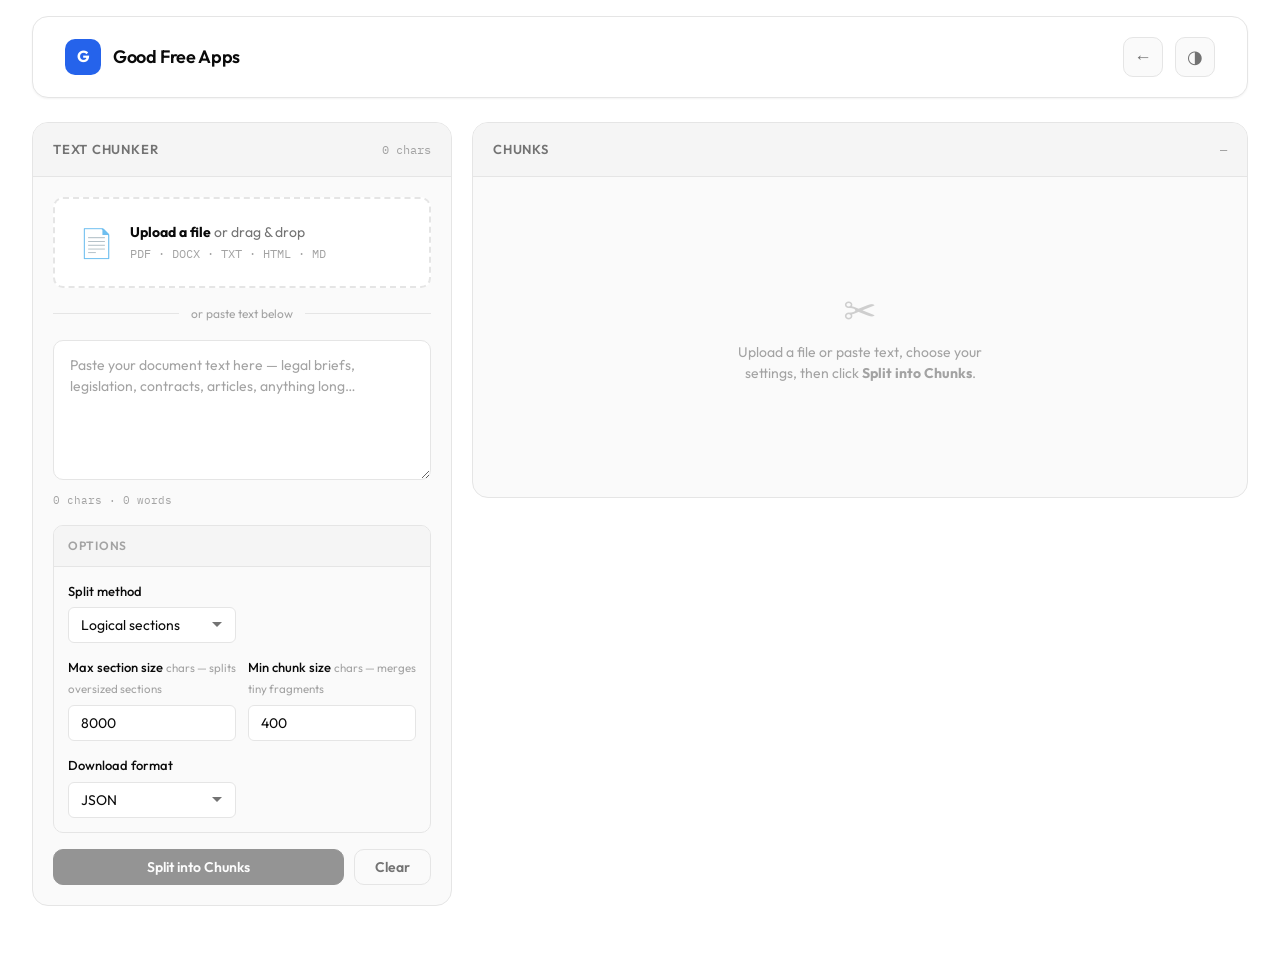
<file: apps/text-chunker/index.html>
<!DOCTYPE html>
<html lang="en" data-theme="light">
<head>
  <meta charset="UTF-8">
  <meta name="viewport" content="width=device-width, initial-scale=1.0">
  <title>Text Chunker – Good Free Apps</title>
  <meta name="description" content="Split documents into AI-ready chunks. Supports PDF, DOCX, TXT, HTML. Character, word, token, sentence, section, and delimiter modes.">

  <!-- Shared Design System -->
  <link rel="stylesheet" href="../../shared/design-tokens.css">

  <!-- Fonts -->
  <link rel="preconnect" href="https://fonts.googleapis.com">
  <link rel="preconnect" href="https://fonts.gstatic.com" crossorigin>
  <link href="https://fonts.googleapis.com/css2?family=Outfit:wght@300;400;500;600;700&family=IBM+Plex+Mono:wght@400;500;600&display=swap" rel="stylesheet">

  <style>
    /* =============================================
       DESIGN TOKENS (inline fallback — used when
       design-tokens.css is not available, e.g. when
       opening the file directly from disk)
       ============================================= */
    :root {
      --color-primary: #1a1a1a;
      --color-primary-hover: #2d2d2d;
      --color-accent: #2563eb;
      --color-accent-hover: #1d4ed8;
      --color-accent-subtle: rgba(37, 99, 235, 0.08);
      --color-background: #ffffff;
      --color-surface: #fafafa;
      --color-surface-elevated: #f5f5f5;
      --color-border: #e5e5e5;
      --color-border-strong: #d4d4d4;
      --color-text-primary: #0a0a0a;
      --color-text-secondary: #737373;
      --color-text-tertiary: #a3a3a3;
      --color-success: #16a34a;
      --color-warning: #ea580c;
      --color-error: #dc2626;
      --shadow-sm: 0 1px 2px rgba(0,0,0,0.05);
      --shadow-md: 0 4px 12px rgba(37,99,235,0.08);
      --shadow-lg: 0 8px 24px rgba(37,99,235,0.12);
      --font-primary: 'Outfit', system-ui, sans-serif;
      --font-mono: 'IBM Plex Mono', monospace;
      --radius-sm: 6px;
      --radius-md: 10px;
      --radius-lg: 16px;
      --radius-xl: 20px;
      --radius-full: 9999px;
      --transition-fast: 150ms ease;
      --transition-normal: 200ms ease;
      --transition-spring: 300ms cubic-bezier(0.4, 0, 0.2, 1);
    }

    [data-theme="dark"] {
      --color-primary: #fafafa;
      --color-primary-hover: #e5e5e5;
      --color-accent: #3b82f6;
      --color-accent-hover: #2563eb;
      --color-accent-subtle: rgba(59, 130, 246, 0.1);
      --color-background: #0a0a0a;
      --color-surface: #171717;
      --color-surface-elevated: #262626;
      --color-border: #262626;
      --color-border-strong: #404040;
      --color-text-primary: #fafafa;
      --color-text-secondary: #a3a3a3;
      --color-text-tertiary: #737373;
      --color-success: #22c55e;
      --color-warning: #f97316;
      --color-error: #ef4444;
      --shadow-sm: 0 1px 2px rgba(0,0,0,0.2);
      --shadow-md: 0 4px 12px rgba(59,130,246,0.15);
      --shadow-lg: 0 8px 24px rgba(59,130,246,0.2);
    }

    /* =============================================
       RESET & BASE
       ============================================= */
    *, *::before, *::after { margin: 0; padding: 0; box-sizing: border-box; }

    body {
      font-family: var(--font-primary);
      background: var(--color-background);
      color: var(--color-text-primary);
      line-height: 1.6;
      -webkit-font-smoothing: antialiased;
      transition: background-color 300ms ease, color 300ms ease;
      min-height: 100vh;
    }

    /* =============================================
       HEADER — shared app header style
       ============================================= */
    .app-header {
      padding: 1.25rem 2rem;
      display: flex;
      align-items: center;
      justify-content: space-between;
      background: var(--color-background);
      position: sticky;
      top: 1rem;
      margin: 1rem 2rem 0;
      border: 1px solid var(--color-border);
      border-radius: var(--radius-lg);
      z-index: 100;
      backdrop-filter: blur(12px);
      box-shadow: var(--shadow-sm);
    }

    .logo {
      display: flex;
      align-items: center;
      gap: 0.75rem;
      font-size: 1.125rem;
      font-weight: 600;
      color: var(--color-text-primary);
      letter-spacing: -0.02em;
      text-decoration: none;
    }

    .logo-mark {
      width: 36px;
      height: 36px;
      background: var(--color-accent);
      color: #fff;
      font-weight: 700;
      font-size: 1rem;
      border-radius: var(--radius-md);
      display: flex;
      align-items: center;
      justify-content: center;
      flex-shrink: 0;
    }

    .header-actions {
      display: flex;
      align-items: center;
      gap: 0.75rem;
    }

    .icon-btn {
      width: 40px;
      height: 40px;
      background: var(--color-surface);
      border: 1px solid var(--color-border);
      border-radius: var(--radius-md);
      display: flex;
      align-items: center;
      justify-content: center;
      cursor: pointer;
      transition: all var(--transition-normal);
      font-size: 1.1rem;
      color: var(--color-text-secondary);
    }

    .icon-btn:hover {
      border-color: var(--color-accent);
      background: var(--color-surface-elevated);
      color: var(--color-accent);
      transform: translateY(-1px);
    }

    /* =============================================
       LAYOUT — two-panel split
       ============================================= */
    main {
      padding: 1.5rem 2rem 4rem;
    }

    .workspace {
      display: grid;
      grid-template-columns: 420px 1fr;
      gap: 1.25rem;
      align-items: start;
    }

    /* =============================================
       PANELS
       ============================================= */
    .panel {
      background: var(--color-surface);
      border: 1px solid var(--color-border);
      border-radius: var(--radius-lg);
      overflow: hidden;
    }

    .panel-header {
      padding: 1rem 1.25rem;
      border-bottom: 1px solid var(--color-border);
      display: flex;
      align-items: center;
      justify-content: space-between;
      background: var(--color-surface-elevated);
    }

    .panel-title {
      font-size: 0.8125rem;
      font-weight: 600;
      color: var(--color-text-secondary);
      text-transform: uppercase;
      letter-spacing: 0.06em;
    }

    .panel-meta {
      font-family: var(--font-mono);
      font-size: 0.75rem;
      color: var(--color-text-tertiary);
      display: flex;
      align-items: center;
      gap: 0.5rem;
    }

    /* =============================================
       INPUT PANEL
       ============================================= */
    .input-panel-body {
      padding: 1.25rem;
      display: flex;
      flex-direction: column;
      gap: 1rem;
    }

    /* Upload zone */
    .upload-zone {
      border: 2px dashed var(--color-border);
      border-radius: var(--radius-md);
      padding: 1.5rem;
      display: flex;
      align-items: center;
      gap: 1rem;
      cursor: pointer;
      transition: all var(--transition-normal);
      position: relative;
      background: var(--color-background);
    }

    .upload-zone input[type="file"] {
      position: absolute;
      inset: 0;
      opacity: 0;
      cursor: pointer;
      width: 100%;
      height: 100%;
    }

    .upload-zone:hover,
    .upload-zone.drag-over {
      border-color: var(--color-accent);
      background: var(--color-accent-subtle);
    }

    .upload-zone.has-file {
      border-style: solid;
      border-color: var(--color-accent);
      background: var(--color-accent-subtle);
    }

    .upload-icon {
      font-size: 1.75rem;
      flex-shrink: 0;
      line-height: 1;
    }

    .upload-text {
      font-size: 0.875rem;
      color: var(--color-text-secondary);
      line-height: 1.4;
    }

    .upload-text strong {
      color: var(--color-text-primary);
    }

    .upload-text .file-types {
      display: block;
      font-size: 0.75rem;
      color: var(--color-text-tertiary);
      margin-top: 0.2rem;
      font-family: var(--font-mono);
    }

    .upload-filename {
      font-size: 0.8125rem;
      font-family: var(--font-mono);
      color: var(--color-accent);
      font-weight: 500;
      word-break: break-all;
    }

    .upload-clear {
      margin-left: auto;
      flex-shrink: 0;
      background: none;
      border: 1px solid var(--color-border);
      border-radius: var(--radius-sm);
      padding: 0.25rem 0.5rem;
      font-size: 0.75rem;
      color: var(--color-text-secondary);
      cursor: pointer;
      transition: all var(--transition-fast);
      position: relative;
      z-index: 2;
    }

    .upload-clear:hover {
      border-color: var(--color-error);
      color: var(--color-error);
    }

    /* Loading state */
    .upload-loading {
      display: none;
      align-items: center;
      gap: 0.75rem;
      padding: 0.875rem 1rem;
      background: var(--color-accent-subtle);
      border: 1px solid var(--color-accent);
      border-radius: var(--radius-md);
      font-size: 0.875rem;
      color: var(--color-accent);
    }

    .upload-loading.visible { display: flex; }

    .spinner {
      width: 16px;
      height: 16px;
      border: 2px solid var(--color-accent-subtle);
      border-top-color: var(--color-accent);
      border-radius: 50%;
      animation: spin 0.7s linear infinite;
      flex-shrink: 0;
    }

    @keyframes spin { to { transform: rotate(360deg); } }

    /* Divider */
    .input-divider {
      display: flex;
      align-items: center;
      gap: 0.75rem;
      color: var(--color-text-tertiary);
      font-size: 0.75rem;
    }

    .input-divider::before,
    .input-divider::after {
      content: '';
      flex: 1;
      height: 1px;
      background: var(--color-border);
    }

    /* Textarea */
    .textarea-input {
      width: 100%;
      min-height: 140px;
      max-height: 300px;
      padding: 0.875rem 1rem;
      border: 1px solid var(--color-border);
      background: var(--color-background);
      color: var(--color-text-primary);
      font-family: var(--font-primary);
      font-size: 0.875rem;
      border-radius: var(--radius-md);
      resize: vertical;
      transition: all var(--transition-normal);
      line-height: 1.5;
    }

    .textarea-input:focus {
      outline: none;
      border-color: var(--color-accent);
      box-shadow: 0 0 0 3px var(--color-accent-subtle);
    }

    .textarea-input::placeholder { color: var(--color-text-tertiary); }

    .textarea-meta {
      display: flex;
      justify-content: space-between;
      align-items: center;
      margin-top: -0.25rem;
    }

    .char-count {
      font-family: var(--font-mono);
      font-size: 0.7rem;
      color: var(--color-text-tertiary);
    }

    /* Error message */
    .error-msg {
      display: none;
      padding: 0.75rem 1rem;
      background: rgba(220, 38, 38, 0.06);
      border: 1px solid rgba(220, 38, 38, 0.2);
      border-radius: var(--radius-md);
      font-size: 0.8125rem;
      color: var(--color-error);
      line-height: 1.4;
    }

    .error-msg.visible { display: block; }

    /* Warnings */
    .warnings-box {
      display: none;
      padding: 0.75rem 1rem;
      background: rgba(234, 88, 12, 0.06);
      border: 1px solid rgba(234, 88, 12, 0.2);
      border-radius: var(--radius-md);
      font-size: 0.8125rem;
      color: var(--color-warning);
      line-height: 1.4;
    }

    .warnings-box.visible { display: block; }
    .warnings-box p + p { margin-top: 0.25rem; }

    /* =============================================
       SETTINGS
       ============================================= */
    .settings-section {
      border: 1px solid var(--color-border);
      border-radius: var(--radius-md);
      overflow: hidden;
    }

    .settings-title {
      padding: 0.625rem 0.875rem;
      font-size: 0.75rem;
      font-weight: 600;
      color: var(--color-text-tertiary);
      text-transform: uppercase;
      letter-spacing: 0.06em;
      background: var(--color-surface-elevated);
      border-bottom: 1px solid var(--color-border);
    }

    .settings-body {
      padding: 0.875rem;
      display: flex;
      flex-direction: column;
      gap: 0.875rem;
    }

    .settings-row {
      display: grid;
      grid-template-columns: 1fr 1fr;
      gap: 0.75rem;
    }

    .setting-field {
      display: flex;
      flex-direction: column;
      gap: 0.375rem;
    }

    .setting-field.full { grid-column: 1 / -1; }

    .setting-label {
      font-size: 0.8125rem;
      font-weight: 500;
      color: var(--color-text-primary);
    }

    .setting-hint {
      font-size: 0.72rem;
      color: var(--color-text-tertiary);
      font-weight: 400;
    }

    .select,
    .number-input,
    .text-input {
      width: 100%;
      padding: 0.5rem 0.75rem;
      border: 1px solid var(--color-border);
      background: var(--color-background);
      color: var(--color-text-primary);
      font-family: var(--font-primary);
      font-size: 0.875rem;
      border-radius: var(--radius-sm);
      transition: all var(--transition-normal);
      appearance: none;
    }

    .select {
      background-image: url("data:image/svg+xml,%3Csvg xmlns='http://www.w3.org/2000/svg' width='12' height='12' viewBox='0 0 12 12'%3E%3Cpath fill='%23737373' d='M6 8L1 3h10z'/%3E%3C/svg%3E");
      background-repeat: no-repeat;
      background-position: right 0.75rem center;
      padding-right: 2rem;
      cursor: pointer;
    }

    .select:focus,
    .number-input:focus,
    .text-input:focus {
      outline: none;
      border-color: var(--color-accent);
      box-shadow: 0 0 0 3px var(--color-accent-subtle);
    }

    /* Toggle row */
    .toggle-row {
      display: flex;
      align-items: center;
      justify-content: space-between;
      gap: 0.75rem;
    }

    .toggle-label {
      font-size: 0.8125rem;
      font-weight: 500;
      color: var(--color-text-primary);
      cursor: pointer;
    }

    .toggle-hint {
      font-size: 0.72rem;
      color: var(--color-text-tertiary);
      display: block;
    }

    .toggle-switch {
      position: relative;
      display: inline-flex;
      flex-shrink: 0;
      cursor: pointer;
    }

    .toggle-switch input {
      position: absolute;
      opacity: 0;
      width: 0;
      height: 0;
    }

    .toggle-slider {
      width: 36px;
      height: 20px;
      background: var(--color-border-strong);
      border-radius: var(--radius-full);
      transition: background var(--transition-normal);
      position: relative;
    }

    .toggle-slider::after {
      content: '';
      position: absolute;
      top: 2px;
      left: 2px;
      width: 16px;
      height: 16px;
      background: #fff;
      border-radius: 50%;
      transition: transform var(--transition-normal);
      box-shadow: 0 1px 3px rgba(0,0,0,0.2);
    }

    .toggle-switch input:checked + .toggle-slider {
      background: var(--color-accent);
    }

    .toggle-switch input:checked + .toggle-slider::after {
      transform: translateX(16px);
    }

    /* Conditional settings panels */
    .cond-field {
      display: none;
      flex-direction: column;
      gap: 0.875rem;
    }

    .cond-field.visible { display: flex; }

    /* =============================================
       ACTION BAR
       ============================================= */
    .action-bar {
      display: flex;
      gap: 0.625rem;
    }

    .btn {
      display: inline-flex;
      align-items: center;
      justify-content: center;
      gap: 0.5rem;
      padding: 0.625rem 1.25rem;
      font-family: var(--font-primary);
      font-size: 0.875rem;
      font-weight: 600;
      border-radius: var(--radius-md);
      border: 1px solid transparent;
      cursor: pointer;
      transition: all var(--transition-normal);
      text-decoration: none;
      white-space: nowrap;
    }

    .btn:disabled {
      opacity: 0.45;
      cursor: not-allowed;
      transform: none !important;
    }

    .btn-primary {
      flex: 1;
      background: var(--color-primary);
      color: var(--color-background);
      border-color: var(--color-primary);
    }

    .btn-primary:not(:disabled):hover {
      background: var(--color-primary-hover);
      transform: translateY(-1px);
      box-shadow: var(--shadow-md);
    }

    .btn-secondary {
      background: transparent;
      color: var(--color-text-secondary);
      border-color: var(--color-border);
    }

    .btn-secondary:not(:disabled):hover {
      border-color: var(--color-accent);
      color: var(--color-accent);
      background: var(--color-accent-subtle);
    }

    .btn-ghost {
      background: transparent;
      color: var(--color-text-tertiary);
      border-color: transparent;
      padding: 0.625rem 0.75rem;
    }

    .btn-ghost:hover {
      color: var(--color-text-primary);
      background: var(--color-surface-elevated);
    }

    /* =============================================
       OUTPUT PANEL
       ============================================= */
    .output-panel {
      display: none;
      flex-direction: column;
    }

    .output-panel.visible { display: flex; }

    /* Stats bar */
    .stats-bar {
      display: flex;
      align-items: center;
      gap: 0;
      padding: 0.875rem 1.25rem;
      border-bottom: 1px solid var(--color-border);
      background: var(--color-surface-elevated);
    }

    .stat-item {
      flex: 1;
      text-align: center;
    }

    .stat-value {
      font-family: var(--font-mono);
      font-size: 1.125rem;
      font-weight: 600;
      color: var(--color-text-primary);
      letter-spacing: -0.02em;
    }

    .stat-label {
      font-size: 0.7rem;
      color: var(--color-text-tertiary);
      text-transform: uppercase;
      letter-spacing: 0.05em;
      margin-top: 0.1rem;
    }

    .stat-divider {
      width: 1px;
      height: 32px;
      background: var(--color-border);
    }

    /* Chunk list */
    .chunks-list {
      flex: 1;
      overflow-y: auto;
      max-height: calc(100vh - 320px);
      min-height: 200px;
    }

    .chunk-item {
      border-bottom: 1px solid var(--color-border);
      animation: slideUp 0.3s ease forwards;
      opacity: 0;
    }

    @keyframes slideUp {
      from { transform: translateY(8px); opacity: 0; }
      to   { transform: translateY(0);   opacity: 1; }
    }

    .chunk-item:last-child { border-bottom: none; }

    .chunk-header {
      display: flex;
      align-items: center;
      justify-content: space-between;
      gap: 0.75rem;
      padding: 0.875rem 1.25rem;
      cursor: pointer;
      transition: background var(--transition-fast);
      user-select: none;
    }

    .chunk-header:hover { background: var(--color-surface-elevated); }

    .chunk-header-left {
      display: flex;
      align-items: baseline;
      gap: 0.75rem;
      min-width: 0;
    }

    .chunk-number {
      font-family: var(--font-mono);
      font-size: 0.7rem;
      color: var(--color-text-tertiary);
      flex-shrink: 0;
    }

    .chunk-preview {
      font-size: 0.8125rem;
      color: var(--color-text-secondary);
      white-space: nowrap;
      overflow: hidden;
      text-overflow: ellipsis;
      min-width: 0;
    }

    .chunk-header-right {
      display: flex;
      align-items: center;
      gap: 0.5rem;
      flex-shrink: 0;
    }

    .chunk-size {
      font-family: var(--font-mono);
      font-size: 0.7rem;
      color: var(--color-text-tertiary);
      white-space: nowrap;
    }

    .chunk-heading-badge {
      padding: 0.15rem 0.5rem;
      background: var(--color-accent-subtle);
      color: var(--color-accent);
      border-radius: var(--radius-full);
      font-size: 0.68rem;
      font-weight: 600;
      white-space: nowrap;
      max-width: 140px;
      overflow: hidden;
      text-overflow: ellipsis;
    }

    .copy-btn {
      padding: 0.25rem 0.625rem;
      background: var(--color-surface-elevated);
      border: 1px solid var(--color-border);
      border-radius: var(--radius-sm);
      font-family: var(--font-primary);
      font-size: 0.72rem;
      font-weight: 500;
      color: var(--color-text-secondary);
      cursor: pointer;
      transition: all var(--transition-fast);
      white-space: nowrap;
    }

    .copy-btn:hover {
      border-color: var(--color-accent);
      color: var(--color-accent);
      background: var(--color-accent-subtle);
    }

    .copy-btn.copied {
      border-color: var(--color-success);
      color: var(--color-success);
      background: rgba(22, 163, 74, 0.06);
    }

    .chevron {
      font-size: 0.8rem;
      color: var(--color-text-tertiary);
      transition: transform var(--transition-fast);
      flex-shrink: 0;
    }

    .chunk-item.expanded .chevron { transform: rotate(180deg); }

    .chunk-body {
      display: none;
      padding: 0 1.25rem 1.25rem;
    }

    .chunk-item.expanded .chunk-body { display: block; }

    .chunk-text {
      font-family: var(--font-mono);
      font-size: 0.78rem;
      line-height: 1.65;
      color: var(--color-text-primary);
      white-space: pre-wrap;
      word-break: break-word;
      background: var(--color-background);
      border: 1px solid var(--color-border);
      border-radius: var(--radius-sm);
      padding: 0.875rem 1rem;
      max-height: 400px;
      overflow-y: auto;
    }

    /* Download bar */
    .download-bar {
      display: flex;
      gap: 0.5rem;
      padding: 1rem 1.25rem;
      border-top: 1px solid var(--color-border);
      background: var(--color-surface-elevated);
      flex-wrap: wrap;
    }

    /* Empty / placeholder state */
    .output-placeholder {
      display: flex;
      flex-direction: column;
      align-items: center;
      justify-content: center;
      padding: 3.5rem 2rem;
      text-align: center;
      gap: 0.75rem;
      color: var(--color-text-tertiary);
      min-height: 320px;
    }

    .placeholder-icon {
      font-size: 2.5rem;
      line-height: 1;
      opacity: 0.5;
    }

    .placeholder-text {
      font-size: 0.875rem;
      line-height: 1.5;
      max-width: 280px;
    }

    /* =============================================
       RESPONSIVE
       ============================================= */
    @media (max-width: 900px) {
      .workspace {
        grid-template-columns: 1fr;
      }

      .chunks-list {
        max-height: 60vh;
      }

      .app-header {
        margin: 0.75rem 1rem 0;
        padding: 0.875rem 1.25rem;
      }

      main {
        padding: 1rem 1rem 3rem;
      }
    }

    @media (max-width: 600px) {
      .settings-row {
        grid-template-columns: 1fr;
      }
    }
  </style>
</head>
<body>

  <!-- =============================================
       HEADER
       ============================================= -->
  <header class="app-header">
    <a href="../../index.html" class="logo" title="Back to Good Free Apps">
      <div class="logo-mark">G</div>
      <span>Good Free Apps</span>
    </a>
    <div class="header-actions">
      <button class="icon-btn" onclick="window.location.href='../../index.html'" title="All apps" aria-label="Back to all apps">←</button>
      <button class="icon-btn" onclick="toggleTheme()" aria-label="Toggle theme">◑</button>
    </div>
  </header>

  <!-- =============================================
       MAIN WORKSPACE
       ============================================= -->
  <main>
    <div class="workspace">

      <!-- ===== INPUT PANEL ===== -->
      <div class="panel">

        <div class="panel-header">
          <span class="panel-title">Text Chunker</span>
          <span class="panel-meta" id="input-char-count">0 chars</span>
        </div>

        <div class="input-panel-body">

          <!-- Upload zone -->
          <div class="upload-zone" id="upload-zone">
            <input
              type="file"
              id="file-input"
              accept=".pdf,.docx,.doc,.txt,.md,.markdown,.html,.htm,.csv"
              onchange="handleFileSelect(event)"
              onclick="event.stopPropagation()"
            >
            <div class="upload-icon" id="upload-icon">📄</div>
            <div class="upload-text" id="upload-text-default">
              <strong>Upload a file</strong> or drag & drop
              <span class="file-types">PDF · DOCX · TXT · HTML · MD</span>
            </div>
            <div class="upload-text" id="upload-text-file" style="display:none; flex:1;">
              <span class="upload-filename" id="upload-filename"></span>
            </div>
            <button class="upload-clear" id="upload-clear" style="display:none;" onclick="clearFile(event)">✕</button>
          </div>

          <!-- Loading indicator -->
          <div class="upload-loading" id="upload-loading">
            <div class="spinner"></div>
            <span id="loading-msg">Processing…</span>
          </div>

          <!-- Or divider -->
          <div class="input-divider">or paste text below</div>

          <!-- Textarea -->
          <textarea
            class="textarea-input"
            id="text-input"
            placeholder="Paste your document text here — legal briefs, legislation, contracts, articles, anything long…"
            oninput="handleTextInput()"
          ></textarea>

          <div class="textarea-meta">
            <span class="char-count" id="char-count">0 chars · 0 words</span>
          </div>

          <!-- Error message -->
          <div class="error-msg" id="error-msg"></div>

          <!-- =============================================
               SETTINGS
               ============================================= -->
          <div class="settings-section">
            <div class="settings-title">Options</div>
            <div class="settings-body">

              <!-- Method + Size -->
              <div class="settings-row">
                <div class="setting-field">
                  <label class="setting-label" for="chunk-method">
                    Split method
                  </label>
                  <select class="select" id="chunk-method" onchange="handleMethodChange()">
                    <option value="sections">Logical sections</option>
                    <option value="characters">Character count</option>
                    <option value="words">Word count</option>
                    <option value="tokens">Token count</option>
                    <option value="sentences">Sentence groups</option>
                    <option value="delimiter">Custom delimiter</option>
                  </select>
                </div>

                <!-- Size field — hidden for sections & delimiter modes -->
                <div class="setting-field" id="size-field">
                  <label class="setting-label" for="chunk-size">
                    <span id="size-label">Size per chunk</span>
                  </label>
                  <input class="number-input" type="number" id="chunk-size" value="4000" min="1" max="500000" step="100">
                </div>
              </div>

              <!-- Overlap toggle — hidden for sections & delimiter -->
              <div class="cond-field visible" id="overlap-field">
                <div class="toggle-row">
                  <label class="toggle-label" for="overlap-toggle">
                    Overlap between chunks
                    <span class="toggle-hint">Repeat context at the start of each new chunk</span>
                  </label>
                  <label class="toggle-switch">
                    <input type="checkbox" id="overlap-toggle">
                    <span class="toggle-slider"></span>
                  </label>
                </div>
              </div>

              <!-- Sections-specific settings -->
              <div class="cond-field visible" id="sections-field">
                <div class="settings-row">
                  <div class="setting-field">
                    <label class="setting-label" for="max-section-size">
                      Max section size
                      <span class="setting-hint">chars — splits oversized sections</span>
                    </label>
                    <input class="number-input" type="number" id="max-section-size" value="8000" min="200" max="500000" step="500">
                  </div>
                  <div class="setting-field">
                    <label class="setting-label" for="min-chunk-size">
                      Min chunk size
                      <span class="setting-hint">chars — merges tiny fragments</span>
                    </label>
                    <input class="number-input" type="number" id="min-chunk-size" value="400" min="0" max="10000" step="50">
                  </div>
                </div>
              </div>

              <!-- Delimiter field -->
              <div class="cond-field" id="delimiter-field">
                <div class="setting-field full">
                  <label class="setting-label" for="delimiter-input">
                    Delimiter string
                    <span class="setting-hint">Use \n for newline, \n\n for blank line</span>
                  </label>
                  <input class="text-input" type="text" id="delimiter-input" value="\n\n" placeholder="\n\n">
                </div>
              </div>

              <!-- Output format -->
              <div class="settings-row">
                <div class="setting-field">
                  <label class="setting-label" for="output-format">
                    Download format
                  </label>
                  <select class="select" id="output-format">
                    <option value="json">JSON</option>
                    <option value="text">Plain text</option>
                    <option value="csv">CSV</option>
                  </select>
                </div>
              </div>

            </div>
          </div>

          <!-- Actions -->
          <div class="action-bar">
            <button class="btn btn-primary" id="chunk-btn" onclick="runChunker()" disabled>
              Split into Chunks
            </button>
            <button class="btn btn-secondary" onclick="clearAll()">Clear</button>
          </div>

        </div>
      </div>

      <!-- ===== OUTPUT PANEL ===== -->

      <!-- Placeholder — shown before first run -->
      <div class="panel" id="output-placeholder">
        <div class="panel-header">
          <span class="panel-title">Chunks</span>
          <span class="panel-meta">—</span>
        </div>
        <div class="output-placeholder">
          <div class="placeholder-icon">✂️</div>
          <p class="placeholder-text">Upload a file or paste text, choose your settings, then click <strong>Split into Chunks</strong>.</p>
        </div>
      </div>

      <!-- Output — shown after a successful run -->
      <div class="panel output-panel" id="output-panel">
        <div class="panel-header">
          <span class="panel-title">Chunks</span>
          <span class="panel-meta" id="output-meta">—</span>
        </div>

        <!-- Stats -->
        <div class="stats-bar">
          <div class="stat-item">
            <div class="stat-value" id="stat-chunks">—</div>
            <div class="stat-label">Chunks</div>
          </div>
          <div class="stat-divider"></div>
          <div class="stat-item">
            <div class="stat-value" id="stat-avg-tokens">—</div>
            <div class="stat-label">Avg tokens</div>
          </div>
          <div class="stat-divider"></div>
          <div class="stat-item">
            <div class="stat-value" id="stat-total-words">—</div>
            <div class="stat-label">Total words</div>
          </div>
          <div class="stat-divider"></div>
          <div class="stat-item">
            <div class="stat-value" id="stat-total-chars">—</div>
            <div class="stat-label">Total chars</div>
          </div>
        </div>

        <!-- Warnings (shown if backend returned any) -->
        <div class="warnings-box" id="warnings-box" style="margin:0.875rem 1.25rem 0;"></div>

        <!-- Chunk list -->
        <div class="chunks-list" id="chunks-list"></div>

        <!-- Download bar -->
        <div class="download-bar">
          <button class="btn btn-secondary" onclick="downloadChunks()" style="flex:1;">
            ↓ Download
          </button>
          <button class="btn btn-secondary" id="download-txt-btn" onclick="downloadFullTxt()" style="display:none;" title="Download the full extracted text as a single .txt file">
            ↓ Full TXT
          </button>
          <button class="btn btn-secondary" onclick="copyAll()">⎘ Copy all</button>
        </div>
      </div>

    </div><!-- /workspace -->
  </main>

  <script>
    // =============================================
    // CONFIGURATION
    // =============================================
    // Replace this with your Railway deployment URL.
    // Example: 'https://good-free-apps-production.up.railway.app'
    //
    // During local development, leave it as an empty string to use
    // the built-in client-side fallback for plain text input.
    const BACKEND_URL = 'https://goodfreeapps-production.up.railway.app';

// To chunk a file:
async function sendToBackend(fileOrText, options) {
    const formData = new FormData();
    
    if (fileOrText instanceof File) {
        formData.append('file', fileOrText);
    } else {
        formData.append('text', fileOrText);
    }
    formData.append('options', JSON.stringify(options));
    
    const response = await fetch(`${BACKEND_URL}/api/chunk`, {
        method: 'POST',
        body: formData,
        // No Content-Type header — let the browser set it with the boundary
    });
    
    return response.json();
}

    // =============================================
    // STATE
    // =============================================
    let currentChunks = [];     // Array of chunk objects from the backend response
    let lastApiResponse = null; // Full response for download
    let currentFile = null;     // The File object selected by the user
    let inputText = '';         // Current textarea value

    // =============================================
    // THEME
    // =============================================
    function toggleTheme() {
      const html = document.documentElement;
      const next = html.getAttribute('data-theme') === 'dark' ? 'light' : 'dark';
      html.setAttribute('data-theme', next);
      localStorage.setItem('theme', next);
    }

    function initTheme() {
      const saved = localStorage.getItem('theme');
      const prefersDark = window.matchMedia('(prefers-color-scheme: dark)').matches;
      document.documentElement.setAttribute('data-theme', saved || (prefersDark ? 'dark' : 'light'));
    }

    // =============================================
    // FILE HANDLING
    // =============================================
    const uploadZone = document.getElementById('upload-zone');

    uploadZone.addEventListener('dragover', e => {
      e.preventDefault();
      uploadZone.classList.add('drag-over');
    });

    uploadZone.addEventListener('dragleave', e => {
      if (!uploadZone.contains(e.relatedTarget)) {
        uploadZone.classList.remove('drag-over');
      }
    });

    uploadZone.addEventListener('drop', e => {
      e.preventDefault();
      uploadZone.classList.remove('drag-over');
      const file = e.dataTransfer.files[0];
      if (file) setFile(file);
    });

    function handleFileSelect(event) {
      const file = event.target.files[0];
      if (file) setFile(file);
    }

    function setFile(file) {
      const MAX = 50 * 1024 * 1024; // 50 MB
      if (file.size > MAX) {
        showError('File is too large. Maximum size is 50 MB.');
        return;
      }

      currentFile = file;

      // Update upload zone UI
      uploadZone.classList.add('has-file');
      document.getElementById('upload-icon').textContent = getFileIcon(file.name);
      document.getElementById('upload-text-default').style.display = 'none';
      document.getElementById('upload-text-file').style.display = 'block';
      document.getElementById('upload-filename').textContent = file.name;
      document.getElementById('upload-clear').style.display = 'block';

      // Clear textarea when a file is selected
      document.getElementById('text-input').value = '';
      inputText = '';
      updateCharCount();
      clearError();
      updateChunkButton();
    }

    function clearFile(event) {
      event.stopPropagation();
      currentFile = null;
      document.getElementById('file-input').value = '';
      uploadZone.classList.remove('has-file');
      document.getElementById('upload-icon').textContent = '📄';
      document.getElementById('upload-text-default').style.display = 'block';
      document.getElementById('upload-text-file').style.display = 'none';
      document.getElementById('upload-clear').style.display = 'none';
      updateChunkButton();
    }

    function getFileIcon(filename) {
      const ext = filename.split('.').pop().toLowerCase();
      const icons = { pdf: '📋', docx: '📝', doc: '📝', html: '🌐', htm: '🌐', md: '🗒️', markdown: '🗒️' };
      return icons[ext] || '📄';
    }

    // =============================================
    // TEXT INPUT
    // =============================================
    function handleTextInput() {
      inputText = document.getElementById('text-input').value;
      updateCharCount();
      clearError();

      // If user types in textarea, clear any selected file
      if (inputText && currentFile) {
        clearFile({ stopPropagation: () => {} });
      }

      updateChunkButton();
    }

    function updateCharCount() {
      const text = document.getElementById('text-input').value;
      const chars = text.length;
      const words = text.trim() ? text.trim().split(/\s+/).length : 0;
      document.getElementById('input-char-count').textContent = formatNum(chars) + ' chars';
      document.getElementById('char-count').textContent = `${formatNum(chars)} chars · ${formatNum(words)} words`;
    }

    function updateChunkButton() {
      const hasInput = !!currentFile || document.getElementById('text-input').value.trim().length > 0;
      document.getElementById('chunk-btn').disabled = !hasInput;
    }

    // =============================================
    // METHOD CHANGE — show/hide conditional fields
    // =============================================
    function handleMethodChange() {
      const method = document.getElementById('chunk-method').value;

      const sizeField    = document.getElementById('size-field');
      const overlapField = document.getElementById('overlap-field');
      const sectionsField = document.getElementById('sections-field');
      const delimField   = document.getElementById('delimiter-field');
      const sizeLabel    = document.getElementById('size-label');
      const sizeInput    = document.getElementById('chunk-size');

      // Hide all conditional fields first
      overlapField.classList.remove('visible');
      sectionsField.classList.remove('visible');
      delimField.classList.remove('visible');
      sizeField.style.display = 'block';

      switch (method) {
        case 'characters':
          sizeLabel.textContent = 'Characters per chunk';
          sizeInput.value = 4000;
          sizeInput.step = 100;
          overlapField.classList.add('visible');
          break;

        case 'words':
          sizeLabel.textContent = 'Words per chunk';
          sizeInput.value = 600;
          sizeInput.step = 50;
          overlapField.classList.add('visible');
          break;

        case 'tokens':
          sizeLabel.textContent = 'Tokens per chunk';
          sizeInput.value = 1000;
          sizeInput.step = 100;
          overlapField.classList.add('visible');
          break;

        case 'sentences':
          sizeLabel.textContent = 'Sentences per chunk';
          sizeInput.value = 8;
          sizeInput.min = 1;
          sizeInput.step = 1;
          // No overlap for sentence mode
          break;

        case 'sections':
          sizeField.style.display = 'none';
          sectionsField.classList.add('visible');
          break;

        case 'delimiter':
          sizeField.style.display = 'none';
          delimField.classList.add('visible');
          break;
      }
    }

    // =============================================
    // BUILD OPTIONS OBJECT
    // =============================================
    function buildOptions() {
      const method = document.getElementById('chunk-method').value;
      const useOverlap = document.getElementById('overlap-toggle').checked;
      const size = parseInt(document.getElementById('chunk-size').value, 10) || 4000;

      const opts = {
        method,
      };

      if (['characters', 'words', 'tokens', 'sentences'].includes(method)) {
        opts.size = size;
        if (useOverlap) {
          // Overlap is ~5% of chunk size, minimum 1
          opts.overlap = Math.max(1, Math.floor(size * 0.05));
        }
      }

      if (method === 'sections') {
        opts.max_section_size = parseInt(document.getElementById('max-section-size').value, 10) || 8000;
        opts.min_chunk_size = parseInt(document.getElementById('min-chunk-size').value, 10) || 400;
      }

      if (method === 'delimiter') {
        opts.delimiter = document.getElementById('delimiter-input').value || '\n\n';
      }

      return opts;
    }

    // =============================================
    // MAIN RUNNER — sends to backend
    // =============================================
    async function runChunker() {
      clearError();
      hideWarnings();

      const hasFile = !!currentFile;
      const hasText = document.getElementById('text-input').value.trim().length > 0;

      if (!hasFile && !hasText) {
        showError('Please upload a file or paste some text first.');
        return;
      }

      // Check backend is configured
      if (!BACKEND_URL) {
        showError(
          'Backend is not configured. Open the file in a code editor and set the BACKEND_URL variable at the top of the <script> section to your deployed backend URL.'
        );
        return;
      }

      const opts = buildOptions();
      setLoading(true, hasFile ? `Uploading ${currentFile.name}…` : 'Processing text…');

      try {
        const formData = new FormData();
        formData.append('options', JSON.stringify(opts));

        if (hasFile) {
          formData.append('file', currentFile);
        } else {
          formData.append('text', document.getElementById('text-input').value);
        }

        const response = await fetch(`${BACKEND_URL}/api/chunk`, {
          method: 'POST',
          body: formData,
        });

        const data = await response.json();

        if (!data.ok) {
          handleApiError(data);
          return;
        }

        // Success — render results
        lastApiResponse = data;
        currentChunks = data.chunks;
        renderOutput(data);

        if (data.warnings && data.warnings.length > 0) {
          showWarnings(data.warnings);
        }

      } catch (err) {
        if (err.name === 'TypeError' && err.message.includes('fetch')) {
          showError('Could not reach the backend. Make sure it is running and BACKEND_URL is correct.');
        } else {
          showError('An unexpected error occurred. Please try again.');
          console.error('[Text Chunker]', err);
        }
      } finally {
        setLoading(false);
      }
    }

    function handleApiError(data) {
      const messages = {
        VALIDATION_ERROR:    data.message,
        PARSE_ERROR:         data.message,
        NO_TEXT_EXTRACTED:   'No text could be extracted. If this is a scanned PDF, the text is stored as an image and requires OCR processing.',
        SIZE_LIMIT_EXCEEDED: 'File too large. Maximum size is 50 MB.',
        RATE_LIMITED:        'Too many requests. Please wait a moment and try again.',
        NO_INPUT:            'No input received. Please upload a file or paste text.',
        SERVER_ERROR:        'A server error occurred. Please try again in a moment.',
      };
      showError(messages[data.code] || data.message || 'Something went wrong. Please try again.');
    }

    // =============================================
    // LOADING STATE
    // =============================================
    function setLoading(visible, message) {
      const loadingEl = document.getElementById('upload-loading');
      const chunkBtn  = document.getElementById('chunk-btn');
      loadingEl.classList.toggle('visible', visible);
      document.getElementById('loading-msg').textContent = message || 'Processing…';
      chunkBtn.disabled = visible;
      chunkBtn.textContent = visible ? 'Processing…' : 'Split into Chunks';
    }

    // =============================================
    // RENDER OUTPUT
    // =============================================
    function renderOutput(data) {
      const chunks = data.chunks;

      // Show output panel, hide placeholder
      document.getElementById('output-placeholder').style.display = 'none';
      document.getElementById('output-panel').classList.add('visible');

      // Show "Download Full TXT" button only when the source is a PDF or DOCX
      // (text files don't benefit from a separate TXT extraction download)
      const txtBtn = document.getElementById('download-txt-btn');
      if (currentFile && BACKEND_URL) {
        const ext = currentFile.name.split('.').pop().toLowerCase();
        txtBtn.style.display = ['pdf', 'docx', 'doc'].includes(ext) ? '' : 'none';
      } else {
        txtBtn.style.display = 'none';
      }

      // Stats
      const totalTokens = chunks.reduce((s, c) => s + (c.token_count || 0), 0);
      const avgTokens   = chunks.length ? Math.round(totalTokens / chunks.length) : 0;

      document.getElementById('stat-chunks').textContent     = chunks.length;
      document.getElementById('stat-avg-tokens').textContent = formatNum(avgTokens);
      document.getElementById('stat-total-words').textContent = formatNum(data.total_words);
      document.getElementById('stat-total-chars').textContent = formatNum(data.total_chars);
      document.getElementById('output-meta').textContent =
        `${chunks.length} chunk${chunks.length !== 1 ? 's' : ''} · ${data.method}`;

      // Render chunk items
      const list = document.getElementById('chunks-list');
      list.innerHTML = chunks.map((chunk, i) => {
        const preview = chunk.text.slice(0, 90).replace(/\n/g, ' ').trim();
        const tokens  = chunk.token_count ? `~${chunk.token_count} tok` : '';
        const words   = `${chunk.word_count} words`;
        const sizeStr = tokens ? `${tokens} · ${words}` : words;

        const headingBadge = chunk.heading
          ? `<span class="chunk-heading-badge" title="${escapeHtml(chunk.heading)}">${escapeHtml(chunk.heading)}</span>`
          : '';

        return `
          <div class="chunk-item" style="animation-delay:${Math.min(i * 0.035, 0.5)}s" id="chunk-${i}">
            <div class="chunk-header" onclick="toggleChunk(${i})">
              <div class="chunk-header-left">
                <span class="chunk-number">#${chunk.index} of ${chunks.length}</span>
                <span class="chunk-preview">${escapeHtml(preview)}${preview.length < chunk.text.length ? '…' : ''}</span>
              </div>
              <div class="chunk-header-right">
                ${headingBadge}
                <span class="chunk-size">${sizeStr}</span>
                <button class="copy-btn" onclick="copyChunk(event, ${i})" id="copy-btn-${i}">Copy</button>
                <span class="chevron">▾</span>
              </div>
            </div>
            <div class="chunk-body">
              <div class="chunk-text">${escapeHtml(chunk.text)}</div>
            </div>
          </div>
        `;
      }).join('');
    }

    function toggleChunk(index) {
      document.getElementById('chunk-' + index).classList.toggle('expanded');
    }

    // =============================================
    // COPY
    // =============================================
    function copyChunk(event, index) {
      event.stopPropagation();
      const text = currentChunks[index].text;
      const btn  = document.getElementById('copy-btn-' + index);

      writeToClipboard(text, () => {
        btn.textContent = '✓ Copied';
        btn.classList.add('copied');
        setTimeout(() => {
          btn.textContent = 'Copy';
          btn.classList.remove('copied');
        }, 1800);
      });
    }

    function copyAll() {
      const total = currentChunks.length;
      const allText = currentChunks.map((c, i) =>
        `=== CHUNK ${i + 1} OF ${total} ===\n\n${c.text}`
      ).join('\n\n' + '─'.repeat(60) + '\n\n');

      writeToClipboard(allText, () => {
        // Brief visual feedback on the button
        const btn = event.target;
        const orig = btn.textContent;
        btn.textContent = '✓ Copied all';
        setTimeout(() => { btn.textContent = orig; }, 2000);
      });
    }

    function writeToClipboard(text, onSuccess) {
      if (navigator.clipboard && navigator.clipboard.writeText) {
        navigator.clipboard.writeText(text).then(onSuccess).catch(() => fallbackCopy(text, onSuccess));
      } else {
        fallbackCopy(text, onSuccess);
      }
    }

    function fallbackCopy(text, onSuccess) {
      const ta = document.createElement('textarea');
      ta.value = text;
      ta.style.cssText = 'position:fixed;opacity:0;top:0;left:0;width:1px;height:1px;';
      document.body.appendChild(ta);
      ta.focus();
      ta.select();
      try { document.execCommand('copy'); onSuccess(); } catch {}
      document.body.removeChild(ta);
    }

    // =============================================
    // DOWNLOAD
    // =============================================
    function downloadChunks() {
      if (!lastApiResponse) return;

      const format = document.getElementById('output-format').value;

      // Re-request from the backend in the chosen download format.
      // If the user changed the format dropdown after the last run,
      // this triggers a fresh request with the new format.
      downloadFromBackend(format);
    }

    async function downloadFromBackend(format) {
      if (!BACKEND_URL || !currentChunks.length) return;

      const opts = { ...buildOptions(), output_format: format };
      setLoading(true, 'Preparing download…');

      try {
        const formData = new FormData();
        formData.append('options', JSON.stringify(opts));

        if (currentFile) {
          formData.append('file', currentFile);
        } else {
          formData.append('text', document.getElementById('text-input').value);
        }

        const response = await fetch(`${BACKEND_URL}/api/chunk`, {
          method: 'POST',
          body: formData,
        });

        const contentType = response.headers.get('Content-Type') || '';
        const blob = await response.blob();

        const exts = { json: '.json', text: '.txt', csv: '.csv' };
        const ext  = exts[format] || '.txt';
        const filename = (currentFile ? currentFile.name.replace(/\.[^.]+$/, '') : 'chunks') + ext;

        triggerDownload(blob, filename);
      } catch (err) {
        // Fallback: build the file client-side from cached chunks
        downloadClientSide(format);
      } finally {
        setLoading(false);
      }
    }

    // =============================================
    // DOWNLOAD FULL TXT
    // Uses /api/convert to extract the full source
    // text (before chunking) as a single .txt file.
    // Only shown when source is a PDF or DOCX.
    // =============================================
    async function downloadFullTxt() {
      if (!currentFile || !BACKEND_URL) return;

      setLoading(true, 'Extracting full text…');

      try {
        const formData = new FormData();
        formData.append('file', currentFile);
        formData.append('target_format', 'txt');

        const response = await fetch(`${BACKEND_URL}/api/convert`, {
          method: 'POST',
          body: formData,
        });

        if (!response.ok) {
          let msg = 'Text extraction failed.';
          try {
            const err = await response.json();
            msg = err.message || msg;
          } catch (_) {}
          showError(msg);
          return;
        }

        const blob = await response.blob();
        const stem = currentFile.name.replace(/\.[^.]+$/, '');
        triggerDownload(blob, stem + '.txt');

      } catch (err) {
        if (err.name === 'TypeError' && err.message.includes('fetch')) {
          showError('Could not reach the backend. Make sure it is running and BACKEND_URL is correct.');
        } else {
          showError('An unexpected error occurred. Please try again.');
          console.error('[Text Chunker] Full TXT download error:', err);
        }
      } finally {
        setLoading(false);
      }
    }

    function downloadClientSide(format) {
      // Client-side download fallback using the cached response.
      // Used when the backend re-request fails.
      const chunks = currentChunks;
      let content, type, ext;

      if (format === 'json') {
        content = JSON.stringify(lastApiResponse, null, 2);
        type = 'application/json';
        ext = '.json';
      } else if (format === 'csv') {
        const rows = [['index', 'heading', 'word_count', 'token_count', 'text']];
        chunks.forEach(c => rows.push([
          c.index,
          c.heading || '',
          c.word_count,
          c.token_count || '',
          c.text.replace(/\n/g, ' '),
        ]));
        content = rows.map(r => r.map(f => `"${String(f).replace(/"/g, '""')}"`).join(',')).join('\n');
        type = 'text/csv';
        ext = '.csv';
      } else {
        const total = chunks.length;
        content = chunks.map(c =>
          `=== CHUNK ${c.index} OF ${total} ===\n\n${c.text}`
        ).join('\n\n' + '─'.repeat(60) + '\n\n');
        type = 'text/plain';
        ext = '.txt';
      }

      const filename = (currentFile ? currentFile.name.replace(/\.[^.]+$/, '') : 'chunks') + ext;
      triggerDownload(new Blob([content], { type }), filename);
    }

    function triggerDownload(blob, filename) {
      const url = URL.createObjectURL(blob);
      const a   = document.createElement('a');
      a.href     = url;
      a.download = filename;
      document.body.appendChild(a);
      a.click();
      document.body.removeChild(a);
      setTimeout(() => URL.revokeObjectURL(url), 5000);
    }

    // =============================================
    // ERRORS & WARNINGS
    // =============================================
    function showError(msg) {
      const el = document.getElementById('error-msg');
      el.textContent = msg;
      el.classList.add('visible');
    }

    function clearError() {
      document.getElementById('error-msg').classList.remove('visible');
    }

    function showWarnings(warnings) {
      const box = document.getElementById('warnings-box');
      box.innerHTML = warnings.map(w => `<p>⚠ ${escapeHtml(w)}</p>`).join('');
      box.classList.add('visible');
    }

    function hideWarnings() {
      const box = document.getElementById('warnings-box');
      box.classList.remove('visible');
      box.innerHTML = '';
    }

    // =============================================
    // CLEAR ALL
    // =============================================
    function clearAll() {
      // Input
      document.getElementById('text-input').value = '';
      inputText = '';
      clearFile({ stopPropagation: () => {} });
      updateCharCount();
      updateChunkButton();
      clearError();
      hideWarnings();

      // Output
      currentChunks   = [];
      lastApiResponse = null;
      document.getElementById('output-panel').classList.remove('visible');
      document.getElementById('output-placeholder').style.display = '';
      document.getElementById('chunks-list').innerHTML = '';
      document.getElementById('download-txt-btn').style.display = 'none';

      // Reset loading state
      setLoading(false);
      document.getElementById('chunk-btn').disabled = true;
    }

    // =============================================
    // UTILITIES
    // =============================================
    function formatNum(n) {
      if (n >= 1_000_000) return (n / 1_000_000).toFixed(1) + 'M';
      if (n >= 1_000)     return (n / 1_000).toFixed(1) + 'K';
      return n.toString();
    }

    function escapeHtml(str) {
      if (!str) return '';
      return str
        .replace(/&/g, '&amp;')
        .replace(/</g, '&lt;')
        .replace(/>/g, '&gt;')
        .replace(/"/g, '&quot;')
        .replace(/'/g, '&#39;');
    }

    // =============================================
    // INIT
    // =============================================
    initTheme();
    handleMethodChange(); // Set correct initial state for sections mode
  </script>
</body>
</html>
</file>
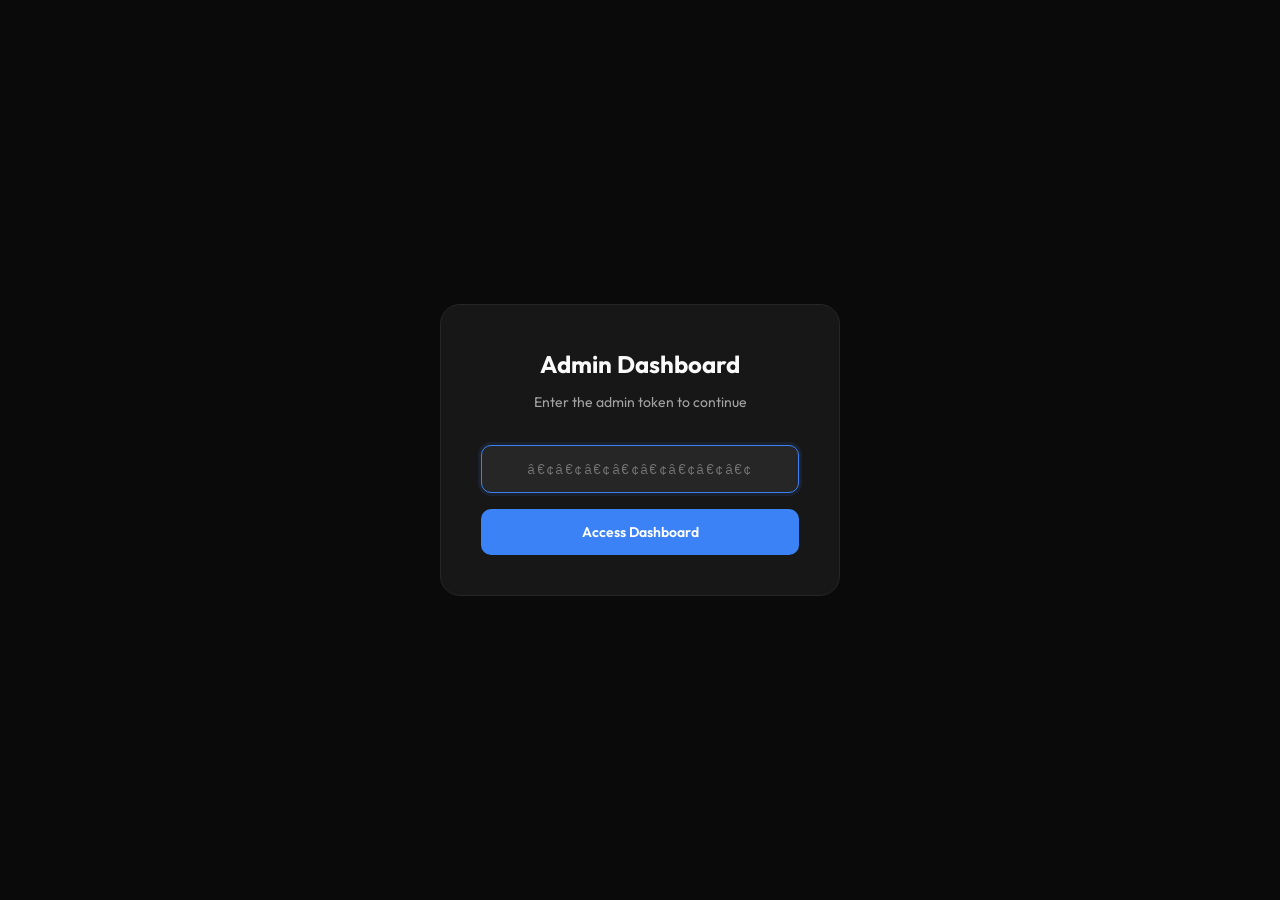
<file: admin.html>
<!DOCTYPE html>
<html lang="en" data-theme="dark">
<head>
  <meta charset="UTF-8">
  <meta name="viewport" content="width=device-width, initial-scale=1.0">
  <title>Admin Dashboard â€” Good Free Apps</title>

  <!-- Shared Design System -->
  <link rel="stylesheet" href="shared/design-tokens.css">

  <!-- Fonts -->
  <link rel="preconnect" href="https://fonts.googleapis.com">
  <link rel="preconnect" href="https://fonts.gstatic.com" crossorigin>
  <link href="https://fonts.googleapis.com/css2?family=Outfit:wght@300;400;500;600;700&family=IBM+Plex+Mono:wght@400;500;600&display=swap" rel="stylesheet">

  <style>
    /* =========================================
       ADMIN DASHBOARD STYLES
       ========================================= */

    /* --- Auth Gate --- */
    .auth-gate {
      display: flex;
      align-items: center;
      justify-content: center;
      min-height: 100vh;
      padding: 2rem;
    }

    .auth-box {
      background: var(--color-surface);
      border: 1px solid var(--color-border);
      border-radius: var(--radius-xl);
      padding: 2.5rem;
      max-width: 400px;
      width: 100%;
      text-align: center;
    }

    .auth-title {
      font-size: var(--font-size-xl);
      font-weight: var(--font-weight-bold);
      margin-bottom: 0.5rem;
    }

    .auth-subtitle {
      color: var(--color-text-secondary);
      font-size: var(--font-size-sm);
      margin-bottom: 2rem;
    }

    .auth-input {
      width: 100%;
      padding: 0.875rem 1.25rem;
      border: 1px solid var(--color-border);
      background: var(--color-surface-elevated);
      color: var(--color-text-primary);
      font-family: var(--font-mono);
      font-size: var(--font-size-sm);
      border-radius: var(--radius-md);
      text-align: center;
      letter-spacing: 0.1em;
      margin-bottom: 1rem;
    }

    .auth-input:focus {
      outline: none;
      border-color: var(--color-accent);
      box-shadow: 0 0 0 3px var(--color-accent-subtle);
    }

    .auth-btn {
      width: 100%;
      padding: 0.875rem;
      background: var(--color-accent);
      color: #ffffff;
      border: none;
      border-radius: var(--radius-md);
      font-family: var(--font-primary);
      font-weight: var(--font-weight-semibold);
      font-size: var(--font-size-sm);
      cursor: pointer;
      transition: all var(--transition-normal);
    }

    .auth-btn:hover {
      background: var(--color-accent-hover);
    }

    .auth-error {
      color: var(--color-error);
      font-size: var(--font-size-sm);
      margin-top: 0.75rem;
      display: none;
    }

    /* --- Dashboard Layout --- */
    .dashboard {
      display: none;
    }

    .dashboard.active {
      display: block;
    }

    .dash-header {
      padding: 1.25rem 2rem;
      display: flex;
      align-items: center;
      justify-content: space-between;
      background: var(--color-background);
      position: sticky;
      top: 1rem;
      margin: 1rem 2rem 0;
      border: 1px solid var(--color-border);
      border-radius: var(--radius-lg);
      z-index: 100;
      box-shadow: var(--shadow-sm);
    }

    .dash-header-left {
      display: flex;
      align-items: center;
      gap: 0.75rem;
    }

    .dash-title {
      font-size: var(--font-size-lg);
      font-weight: var(--font-weight-semibold);
      letter-spacing: -0.02em;
    }

    .dash-badge {
      padding: 0.25rem 0.75rem;
      background: var(--color-accent-subtle);
      color: var(--color-accent);
      border-radius: var(--radius-full);
      font-size: var(--font-size-xs);
      font-weight: var(--font-weight-semibold);
    }

    .dash-header-actions {
      display: flex;
      align-items: center;
      gap: 0.75rem;
    }

    .dash-content {
      max-width: var(--max-width);
      margin: 0 auto;
      padding: 2rem 2.5rem 4rem;
    }

    /* --- Section Headers --- */
    .section-header {
      display: flex;
      justify-content: space-between;
      align-items: center;
      margin-bottom: 1.25rem;
      margin-top: 2.5rem;
    }

    .section-header:first-child {
      margin-top: 0;
    }

    .section-title {
      font-size: var(--font-size-lg);
      font-weight: var(--font-weight-semibold);
      letter-spacing: -0.01em;
    }

    .section-subtitle {
      font-size: var(--font-size-sm);
      color: var(--color-text-tertiary);
      font-family: var(--font-mono);
    }

    /* --- Stats Cards --- */
    .stats-grid {
      display: grid;
      grid-template-columns: repeat(4, 1fr);
      gap: 1.25rem;
    }

    .stat-card {
      background: var(--color-surface);
      border: 1px solid var(--color-border);
      border-radius: var(--radius-lg);
      padding: 1.5rem;
    }

    .stat-label {
      font-size: var(--font-size-sm);
      color: var(--color-text-secondary);
      margin-bottom: 0.5rem;
    }

    .stat-value {
      font-size: var(--font-size-2xl);
      font-weight: var(--font-weight-bold);
      font-family: var(--font-mono);
      letter-spacing: -0.02em;
      margin-bottom: 0.25rem;
    }

    .stat-trend {
      font-size: var(--font-size-xs);
      font-family: var(--font-mono);
    }

    .stat-trend.up {
      color: var(--color-success);
    }

    .stat-trend.down {
      color: var(--color-error);
    }

    .stat-trend.neutral {
      color: var(--color-text-tertiary);
    }

    /* --- App Performance Table --- */
    .table-container {
      background: var(--color-surface);
      border: 1px solid var(--color-border);
      border-radius: var(--radius-lg);
      overflow: hidden;
    }

    .data-table {
      width: 100%;
      border-collapse: collapse;
    }

    .data-table th {
      text-align: left;
      padding: 1rem 1.25rem;
      font-size: var(--font-size-xs);
      font-weight: var(--font-weight-semibold);
      color: var(--color-text-tertiary);
      text-transform: uppercase;
      letter-spacing: 0.05em;
      border-bottom: 1px solid var(--color-border);
      background: var(--color-surface-elevated);
    }

    .data-table td {
      padding: 1rem 1.25rem;
      font-size: var(--font-size-sm);
      border-bottom: 1px solid var(--color-border);
    }

    .data-table tr:last-child td {
      border-bottom: none;
    }

    .data-table tr:hover td {
      background: var(--color-surface-elevated);
    }

    .app-name-cell {
      display: flex;
      align-items: center;
      gap: 0.75rem;
      font-weight: var(--font-weight-medium);
    }

    .app-name-icon {
      width: 32px;
      height: 32px;
      background: var(--color-surface-elevated);
      border-radius: var(--radius-sm);
      display: flex;
      align-items: center;
      justify-content: center;
      font-size: 1rem;
    }

    .mono {
      font-family: var(--font-mono);
    }

    /* --- Feedback List --- */
    .feedback-controls {
      display: flex;
      gap: 0.75rem;
      align-items: center;
    }

    .feedback-filter {
      padding: 0.5rem 1rem;
      border: 1px solid var(--color-border);
      background: var(--color-surface);
      color: var(--color-text-primary);
      font-family: var(--font-primary);
      font-size: var(--font-size-sm);
      border-radius: var(--radius-md);
      cursor: pointer;
    }

    .feedback-list {
      display: flex;
      flex-direction: column;
      gap: 1rem;
    }

    .feedback-item {
      background: var(--color-surface);
      border: 1px solid var(--color-border);
      border-radius: var(--radius-lg);
      padding: 1.5rem;
      transition: border-color var(--transition-normal);
    }

    .feedback-item:hover {
      border-color: var(--color-accent);
    }

    .feedback-item-header {
      display: flex;
      justify-content: space-between;
      align-items: flex-start;
      margin-bottom: 0.75rem;
    }

    .feedback-rating {
      color: #f59e0b;
      font-size: var(--font-size-md);
      letter-spacing: 0.1em;
    }

    .feedback-meta {
      display: flex;
      align-items: center;
      gap: 0.75rem;
    }

    .feedback-app-badge {
      padding: 0.25rem 0.625rem;
      background: var(--color-surface-elevated);
      border: 1px solid var(--color-border);
      border-radius: var(--radius-sm);
      font-size: var(--font-size-xs);
      font-weight: var(--font-weight-semibold);
      color: var(--color-text-secondary);
    }

    .feedback-date {
      font-family: var(--font-mono);
      font-size: var(--font-size-xs);
      color: var(--color-text-tertiary);
    }

    .feedback-text {
      color: var(--color-text-primary);
      line-height: var(--line-height-normal);
      margin-bottom: 0.75rem;
    }

    .feedback-footer {
      display: flex;
      justify-content: space-between;
      align-items: center;
      padding-top: 0.75rem;
      border-top: 1px solid var(--color-border);
    }

    .feedback-source {
      font-size: var(--font-size-xs);
      color: var(--color-text-tertiary);
      font-family: var(--font-mono);
    }

    .feedback-category-tag {
      padding: 0.2rem 0.5rem;
      background: var(--color-accent-subtle);
      color: var(--color-accent);
      border-radius: var(--radius-sm);
      font-size: var(--font-size-xs);
      font-weight: var(--font-weight-semibold);
    }

    /* --- Chart Placeholder --- */
    .chart-placeholder {
      background: var(--color-surface);
      border: 1px solid var(--color-border);
      border-radius: var(--radius-lg);
      height: 320px;
      display: flex;
      align-items: center;
      justify-content: center;
      color: var(--color-text-tertiary);
      font-size: var(--font-size-sm);
    }

    /* --- Responsive --- */
    @media (max-width: 1000px) {
      .stats-grid {
        grid-template-columns: repeat(2, 1fr);
      }
    }

    @media (max-width: 700px) {
      .stats-grid {
        grid-template-columns: 1fr;
      }

      .dash-content {
        padding: 1.5rem 1rem;
      }

      .dash-header {
        margin: 0.75rem 1rem 0;
        padding: 1rem;
      }

      .data-table {
        font-size: var(--font-size-xs);
      }
    }
  </style>
</head>
<body>

  <!-- Auth Gate -->
  <div class="auth-gate" id="auth-gate">
    <div class="auth-box">
      <h1 class="auth-title">Admin Dashboard</h1>
      <p class="auth-subtitle">Enter the admin token to continue</p>
      <input
        type="password"
        class="auth-input"
        id="auth-token"
        placeholder="â€¢â€¢â€¢â€¢â€¢â€¢â€¢â€¢"
        onkeydown="if(event.key==='Enter') authenticate()"
        autofocus
      >
      <button class="auth-btn" onclick="authenticate()">Access Dashboard</button>
      <p class="auth-error" id="auth-error">Invalid token. Try again.</p>
    </div>
  </div>

  <!-- Dashboard (hidden until authenticated) -->
  <div class="dashboard" id="dashboard">

    <!-- Header -->
    <header class="dash-header">
      <div class="dash-header-left">
        <span class="dash-title">Admin Dashboard</span>
        <span class="dash-badge">All Apps</span>
      </div>
      <div class="dash-header-actions">
        <button class="icon-btn" onclick="window.location.href='index.html'" title="Back to hub">←</button>
        <button class="icon-btn" onclick="refreshData()" title="Refresh data">↻</button>
        <button class="icon-btn" onclick="toggleTheme()" aria-label="Toggle theme">◐</button>
      </div>
    </header>

    <!-- Content -->
    <div class="dash-content">

      <!-- Overview Stats -->
      <div class="section-header">
        <h2 class="section-title">Overview</h2>
        <span class="section-subtitle">Last 30 days</span>
      </div>

      <div class="stats-grid" id="stats-grid">
        <div class="stat-card">
          <div class="stat-label">Total Page Views</div>
          <div class="stat-value" id="stat-views">â€”</div>
          <div class="stat-trend neutral" id="trend-views">Loading...</div>
        </div>
        <div class="stat-card">
          <div class="stat-label">Unique Sessions</div>
          <div class="stat-value" id="stat-sessions">â€”</div>
          <div class="stat-trend neutral" id="trend-sessions">Loading...</div>
        </div>
        <div class="stat-card">
          <div class="stat-label">Active Apps</div>
          <div class="stat-value" id="stat-apps">â€”</div>
          <div class="stat-trend neutral" id="trend-apps">â€”</div>
        </div>
        <div class="stat-card">
          <div class="stat-label">Feedback Items</div>
          <div class="stat-value" id="stat-feedback">â€”</div>
          <div class="stat-trend neutral" id="trend-feedback">Loading...</div>
        </div>
      </div>

      <!-- Usage Chart -->
      <div class="section-header">
        <h2 class="section-title">Usage Over Time</h2>
      </div>
      <div class="chart-placeholder" id="chart-container">
        Chart will render here once connected to analytics backend
      </div>

      <!-- Per-App Performance -->
      <div class="section-header">
        <h2 class="section-title">App Performance</h2>
      </div>
      <div class="table-container">
        <table class="data-table">
          <thead>
            <tr>
              <th>App</th>
              <th>Page Views</th>
              <th>Sessions</th>
              <th>Avg. Duration</th>
              <th>Errors</th>
            </tr>
          </thead>
          <tbody id="app-table-body">
            <tr>
              <td colspan="5" style="text-align: center; color: var(--color-text-tertiary); padding: 2rem;">
                Connect analytics backend to see app data
              </td>
            </tr>
          </tbody>
        </table>
      </div>

      <!-- Feedback -->
      <div class="section-header">
        <h2 class="section-title">Feedback</h2>
        <div class="feedback-controls">
          <select class="feedback-filter" id="feedback-filter" onchange="filterFeedback()">
            <option value="all">All Apps</option>
          </select>
        </div>
      </div>
      <div class="feedback-list" id="feedback-list">
        <div class="feedback-item" style="text-align: center; color: var(--color-text-tertiary);">
          No feedback yet. Feedback submitted through the hub will appear here.
        </div>
      </div>

    </div>
  </div>

  <script>
    // =========================================
    // CONFIGURATION
    // =========================================
    // Set your analytics API endpoint
    const API_ENDPOINT = 'https://good-free-apps-api.alexanderdavis0293.workers.dev/api';  // Replace YOUR-SUBDOMAIN with your actual Cloudflare subdomain

    // =========================================
    // AUTHENTICATION (Option B - No hardcoded token)
    // =========================================
    function authenticate() {
      const input = document.getElementById('auth-token');
      const token = input.value.trim();

      if (!token) {
        const error = document.getElementById('auth-error');
        error.textContent = 'Please enter a token';
        error.style.display = 'block';
        return;
      }

      // No client-side validation - let the Worker handle it
      document.getElementById('auth-gate').style.display = 'none';
      document.getElementById('dashboard').classList.add('active');
      sessionStorage.setItem('admin_auth', 'true');
      sessionStorage.setItem('admin_token', token);
      loadDashboardData();
    }

    // Check if already authenticated this session
    if (sessionStorage.getItem('admin_auth') === 'true') {
      document.getElementById('auth-gate').style.display = 'none';
      document.getElementById('dashboard').classList.add('active');
    }

    // =========================================
    // THEME
    // =========================================
    function toggleTheme() {
      const html = document.documentElement;
      const current = html.getAttribute('data-theme');
      const next = current === 'dark' ? 'light' : 'dark';
      html.setAttribute('data-theme', next);
      localStorage.setItem('theme', next);
    }

    // Admin defaults to dark, but respect saved preference
    (function () {
      const saved = localStorage.getItem('theme');
      if (saved) {
        document.documentElement.setAttribute('data-theme', saved);
      }
    })();

    // =========================================
    // DATA LOADING
    // =========================================
    async function loadDashboardData() {
      if (!API_ENDPOINT || API_ENDPOINT.includes('YOUR-SUBDOMAIN')) {
        console.log('[Admin] No API endpoint configured. Using placeholder data.');
        return;
      }

      const token = sessionStorage.getItem('admin_token');

      if (!token) {
        console.error('[Admin] No token found in session');
        return;
      }

      try {
        const response = await fetch(API_ENDPOINT + '/dashboard', {
          headers: { 'Authorization': 'Bearer ' + token }
        });

        if (response.status === 401) {
          // Unauthorized - wrong token
          sessionStorage.removeItem('admin_auth');
          sessionStorage.removeItem('admin_token');
          document.getElementById('dashboard').classList.remove('active');
          document.getElementById('auth-gate').style.display = 'flex';
          const error = document.getElementById('auth-error');
          error.textContent = 'Invalid token. Try again.';
          error.style.display = 'block';
          return;
        }

        if (!response.ok) {
          throw new Error('API error: ' + response.status);
        }

        const data = await response.json();
        renderStats(data.overview);
        renderAppTable(data.apps);
        renderFeedback(data.feedback);
      } catch (err) {
        console.error('[Admin] Failed to load dashboard data:', err);
        const error = document.getElementById('auth-error');
        error.textContent = 'Failed to connect to API. Check console for details.';
        error.style.display = 'block';
      }
    }

    function refreshData() {
      loadDashboardData();
    }

    // =========================================
    // RENDER FUNCTIONS
    // =========================================
    function renderStats(overview) {
      if (!overview) return;

      document.getElementById('stat-views').textContent = formatNumber(overview.totalViews);
      document.getElementById('stat-sessions').textContent = formatNumber(overview.totalSessions);
      document.getElementById('stat-apps').textContent = overview.activeApps;
      document.getElementById('stat-feedback').textContent = overview.feedbackCount;

      setTrend('trend-views', overview.viewsTrend);
      setTrend('trend-sessions', overview.sessionsTrend);
      setTrend('trend-feedback', overview.feedbackTrend);
    }

    function renderAppTable(apps) {
      if (!apps || apps.length === 0) return;

      const tbody = document.getElementById('app-table-body');
      tbody.innerHTML = apps.map(app => `
        <tr>
          <td>
            <div class="app-name-cell">
              <div class="app-name-icon">${app.icon}</div>
              ${app.name}
            </div>
          </td>
          <td class="mono">${formatNumber(app.views)}</td>
          <td class="mono">${formatNumber(app.sessions)}</td>
          <td class="mono">${app.avgDuration}</td>
          <td class="mono">${app.errors}</td>
        </tr>
      `).join('');
    }

    function renderFeedback(feedback) {
      if (!feedback || feedback.length === 0) return;

      const list = document.getElementById('feedback-list');
      list.innerHTML = feedback.map(item => `
        <div class="feedback-item" data-app="${item.app}">
          <div class="feedback-item-header">
            <div class="feedback-rating">${'★'.repeat(item.rating)}${'☆'.repeat(5 - item.rating)}</div>
            <div class="feedback-meta">
              <span class="feedback-app-badge">${item.app}</span>
              <span class="feedback-date">${formatDate(item.timestamp)}</span>
            </div>
          </div>
          <p class="feedback-text">${escapeHtml(item.text)}</p>
          <div class="feedback-footer">
            <span class="feedback-source">${item.anonymous ? 'Anonymous' : item.email}</span>
            ${item.category ? `<span class="feedback-category-tag">${item.category}</span>` : ''}
          </div>
        </div>
      `).join('');

      // Update filter dropdown
      const uniqueApps = [...new Set(feedback.map(f => f.app))];
      const filter = document.getElementById('feedback-filter');
      filter.innerHTML = '<option value="all">All Apps</option>' +
        uniqueApps.map(app => `<option value="${app}">${app}</option>`).join('');
    }

    function filterFeedback() {
      const value = document.getElementById('feedback-filter').value;
      const items = document.querySelectorAll('.feedback-item[data-app]');
      items.forEach(item => {
        item.style.display = (value === 'all' || item.dataset.app === value) ? '' : 'none';
      });
    }

    // =========================================
    // UTILITIES
    // =========================================
    function formatNumber(n) {
      if (n >= 1000000) return (n / 1000000).toFixed(1) + 'M';
      if (n >= 1000) return (n / 1000).toFixed(1) + 'K';
      return n.toString();
    }

    function formatDate(iso) {
      const d = new Date(iso);
      return d.toLocaleDateString('en-US', { month: 'short', day: 'numeric', year: 'numeric' });
    }

    function setTrend(elementId, trend) {
      const el = document.getElementById(elementId);
      if (!trend) return;
      el.textContent = trend.label;
      el.className = 'stat-trend ' + (trend.direction || 'neutral');
    }

    function escapeHtml(str) {
      const div = document.createElement('div');
      div.textContent = str;
      return div.innerHTML;
    }

    // =========================================
    // INIT
    // =========================================
    if (sessionStorage.getItem('admin_auth') === 'true') {
      loadDashboardData();
    }
  </script>
</body>
</html>
</file>
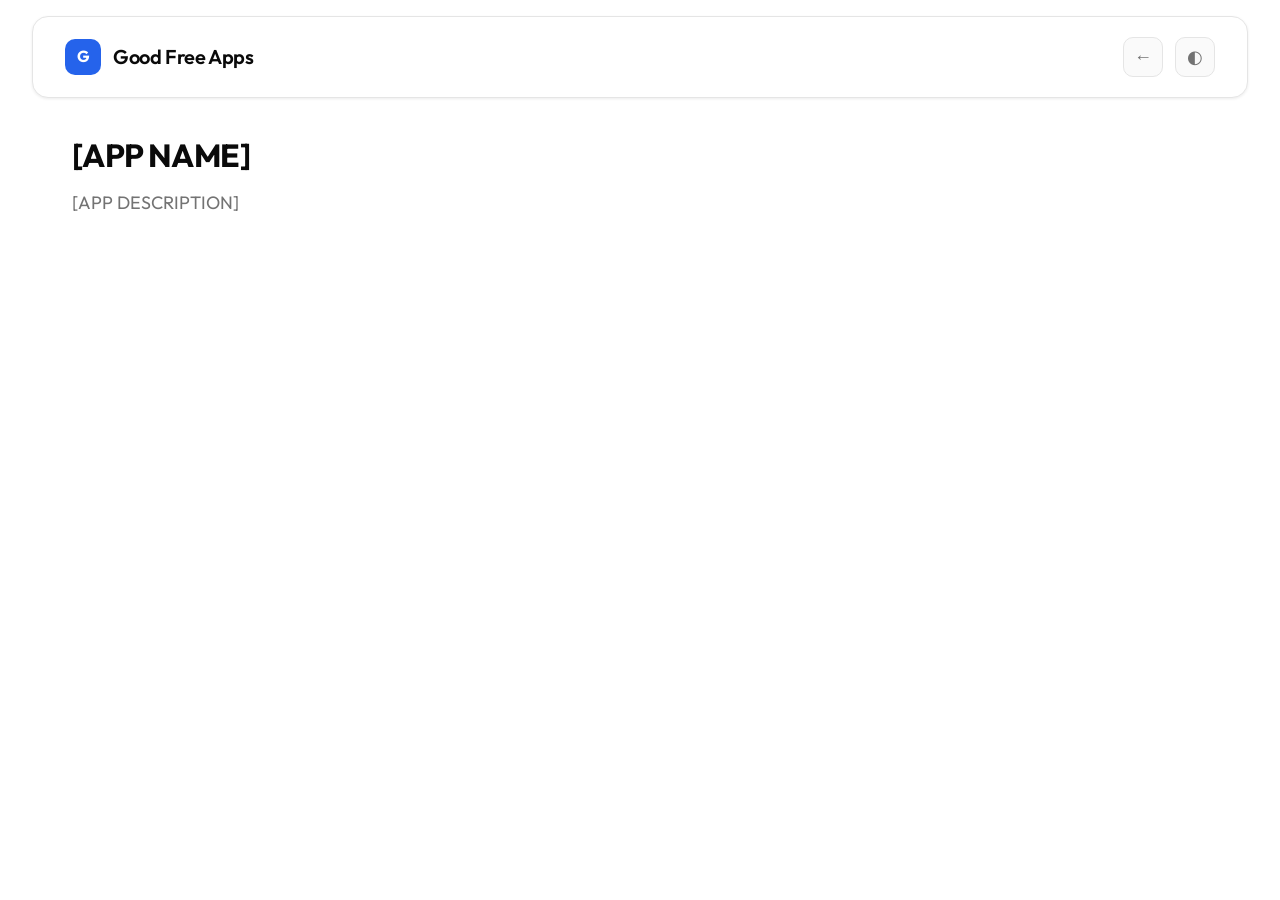
<file: APP_TEMPLATE.html>
<!DOCTYPE html>
<html lang="en" data-theme="light">
<head>
  <meta charset="UTF-8">
  <meta name="viewport" content="width=device-width, initial-scale=1.0">
  <title>[APP NAME] — Good Free Apps</title>
  <meta name="description" content="[APP DESCRIPTION]">

  <!-- Shared Design System -->
  <link rel="stylesheet" href="../../shared/design-tokens.css">

  <!-- Fonts -->
  <link rel="preconnect" href="https://fonts.googleapis.com">
  <link rel="preconnect" href="https://fonts.gstatic.com" crossorigin>
  <link href="https://fonts.googleapis.com/css2?family=Outfit:wght@300;400;500;600;700&family=IBM+Plex+Mono:wght@400;500;600&display=swap" rel="stylesheet">

  <style>
    /* =========================================
       APP HEADER (consistent across all apps)
       ========================================= */
    .app-header {
      padding: 1.25rem 2rem;
      display: flex;
      align-items: center;
      justify-content: space-between;
      background: var(--color-background);
      position: sticky;
      top: 1rem;
      margin: 1rem 2rem 0;
      border: 1px solid var(--color-border);
      border-radius: var(--radius-lg);
      z-index: 100;
      backdrop-filter: blur(12px);
      box-shadow: var(--shadow-sm);
    }

    .app-header-left {
      display: flex;
      align-items: center;
      gap: 0.75rem;
    }

    .logo {
      display: flex;
      align-items: center;
      gap: 0.75rem;
      font-size: var(--font-size-lg);
      font-weight: var(--font-weight-semibold);
      color: var(--color-text-primary);
      letter-spacing: -0.02em;
      text-decoration: none;
    }

    .logo-mark {
      width: 36px;
      height: 36px;
      background: var(--color-accent);
      color: #ffffff;
      font-weight: var(--font-weight-bold);
      font-size: var(--font-size-base);
      border-radius: var(--radius-md);
      display: flex;
      align-items: center;
      justify-content: center;
    }

    .header-actions {
      display: flex;
      align-items: center;
      gap: 0.75rem;
    }

    /* =========================================
       APP CONTENT AREA
       ========================================= */
    .app-container {
      max-width: 1200px;
      margin: 0 auto;
      padding: 2rem 2rem 4rem;
    }

    .app-title-section {
      margin-bottom: 2rem;
    }

    .app-title {
      font-size: var(--font-size-2xl);
      font-weight: var(--font-weight-bold);
      letter-spacing: -0.02em;
      margin-bottom: 0.5rem;
    }

    .app-description {
      color: var(--color-text-secondary);
      font-size: var(--font-size-md);
    }

    /* =========================================
       APP-SPECIFIC STYLES
       Add your custom styles below this line.
       Use design tokens for consistency:
         var(--color-accent)
         var(--color-surface)
         var(--spacing-md)
         var(--radius-md)
         etc.
       ========================================= */


  </style>
</head>
<body>

  <!-- App Header (consistent across all apps) -->
  <header class="app-header">
    <div class="app-header-left">
      <a href="../../index.html" class="logo" title="Back to hub">
        <div class="logo-mark">G</div>
        <span>Good Free Apps</span>
      </a>
    </div>
    <div class="header-actions">
      <button class="icon-btn" onclick="window.location.href='../../index.html'" title="Back to all apps">
        ←
      </button>
      <button class="icon-btn" onclick="toggleTheme()" aria-label="Toggle theme">
        <span id="theme-icon">◐</span>
      </button>
    </div>
  </header>

  <!-- App Content -->
  <main class="app-container">
    <div class="app-title-section">
      <h1 class="app-title">[APP NAME]</h1>
      <p class="app-description">[APP DESCRIPTION]</p>
    </div>

    <!-- ====================================
         YOUR APP UI GOES HERE
         Use design token classes and variables
         for consistency with the hub.
         ==================================== -->
    <div id="app-content">

    </div>
  </main>

  <!-- Shared Analytics -->
  <!-- <script src="../../shared/analytics.js"></script> -->

  <script>
    // =========================================
    // APP CONFIGURATION
    // Update this for each app.
    // =========================================
    const APP_NAME = '[app-id]';  // e.g. 'calculator', 'pdf-tools'

    // =========================================
    // THEME (required — same in every app)
    // =========================================
    function toggleTheme() {
      const html = document.documentElement;
      const current = html.getAttribute('data-theme');
      const next = current === 'dark' ? 'light' : 'dark';
      html.setAttribute('data-theme', next);
      localStorage.setItem('theme', next);
    }

    function initTheme() {
      const saved = localStorage.getItem('theme');
      const systemDark = window.matchMedia('(prefers-color-scheme: dark)').matches;
      const theme = saved || (systemDark ? 'dark' : 'light');
      document.documentElement.setAttribute('data-theme', theme);
    }

    // =========================================
    // ANALYTICS HOOKS (uncomment when ready)
    // =========================================
    // if (typeof trackPageView === 'function') {
    //   trackPageView(APP_NAME);
    //   trackSessionStart(APP_NAME);
    //   setupErrorTracking(APP_NAME);
    // }
    //
    // To track custom events in your app:
    // trackEvent('action_name', APP_NAME, { optional: 'metadata' });

    // =========================================
    // YOUR APP CODE GOES BELOW
    // =========================================


    // =========================================
    // INIT
    // =========================================
    initTheme();
  </script>
</body>
</html>
</file>
<file: shared/design-tokens.css>
/* ===========================================
   GOOD FREE APPS — DESIGN SYSTEM
   Version: 1.1.0
   
   Shared design tokens for consistent styling
   across all applications. Every app links to
   this file for colors, typography, spacing,
   and base component styles.
   
   Style: Clean minimal — black/white with
   blue accent. Outfit + IBM Plex Mono.
   =========================================== */

/* ===========================================
   COLORS — Light Mode (Default)
   =========================================== */
:root {
  /* Primary */
  --color-primary: #1a1a1a;
  --color-primary-hover: #2d2d2d;
  --color-accent: #2563eb;
  --color-accent-hover: #1d4ed8;
  --color-accent-subtle: rgba(37, 99, 235, 0.1);

  /* Backgrounds */
  --color-background: #ffffff;
  --color-surface: #fafafa;
  --color-surface-elevated: #f5f5f5;

  /* Borders */
  --color-border: #e5e5e5;
  --color-border-strong: #d4d4d4;

  /* Text */
  --color-text-primary: #0a0a0a;
  --color-text-secondary: #737373;
  --color-text-tertiary: #a3a3a3;

  /* Semantic */
  --color-success: #16a34a;
  --color-warning: #ea580c;
  --color-error: #dc2626;
  --color-info: #0ea5e9;

  /* Shadows */
  --shadow-sm: 0 1px 3px rgba(0, 0, 0, 0.08);
  --shadow-md: 0 4px 12px rgba(37, 99, 235, 0.08);
  --shadow-lg: 0 8px 24px rgba(37, 99, 235, 0.12);
}

/* ===========================================
   COLORS — Dark Mode
   =========================================== */
[data-theme="dark"] {
  --color-primary: #fafafa;
  --color-primary-hover: #e5e5e5;
  --color-accent: #3b82f6;
  --color-accent-hover: #2563eb;
  --color-accent-subtle: rgba(59, 130, 246, 0.1);

  --color-background: #0a0a0a;
  --color-surface: #171717;
  --color-surface-elevated: #262626;

  --color-border: #262626;
  --color-border-strong: #404040;

  --color-text-primary: #fafafa;
  --color-text-secondary: #a3a3a3;
  --color-text-tertiary: #737373;

  --color-success: #22c55e;
  --color-warning: #f97316;
  --color-error: #ef4444;
  --color-info: #06b6d4;

  --shadow-sm: 0 1px 3px rgba(0, 0, 0, 0.3);
  --shadow-md: 0 4px 12px rgba(59, 130, 246, 0.15);
  --shadow-lg: 0 8px 24px rgba(59, 130, 246, 0.2);
}

/* ===========================================
   TYPOGRAPHY
   =========================================== */
:root {
  /* Font Families */
  --font-primary: 'Outfit', system-ui, -apple-system, sans-serif;
  --font-mono: 'IBM Plex Mono', 'Courier New', monospace;

  /* Font Sizes */
  --font-size-xs: 0.75rem;     /* 12px */
  --font-size-sm: 0.875rem;    /* 14px */
  --font-size-base: 1rem;      /* 16px */
  --font-size-md: 1.125rem;    /* 18px */
  --font-size-lg: 1.25rem;     /* 20px */
  --font-size-xl: 1.5rem;      /* 24px */
  --font-size-2xl: 2rem;       /* 32px */
  --font-size-3xl: 2.5rem;     /* 40px */
  --font-size-4xl: 3rem;       /* 48px */

  /* Font Weights */
  --font-weight-light: 300;
  --font-weight-normal: 400;
  --font-weight-medium: 500;
  --font-weight-semibold: 600;
  --font-weight-bold: 700;

  /* Line Heights */
  --line-height-tight: 1.1;
  --line-height-snug: 1.3;
  --line-height-normal: 1.6;
  --line-height-relaxed: 1.8;
}

/* ===========================================
   SPACING
   =========================================== */
:root {
  --spacing-xs: 0.25rem;   /* 4px */
  --spacing-sm: 0.5rem;    /* 8px */
  --spacing-md: 1rem;      /* 16px */
  --spacing-lg: 1.5rem;    /* 24px */
  --spacing-xl: 2rem;      /* 32px */
  --spacing-2xl: 3rem;     /* 48px */
  --spacing-3xl: 4rem;     /* 64px */
}

/* ===========================================
   BORDERS & RADIUS
   =========================================== */
:root {
  --radius-sm: 6px;
  --radius-md: 10px;
  --radius-lg: 16px;
  --radius-xl: 20px;
  --radius-full: 9999px;
}

/* ===========================================
   TRANSITIONS
   =========================================== */
:root {
  --transition-fast: 150ms ease;
  --transition-normal: 200ms ease;
  --transition-slow: 300ms ease;
  --transition-spring: 300ms cubic-bezier(0.4, 0, 0.2, 1);
}

/* ===========================================
   LAYOUT
   =========================================== */
:root {
  --max-width: 1600px;
  --header-height: 64px;
  --content-padding: 2.5rem;
}

/* ===========================================
   BASE RESET & DEFAULTS
   =========================================== */
*, *::before, *::after {
  margin: 0;
  padding: 0;
  box-sizing: border-box;
}

body {
  font-family: var(--font-primary);
  background: var(--color-background);
  color: var(--color-text-primary);
  line-height: var(--line-height-normal);
  -webkit-font-smoothing: antialiased;
  -moz-osx-font-smoothing: grayscale;
  transition: background-color var(--transition-slow), color var(--transition-slow);
}

/* ===========================================
   SHARED COMPONENT STYLES
   =========================================== */

/* --- Buttons --- */
.btn {
  display: inline-flex;
  align-items: center;
  justify-content: center;
  gap: var(--spacing-sm);
  padding: 0.75rem 1.5rem;
  font-family: var(--font-primary);
  font-size: var(--font-size-sm);
  font-weight: var(--font-weight-semibold);
  border-radius: var(--radius-md);
  border: 1px solid transparent;
  cursor: pointer;
  transition: all var(--transition-normal);
  text-decoration: none;
  line-height: 1;
}

.btn-primary {
  background: var(--color-primary);
  color: var(--color-background);
  border-color: var(--color-primary);
}

.btn-primary:hover {
  background: var(--color-primary-hover);
  transform: translateY(-1px);
  box-shadow: var(--shadow-md);
}

.btn-secondary {
  background: transparent;
  color: var(--color-text-primary);
  border-color: var(--color-border);
}

.btn-secondary:hover {
  border-color: var(--color-accent);
  color: var(--color-accent);
  background: var(--color-accent-subtle);
}

.btn-accent {
  background: var(--color-accent);
  color: #ffffff;
  border-color: var(--color-accent);
}

.btn-accent:hover {
  background: var(--color-accent-hover);
  transform: translateY(-1px);
  box-shadow: var(--shadow-md);
}

.btn-ghost {
  background: transparent;
  color: var(--color-text-secondary);
  border-color: transparent;
}

.btn-ghost:hover {
  color: var(--color-text-primary);
  background: var(--color-surface);
}

/* --- Icon Buttons --- */
.icon-btn {
  width: 40px;
  height: 40px;
  background: var(--color-surface);
  border: 1px solid var(--color-border);
  border-radius: var(--radius-md);
  display: flex;
  align-items: center;
  justify-content: center;
  cursor: pointer;
  transition: all var(--transition-normal);
  font-size: var(--font-size-md);
  color: var(--color-text-secondary);
}

.icon-btn:hover {
  border-color: var(--color-accent);
  background: var(--color-surface-elevated);
  color: var(--color-accent);
  transform: translateY(-1px);
}

/* --- Cards --- */
.card {
  background: var(--color-surface);
  border: 1px solid var(--color-border);
  border-radius: var(--radius-lg);
  padding: var(--spacing-lg);
  transition: all var(--transition-spring);
}

.card:hover {
  border-color: var(--color-accent);
  box-shadow: var(--shadow-md);
}

.card-elevated {
  background: var(--color-surface-elevated);
}

/* --- Inputs --- */
.input {
  width: 100%;
  padding: 0.875rem 1.25rem;
  border: 1px solid var(--color-border);
  background: var(--color-surface);
  color: var(--color-text-primary);
  font-family: var(--font-primary);
  font-size: var(--font-size-sm);
  border-radius: var(--radius-md);
  transition: all var(--transition-normal);
}

.input:focus {
  outline: none;
  border-color: var(--color-accent);
  box-shadow: 0 0 0 3px var(--color-accent-subtle);
  background: var(--color-background);
}

.input::placeholder {
  color: var(--color-text-tertiary);
}

/* --- Textarea --- */
.textarea {
  width: 100%;
  padding: 0.875rem 1.25rem;
  border: 1px solid var(--color-border);
  background: var(--color-surface);
  color: var(--color-text-primary);
  font-family: var(--font-primary);
  font-size: var(--font-size-sm);
  border-radius: var(--radius-md);
  transition: all var(--transition-normal);
  resize: vertical;
  min-height: 100px;
}

.textarea:focus {
  outline: none;
  border-color: var(--color-accent);
  box-shadow: 0 0 0 3px var(--color-accent-subtle);
}

/* --- Select --- */
.select {
  width: 100%;
  padding: 0.875rem 1.25rem;
  border: 1px solid var(--color-border);
  background: var(--color-surface);
  color: var(--color-text-primary);
  font-family: var(--font-primary);
  font-size: var(--font-size-sm);
  border-radius: var(--radius-md);
  transition: all var(--transition-normal);
  cursor: pointer;
  appearance: none;
  background-image: url("data:image/svg+xml,%3Csvg xmlns='http://www.w3.org/2000/svg' width='12' height='12' viewBox='0 0 12 12'%3E%3Cpath fill='%23737373' d='M6 8L1 3h10z'/%3E%3C/svg%3E");
  background-repeat: no-repeat;
  background-position: right 1rem center;
  padding-right: 2.5rem;
}

.select:focus {
  outline: none;
  border-color: var(--color-accent);
  box-shadow: 0 0 0 3px var(--color-accent-subtle);
}

/* --- Badges --- */
.badge {
  display: inline-flex;
  align-items: center;
  padding: 0.25rem 0.75rem;
  font-size: var(--font-size-xs);
  font-weight: var(--font-weight-semibold);
  border-radius: var(--radius-full);
  border: 1px solid var(--color-border);
  background: var(--color-surface);
  color: var(--color-text-secondary);
}

.badge-accent {
  background: var(--color-accent-subtle);
  border-color: var(--color-accent);
  color: var(--color-accent);
}

.badge-success {
  background: rgba(22, 163, 74, 0.1);
  border-color: var(--color-success);
  color: var(--color-success);
}

.badge-error {
  background: rgba(220, 38, 38, 0.1);
  border-color: var(--color-error);
  color: var(--color-error);
}

/* --- Utility Classes --- */
.text-mono {
  font-family: var(--font-mono);
}

.text-secondary {
  color: var(--color-text-secondary);
}

.text-tertiary {
  color: var(--color-text-tertiary);
}

.text-accent {
  color: var(--color-accent);
}

.sr-only {
  position: absolute;
  width: 1px;
  height: 1px;
  padding: 0;
  margin: -1px;
  overflow: hidden;
  clip: rect(0, 0, 0, 0);
  border: 0;
}
</file>
